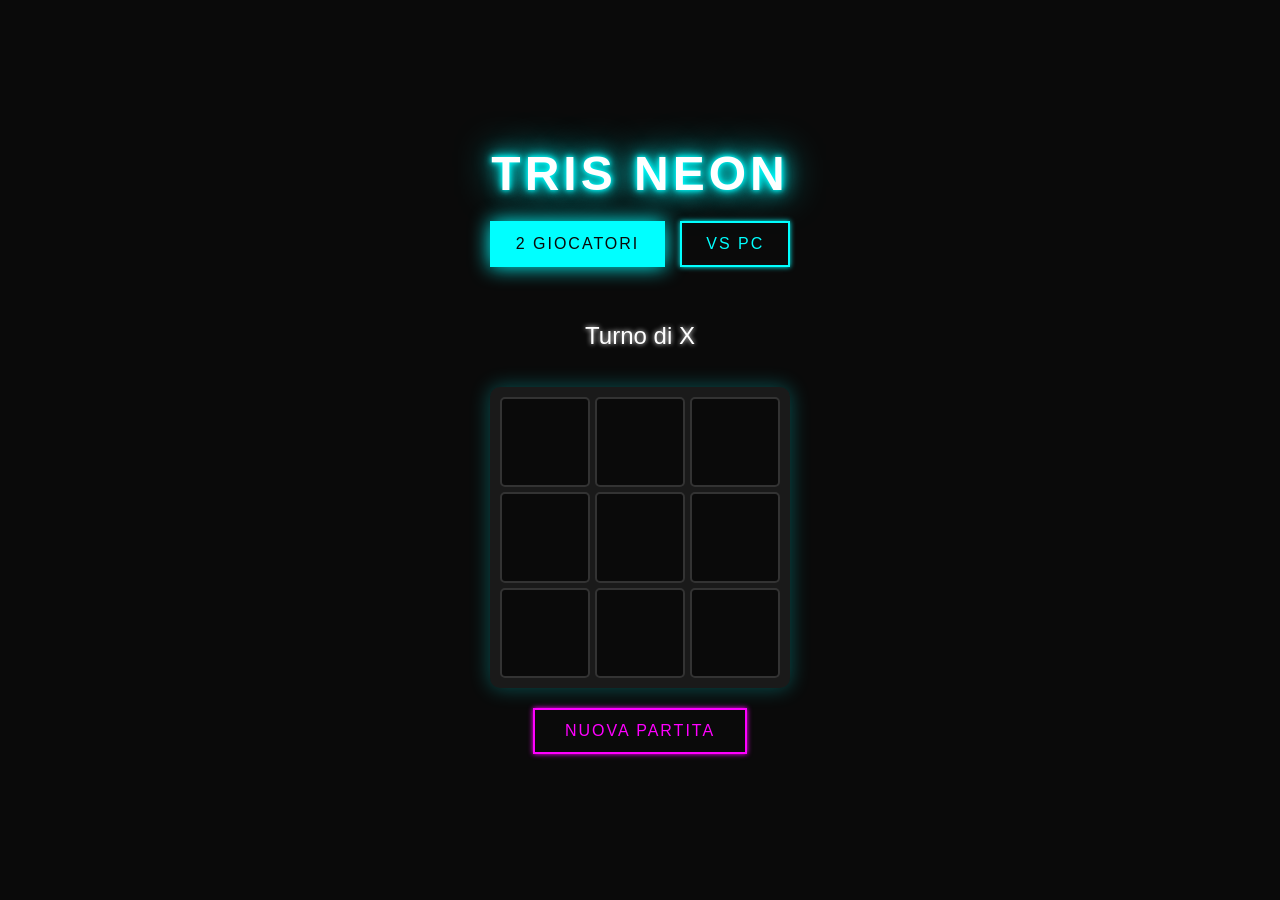
<file: giochi/tris/index.html>
<!DOCTYPE html>
<html lang="it">
<head>
    <meta charset="UTF-8">
    <meta name="viewport" content="width=device-width, initial-scale=1.0">
    <title>Tris Neon</title>
    <style>
        * {
            margin: 0;
            padding: 0;
            box-sizing: border-box;
        }

        body {
            font-family: 'Arial', sans-serif;
            background: #0a0a0a;
            color: #fff;
            min-height: 100vh;
            display: flex;
            flex-direction: column;
            align-items: center;
            justify-content: center;
            padding: 20px;
        }

        h1 {
            font-size: 3rem;
            text-transform: uppercase;
            letter-spacing: 4px;
            margin-bottom: 20px;
            text-shadow: 
                0 0 5px #0ff,
                0 0 10px #0ff,
                0 0 20px #0ff,
                0 0 40px #0ff;
            animation: pulse 2s ease-in-out infinite;
            text-align: center;
        }

        @keyframes pulse {
            0%, 100% { opacity: 1; }
            50% { opacity: 0.8; }
        }

        .game-container {
            display: flex;
            flex-direction: column;
            align-items: center;
            gap: 20px;
        }

        .mode-selector {
            display: flex;
            gap: 15px;
            margin-bottom: 20px;
            flex-wrap: wrap;
            justify-content: center;
        }

        .mode-btn {
            padding: 12px 24px;
            font-size: 1rem;
            background: transparent;
            border: 2px solid #0ff;
            color: #0ff;
            cursor: pointer;
            text-transform: uppercase;
            letter-spacing: 2px;
            transition: all 0.3s ease;
            box-shadow: 0 0 5px #0ff;
        }

        .mode-btn:hover, .mode-btn.active {
            background: #0ff;
            color: #0a0a0a;
            box-shadow: 0 0 20px #0ff;
        }

        .board {
            display: grid;
            grid-template-columns: repeat(3, 1fr);
            gap: 5px;
            background: #1a1a1a;
            padding: 10px;
            border-radius: 10px;
            box-shadow: 0 0 20px rgba(0, 255, 255, 0.3);
            max-width: 400px;
            width: 100%;
            aspect-ratio: 1;
        }

        .cell {
            background: #0a0a0a;
            border: 2px solid #333;
            border-radius: 5px;
            display: flex;
            align-items: center;
            justify-content: center;
            font-size: 3rem;
            font-weight: bold;
            cursor: pointer;
            transition: all 0.3s ease;
            aspect-ratio: 1;
        }

        .cell:hover {
            border-color: #0ff;
            box-shadow: inset 0 0 10px rgba(0, 255, 255, 0.3);
        }

        .cell.x {
            color: #0ff;
            text-shadow: 0 0 10px #0ff, 0 0 20px #0ff;
        }

        .cell.o {
            color: #f0f;
            text-shadow: 0 0 10px #f0f, 0 0 20px #f0f;
        }

        .status {
            font-size: 1.5rem;
            text-align: center;
            margin: 15px 0;
            min-height: 30px;
            text-shadow: 0 0 5px currentColor;
        }

        .reset-btn {
            padding: 12px 30px;
            font-size: 1rem;
            background: transparent;
            border: 2px solid #f0f;
            color: #f0f;
            cursor: pointer;
            text-transform: uppercase;
            letter-spacing: 2px;
            transition: all 0.3s ease;
            box-shadow: 0 0 5px #f0f;
        }

        .reset-btn:hover {
            background: #f0f;
            color: #0a0a0a;
            box-shadow: 0 0 20px #f0f;
        }

        .winning-cell {
            background: rgba(0, 255, 255, 0.2) !important;
            animation: winPulse 1s ease-in-out infinite;
        }

        @keyframes winPulse {
            0%, 100% { transform: scale(1); }
            50% { transform: scale(1.05); }
        }

        /* Responsive adjustments */
        @media (max-width: 480px) {
            h1 {
                font-size: 2rem;
                letter-spacing: 2px;
            }

            .cell {
                font-size: 2rem;
            }

            .mode-btn, .reset-btn {
                padding: 10px 16px;
                font-size: 0.9rem;
            }

            .status {
                font-size: 1.2rem;
            }
        }
    </style>
</head>
<body>
    <h1>TRIS NEON</h1>
    
    <div class="game-container">
        <div class="mode-selector">
            <button class="mode-btn active" data-mode="pvp">2 Giocatori</button>
            <button class="mode-btn" data-mode="pvc">Vs PC</button>
        </div>

        <div class="status" id="status">Turno di X</div>

        <div class="board" id="board">
            <div class="cell" data-index="0"></div>
            <div class="cell" data-index="1"></div>
            <div class="cell" data-index="2"></div>
            <div class="cell" data-index="3"></div>
            <div class="cell" data-index="4"></div>
            <div class="cell" data-index="5"></div>
            <div class="cell" data-index="6"></div>
            <div class="cell" data-index="7"></div>
            <div class="cell" data-index="8"></div>
        </div>

        <button class="reset-btn" id="resetBtn">Nuova Partita</button>
    </div>

    <script>
        class TrisGame {
            constructor() {
                this.board = ['', '', '', '', '', '', '', '', ''];
                this.currentPlayer = 'X';
                this.gameActive = true;
                this.mode = 'pvp'; // 'pvp' or 'pvc'
                
                this.statusEl = document.getElementById('status');
                this.boardEl = document.getElementById('board');
                this.cells = document.querySelectorAll('.cell');
                this.resetBtn = document.getElementById('resetBtn');
                this.modeBtns = document.querySelectorAll('.mode-btn');

                this.winningCombinations = [
                    [0, 1, 2], [3, 4, 5], [6, 7, 8], // righe
                    [0, 3, 6], [1, 4, 7], [2, 5, 8], // colonne
                    [0, 4, 8], [2, 4, 6]             // diagonali
                ];

                this.init();
            }

            init() {
                this.cells.forEach(cell => {
                    cell.addEventListener('click', (e) => this.handleCellClick(e));
                });

                this.resetBtn.addEventListener('click', () => this.resetGame());

                this.modeBtns.forEach(btn => {
                    btn.addEventListener('click', (e) => this.setMode(e.target.dataset.mode));
                });
            }

            setMode(mode) {
                this.mode = mode;
                this.modeBtns.forEach(btn => {
                    btn.classList.toggle('active', btn.dataset.mode === mode);
                });
                this.resetGame();
            }

            handleCellClick(e) {
                const cell = e.target;
                const index = parseInt(cell.dataset.index);

                if (this.board[index] !== '' || !this.gameActive) return;

                this.makeMove(index, this.currentPlayer);

                if (this.gameActive && this.mode === 'pvc' && this.currentPlayer === 'O') {
                    setTimeout(() => this.computerMove(), 500);
                }
            }

            makeMove(index, player) {
                this.board[index] = player;
                const cell = this.cells[index];
                cell.textContent = player;
                cell.classList.add(player.toLowerCase());

                if (this.checkWin()) {
                    this.endGame(false);
                } else if (this.checkDraw()) {
                    this.endGame(true);
                } else {
                    this.currentPlayer = this.currentPlayer === 'X' ? 'O' : 'X';
                    this.statusEl.textContent = `Turno di ${this.currentPlayer}`;
                    this.statusEl.style.color = this.currentPlayer === 'X' ? '#0ff' : '#f0f';
                }
            }

            computerMove() {
                if (!this.gameActive) return;

                // Try to win
                let move = this.findBestMove('O');
                
                // Block opponent
                if (move === -1) {
                    move = this.findBestMove('X');
                }

                // Take center if available
                if (move === -1 && this.board[4] === '') {
                    move = 4;
                }

                // Take random available
                if (move === -1) {
                    const available = this.board
                        .map((val, idx) => val === '' ? idx : null)
                        .filter(val => val !== null);
                    move = available[Math.floor(Math.random() * available.length)];
                }

                this.makeMove(move, 'O');
            }

            findBestMove(player) {
                for (let combo of this.winningCombinations) {
                    const [a, b, c] = combo;
                    const values = [this.board[a], this.board[b], this.board[c]];
                    
                    const count = values.filter(v => v === player).length;
                    const empty = values.filter(v => v === '').length;

                    if (count === 2 && empty === 1) {
                        if (this.board[a] === '') return a;
                        if (this.board[b] === '') return b;
                        if (this.board[c] === '') return c;
                    }
                }
                return -1;
            }

            checkWin() {
                for (let i = 0; i < this.winningCombinations.length; i++) {
                    const [a, b, c] = this.winningCombinations[i];
                    if (this.board[a] && 
                        this.board[a] === this.board[b] && 
                        this.board[a] === this.board[c]) {
                        
                        this.cells[a].classList.add('winning-cell');
                        this.cells[b].classList.add('winning-cell');
                        this.cells[c].classList.add('winning-cell');
                        return true;
                    }
                }
                return false;
            }

            checkDraw() {
                return this.board.every(cell => cell !== '');
            }

            endGame(isDraw) {
                this.gameActive = false;
                if (isDraw) {
                    this.statusEl.textContent = 'Pareggio!';
                    this.statusEl.style.color = '#fff';
                } else {
                    this.statusEl.textContent = `Vince ${this.currentPlayer}!`;
                    this.statusEl.style.color = this.currentPlayer === 'X' ? '#0ff' : '#f0f';
                }
            }

            resetGame() {
                this.board = ['', '', '', '', '', '', '', '', ''];
                this.currentPlayer = 'X';
                this.gameActive = true;
                this.statusEl.textContent = 'Turno di X';
                this.statusEl.style.color = '#0ff';

                this.cells.forEach(cell => {
                    cell.textContent = '';
                    cell.classList.remove('x', 'o', 'winning-cell');
                });
            }
        }

        // Initialize game when DOM is loaded
        document.addEventListener('DOMContentLoaded', () => {
            new TrisGame();
        });
    </script>
</body>
</html>
</file>
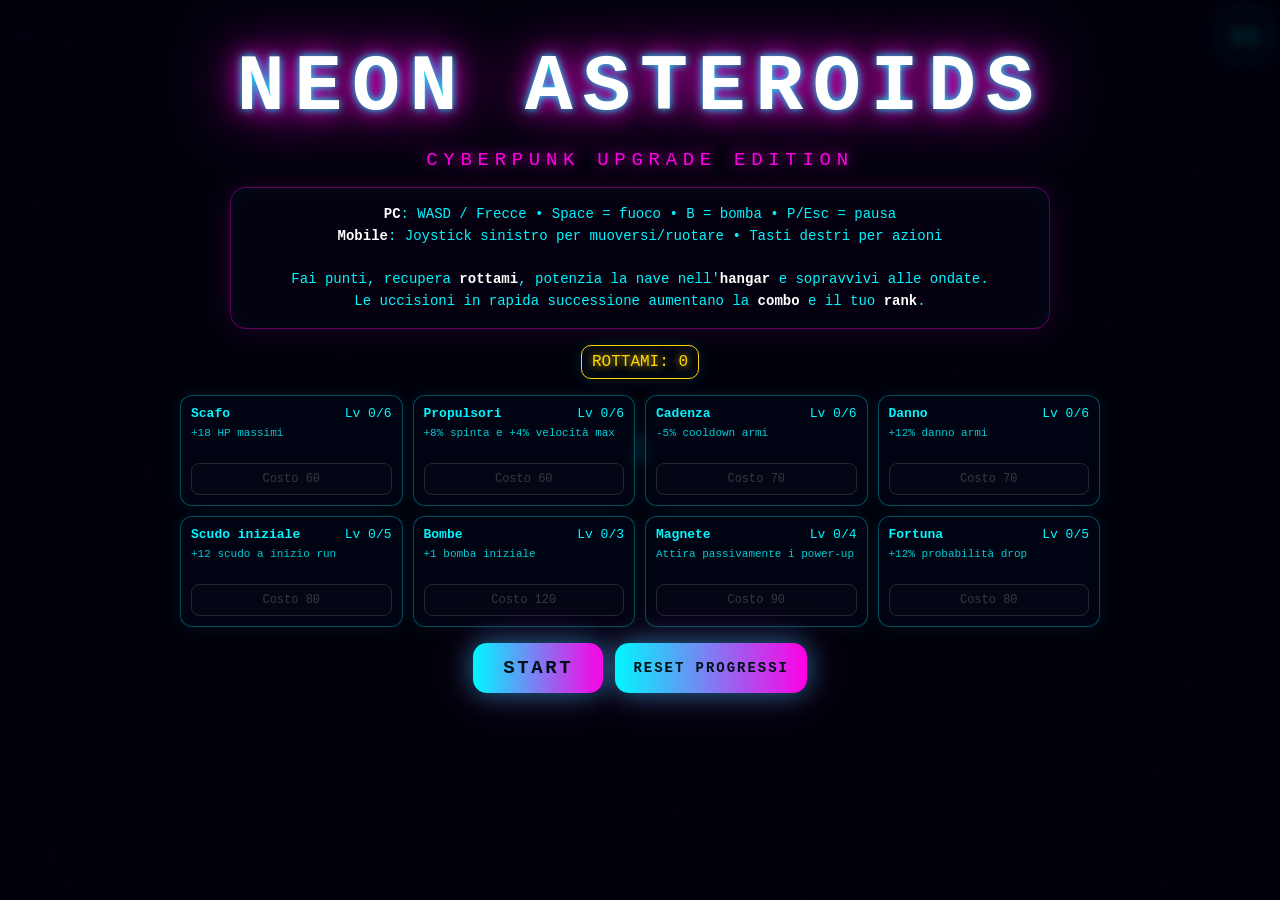
<file: giochi/asteroid/asteroid.html>
<!DOCTYPE html>
<html lang="it">
<head>
<meta charset="UTF-8" />
<meta name="viewport" content="width=device-width, initial-scale=1.0, maximum-scale=1.0, user-scalable=no" />
<title>NEON ASTEROIDS // Cyberpunk Upgrade Edition</title>

<!-- ==========================================================
     1) CSS
========================================================== -->
<style>
:root{
  --neon:#00f7ff;
  --pink:#ff00e5;
  --gold:#ffd700;
  --danger:#ff0066;
  --bg:#030012;
}

*{
  margin:0;
  padding:0;
  box-sizing:border-box;
}

html,body{
  width:100%;
  height:100%;
  overflow:hidden;
  background:
    radial-gradient(circle at 50% 18%, #1b0044 0%, #0a0020 42%, #000 100%);
  font-family:"Courier New", monospace;
  color:var(--neon);
  user-select:none;
  -webkit-user-select:none;
  -webkit-tap-highlight-color:transparent;
  touch-action: none; /* Previene zoom/scroll su mobile */
}

#game{
  position:fixed;
  inset:0;
  display:block;
  z-index:0;
}

.scanlines{
  position:fixed;
  inset:0;
  pointer-events:none;
  z-index:6;
  opacity:.16;
  background:repeating-linear-gradient(
    0deg,
    rgba(255,255,255,.05) 0px,
    rgba(255,255,255,.05) 1px,
    transparent 2px,
    transparent 4px
  );
  mix-blend-mode:overlay;
}

/* HUD */
#hud{
  position:fixed;
  top:10px;
  left:10px;
  right:70px;
  display:flex;
  justify-content:space-between;
  align-items:flex-start;
  gap:10px;
  z-index:10;
  pointer-events:none;
  text-shadow:0 0 8px currentColor;
  font-size:14px;
}

.hud-left{
  display:flex;
  gap:10px;
  align-items:flex-start;
  flex-wrap:wrap;
}

.stat{
  background:rgba(0,10,30,.38);
  border:1px solid rgba(0,247,255,.35);
  border-radius:10px;
  padding:7px 10px;
  box-shadow:0 0 14px rgba(0,247,255,.12), inset 0 0 14px rgba(0,247,255,.06);
  backdrop-filter:blur(3px);
}

.label{
  display:block;
  font-size:10px;
  opacity:.72;
  letter-spacing:.14em;
}

#hpWrap{ min-width:190px; }

#hpBar,#shieldBar{
  width:100%;
  overflow:hidden;
  border-radius:6px;
  margin-top:5px;
}

#hpBar{
  height:11px;
  border:1px solid var(--danger);
  box-shadow:0 0 12px rgba(255,0,102,.35);
}

#shieldBar{
  height:6px;
  border:1px solid #00aaff;
  box-shadow:0 0 10px rgba(0,170,255,.28);
}

#hpFill{
  height:100%;
  width:100%;
  background:linear-gradient(90deg,#ff0066,#ff9d00);
  transition:width .12s linear;
}

#shieldFill{
  height:100%;
  width:0%;
  background:linear-gradient(90deg,#00aaff,#00f7ff);
  transition:width .12s linear;
}

#info{
  display:flex;
  gap:10px;
  margin-top:6px;
  font-size:12px;
  flex-wrap:wrap;
}

#comboBox{
  width:105px;
}
#comboBar{
  width:100%;
  height:5px;
  border:1px solid var(--pink);
  border-radius:5px;
  overflow:hidden;
  margin-top:5px;
}
#comboFill{
  height:100%;
  width:0%;
  background:linear-gradient(90deg,var(--pink),var(--neon));
}

#rank{
  position:fixed;
  top:66px;
  left:50%;
  transform:translateX(-50%);
  z-index:12;
  pointer-events:none;
  font-size:46px;
  font-weight:900;
  letter-spacing:.12em;
  opacity:.92;
  display:none;
  text-shadow:0 0 18px currentColor, 0 0 48px currentColor;
}

#btnPause{
  position:fixed;
  top:10px;
  right:10px;
  width:50px;
  height:50px;
  z-index:35;
  border-radius:14px;
  background:rgba(0,12,30,.5);
  border:1px solid var(--neon);
  color:var(--neon);
  font-size:18px;
  cursor:pointer;
  box-shadow:0 0 16px rgba(0,247,255,.22), inset 0 0 14px rgba(0,247,255,.08);
}

/* OVERLAYS */
.overlay{
  position:fixed;
  inset:0;
  z-index:40;
  display:flex;
  flex-direction:column;
  align-items:center;
  justify-content:flex-start;
  gap:16px;
  text-align:center;
  padding:24px;
  overflow:auto;
  background:rgba(0,0,10,.76);
  backdrop-filter:blur(6px);
}

.hidden{ display:none !important; }

.title{
  margin-top:2vh;
  font-size:clamp(32px,7vw,80px);
  font-weight:900;
  letter-spacing:.12em;
  color:#fff;
  text-shadow:
    0 0 8px var(--neon),
    0 0 24px var(--pink),
    0 0 64px var(--pink);
}

.subtitle{
  color:var(--pink);
  letter-spacing:.30em;
  font-size:clamp(11px,2.6vw,19px);
  text-shadow:0 0 14px var(--pink);
}

.panel{
  max-width:820px;
  width:100%;
  padding:16px;
  border-radius:16px;
  border:1px solid rgba(255,0,229,.35);
  background:rgba(8,0,22,.58);
  box-shadow:0 0 26px rgba(255,0,229,.14), inset 0 0 20px rgba(0,247,255,.05);
  line-height:1.55;
  font-size:14px;
}
.panel b{ color:#fff; }

.btn{
  pointer-events:auto;
  cursor:pointer;
  border:none;
  border-radius:14px;
  padding:14px 30px;
  font:inherit;
  font-size:19px;
  font-weight:900;
  letter-spacing:.14em;
  color:#001018;
  background:linear-gradient(90deg,var(--neon),var(--pink));
  box-shadow:0 0 26px rgba(0,247,255,.45), 0 0 42px rgba(255,0,229,.25);
  text-transform:uppercase;
}
.btn:active{ transform:scale(.96); }
.btn.small{ font-size:14px; padding:10px 18px; }

.scrap{
  border-color:var(--gold);
  color:var(--gold);
  text-shadow:0 0 10px var(--gold);
  font-size:16px;
}

.shop{
  width:100%;
  max-width:920px;
  display:grid;
  grid-template-columns:repeat(auto-fit, minmax(215px, 1fr));
  gap:10px;
}

.upg{
  border:1px solid rgba(0,247,255,.3);
  background:rgba(0,10,30,.45);
  border-radius:12px;
  padding:10px;
  box-shadow:0 0 14px rgba(0,247,255,.08);
  text-align:left;
}

.upg-head{
  display:flex;
  justify-content:space-between;
  gap:8px;
  font-size:13px;
}

.upg-desc{
  font-size:11px;
  opacity:.82;
  margin:6px 0;
  min-height:30px;
}

.upg-btn{
  width:100%;
  pointer-events:auto;
  cursor:pointer;
  border:1px solid var(--neon);
  background:rgba(0,247,255,.12);
  color:var(--neon);
  padding:8px;
  border-radius:8px;
  font:inherit;
  font-size:12px;
}
.upg-btn.disabled{
  opacity:.35;
  cursor:not-allowed;
  border-color:#666;
  color:#999;
  background:rgba(255,255,255,.04);
}

.button-row{
  display:flex;
  gap:12px;
  flex-wrap:wrap;
  justify-content:center;
  margin-bottom:3vh;
}

/* CONTROLLI MOBILE OTTIMIZZATI */
#touch{
  position:fixed;
  left:0;
  right:0;
  bottom:0;
  top:0; /* Occupa tutto lo schermo per catturare i tocchi ovunque */
  z-index:30;
  display:none; /* Mostrato via JS se touch */
  justify-content:space-between;
  align-items:flex-end;
  padding:20px;
  pointer-events:none; /* Lascia passare i click agli elementi sotto se non sui controlli */
}

/* ZONA JOYSTICK SINISTRA */
.joy-zone {
  position: absolute;
  bottom: 40px;
  left: 40px;
  width: 160px;
  height: 160px;
  pointer-events: auto;
}

.joy-base {
  width: 100%;
  height: 100%;
  border-radius: 50%;
  background: rgba(0, 16, 36, 0.3);
  border: 2px solid rgba(0, 247, 255, 0.3);
  box-shadow: 0 0 20px rgba(0, 247, 255, 0.1);
  position: relative;
  display: flex;
  align-items: center;
  justify-content: center;
}

.joy-stick {
  width: 60px;
  height: 60px;
  border-radius: 50%;
  background: rgba(0, 247, 255, 0.2);
  border: 2px solid var(--neon);
  box-shadow: 0 0 15px var(--neon);
  position: absolute;
  transform: translate(0, 0);
  transition: transform 0.1s;
}

.joy-stick.active {
  background: rgba(0, 247, 255, 0.5);
  box-shadow: 0 0 25px var(--neon);
}

/* ZONA PULSANTI DESTRA */
.action-zone {
  position: absolute;
  bottom: 40px;
  right: 40px;
  display: flex;
  gap: 20px;
  pointer-events: auto;
  align-items: flex-end;
}

.act-btn {
  width: 80px;
  height: 80px;
  border-radius: 50%;
  display: flex;
  align-items: center;
  justify-content: center;
  font-size: 28px;
  background: rgba(0, 16, 36, 0.4);
  border: 2px solid;
  box-shadow: 0 0 15px rgba(0,0,0,0.5);
  touch-action: none;
  user-select: none;
}

.act-btn.fire {
  border-color: var(--pink);
  color: var(--pink);
  box-shadow: 0 0 18px rgba(255,0,229,.2);
  width: 90px;
  height: 90px;
  font-size: 32px;
}

.act-btn.bomb {
  border-color: var(--gold);
  color: var(--gold);
  box-shadow: 0 0 18px rgba(255,215,0,.2);
  width: 70px;
  height: 70px;
  font-size: 24px;
}

.act-btn:active, .act-btn.pressed {
  transform: scale(0.95);
  background: rgba(255,255,255,0.1);
}

@media (pointer:coarse), (hover:none){
  #touch{ display:block; }
}

@media (max-width:700px){
  #hud{ font-size:11px; right:64px; }
  .panel{ font-size:12px; }
  #hpWrap{ min-width:145px; }
  #rank{ font-size:34px; top:60px; }
  
  /* Adatta joystick su schermi piccoli */
  .joy-zone { bottom: 20px; left: 20px; width: 130px; height: 130px; }
  .joy-stick { width: 50px; height: 50px; }
  
  .action-zone { bottom: 20px; right: 20px; gap: 15px; }
  .act-btn.fire { width: 75px; height: 75px; }
  .act-btn.bomb { width: 60px; height: 60px; }
}
</style>
</head>

<!-- ==========================================================
     2) HTML
========================================================== -->
<body>

<canvas id="game"></canvas>
<div class="scanlines"></div>

<div id="hud" class="hidden">
  <div class="hud-left">
    <div class="stat"><span class="label">SCORE</span><span id="score">0</span></div>
    <div class="stat"><span class="label">WAVE</span><span id="wave">1</span></div>
    <div class="stat"><span class="label">HI-SCORE</span><span id="high">0</span></div>
    <div class="stat" id="comboBox">
      <span class="label">COMBO</span>
      <span id="combo">x1.00</span>
      <div id="comboBar"><div id="comboFill"></div></div>
    </div>
  </div>

  <div class="stat" id="hpWrap">
    <span class="label">HULL / SHIELD</span>
    <div id="hpBar"><div id="hpFill"></div></div>
    <div id="shieldBar"><div id="shieldFill"></div></div>
    <div id="info">
      <span id="weapon">Blaster</span>
      <span id="bombs">✸ 2</span>
      <span id="lives">♥♥♥</span>
    </div>
  </div>
</div>

<div id="rank">D</div>

<button id="btnPause">❚❚</button>

<!-- CONTROLLI TOUCH MODERNI -->
<div id="touch">
  <!-- Joystick Sinistro -->
  <div class="joy-zone" id="joyZone">
    <div class="joy-base">
      <div class="joy-stick" id="joyStick"></div>
    </div>
  </div>

  <!-- Pulsanti Destri -->
  <div class="action-zone">
    <div class="act-btn bomb" id="btnBomb">✸</div>
    <div class="act-btn fire" id="btnFire"></div>
  </div>
</div>

<!-- MENU PRINCIPALE -->
<div id="menu" class="overlay">
  <div class="title">NEON ASTEROIDS</div>
  <div class="subtitle">CYBERPUNK UPGRADE EDITION</div>

  <div class="panel">
    <b>PC</b>: WASD / Frecce • Space = fuoco • B = bomba • P/Esc = pausa<br>
    <b>Mobile</b>: Joystick sinistro per muoversi/ruotare • Tasti destri per azioni<br><br>
    Fai punti, recupera <b>rottami</b>, potenzia la nave nell'<b>hangar</b> e sopravvivi alle ondate.<br>
    Le uccisioni in rapida successione aumentano la <b>combo</b> e il tuo <b>rank</b>.
  </div>

  <div class="stat scrap">ROTTAMI: <span id="scrap">0</span></div>
  <div id="shop" class="shop"></div>

  <div class="button-row">
    <button class="btn" id="btnStart">START</button>
    <button class="btn small" id="btnResetProgress">RESET PROGRESSI</button>
  </div>
</div>

<!-- GAME OVER -->
<div id="gameover" class="overlay hidden">
  <div class="title">GAME OVER</div>
  <div class="panel">
    Punteggio: <b><span id="finalScore">0</span></b><br>
    Record: <b><span id="finalHigh">0</span></b><br>
    Rottami recuperati: <b><span id="finalScrap">+0</span></b>
  </div>

  <div class="button-row">
    <button class="btn" id="btnRestart">RESTART</button>
    <button class="btn small" id="btnHangar">HANGAR</button>
  </div>
</div>

<div id="pauseOverlay" class="overlay hidden">
  <div class="title">PAUSA</div>
  <button class="btn" id="btnResume">RESUME</button>
</div>

<!-- ==========================================================
     3) JAVASCRIPT
========================================================== -->
<script>
(() => {
"use strict";

/* ==========================================================
   DOM & SETUP
========================================================== */
const el = id => document.getElementById(id);
const canvas = el("game");
const ctx = canvas.getContext("2d", { alpha:false });

// HUD Elements
const scoreEl = el("score"), waveEl = el("wave"), highEl = el("high");
const comboEl = el("combo"), comboFill = el("comboFill"), rankEl = el("rank");
const hpFill = el("hpFill"), shieldFill = el("shieldFill");
const weaponEl = el("weapon"), bombsEl = el("bombs"), livesEl = el("lives");
const hud = el("hud"), menu = el("menu"), gameover = el("gameover"), pauseOverlay = el("pauseOverlay");
const finalScore = el("finalScore"), finalHigh = el("finalHigh"), finalScrap = el("finalScrap");
const scrapEl = el("scrap"), shopEl = el("shop");

// Touch Controls
const joyZone = el("joyZone");
const joyStick = el("joyStick");
const btnFire = el("btnFire");
const btnBomb = el("btnBomb");

let W = 0, H = 0, DPR = 1;

function resize(){
  DPR = Math.min(window.devicePixelRatio || 1, 2);
  W = window.innerWidth;
  H = window.innerHeight;
  canvas.width = Math.floor(W * DPR);
  canvas.height = Math.floor(H * DPR);
  canvas.style.width = W + "px";
  canvas.style.height = H + "px";
  ctx.setTransform(DPR, 0, 0, DPR, 0, 0);
  ctx.fillStyle = "#030012";
  ctx.fillRect(0, 0, W, H);
  initStars();
}
window.addEventListener("resize", resize);

/* ==========================================================
   UTILS & MATH
========================================================== */
const TAU = Math.PI * 2;
const rand = (a = 1, b) => b === undefined ? Math.random() * a : a + Math.random() * (b - a);
const randInt = (a, b) => Math.floor(rand(a, b + 1));
const clamp = (v, a, b) => v < a ? a : v > b ? b : v;
const dist2 = (ax, ay, bx, by) => { const dx = ax - bx, dy = ay - by; return dx * dx + dy * dy; };
const angTo = (ax, ay, bx, by) => Math.atan2(by - ay, bx - ax);

let screenShake = 0;
function addShake(v){ screenShake = Math.min(42, screenShake + v); }

function wrap(o, m = 40){
  if(o.x < -m) o.x = W + m; else if(o.x > W + m) o.x = -m;
  if(o.y < -m) o.y = H + m; else if(o.y > H + m) o.y = -m;
}

function makeVerts(radius = 1, n = 8, irregular = 0.22){
  const arr = [];
  for(let i = 0; i < n; i++){
    const a = (i / n) * TAU;
    const rr = radius * rand(1 - irregular, 1 + irregular);
    arr.push({ x: Math.cos(a) * rr, y: Math.sin(a) * rr });
  }
  return arr;
}

// Forme geometriche per nemici distinti
const SHAPES = {
  dart:[[12,0],[-7,-6],[-3,0],[-7,6]],
  drone:[[0,-9],[9,0],[0,9],[-9,0]],
  interceptor:[[16,0],[-9,-8],[-4,0],[-9,8]],
  gunship:[[13,0],[7,-9],[-9,-9],[-13,0],[-9,9],[7,9]],
  sniper:[[20,0],[-9,-4],[-4,0],[-9,4]],
  bomber:[[13,0],[8,-7],[-8,-7],[-13,0],[-8,7],[8,7]],
  splitter:[[0,-10],[8,-5],[8,5],[0,10],[-8,5],[-8,-5]],
  orbiter:[[12,0],[4,-7],[-8,-7],[-12,0],[-8,7],[4,7]],
  shield:[[0,-10],[9,-5],[9,5],[0,10],[-9,5],[-9,-5]],
  teleporter:[[12,0],[-8,-8],[-3,0],[-8,8]],
  dasher:[[18,0],[-11,-5],[-6,0],[-11,5]],
  weaver:[[12,0],[0,-10],[-10,-4],[-6,0],[-10,4],[0,10]],
  minelayer:[[11,0],[6,-8],[-6,-8],[-11,0],[-6,8],[6,8]],
  carrier:[[18,-12],[18,12],[-18,12],[-18,-12]],
  boss:[[34,0],[22,-20],[-10,-26],[-30,-14],[-34,0],[-30,14],[-10,26],[22,20]]
};

function tracePolyScaled(pts, s){
  ctx.beginPath();
  ctx.moveTo(pts[0][0] * s, pts[0][1] * s);
  for(let i = 1; i < pts.length; i++) ctx.lineTo(pts[i][0] * s, pts[i][1] * s);
  ctx.closePath();
}

function traceShape(shape, r){
  ctx.beginPath();
  ctx.moveTo(shape[0].x * r, shape[0].y * r);
  for(let i = 1; i < shape.length; i++) ctx.lineTo(shape[i].x * r, shape[i].y * r);
  ctx.closePath();
}

function glowFillStroke(fill = 0.12, stroke = 0.95){
  ctx.globalAlpha = fill; ctx.fill();
  ctx.globalAlpha = stroke; ctx.stroke();
}

/* ==========================================================
   DATA DATABASES (ENEMIES, WEAPONS, POWERUPS)
========================================================== */
const ENEMIES = [
  { id:"rock_small", name:"Rock Small", behavior:"asteroid", gfx:"asteroid", radius:13, hp:1.2, speed:72, score:20, color:"#9aa7ff", weight:14, minWave:1, verts:7, irreg:0.34, spin:1.2 },
  { id:"rock_medium", name:"Rock Medium", behavior:"asteroid", gfx:"asteroid", radius:26, hp:3.6, speed:47, score:50, color:"#8f9dff", weight:12, minWave:1, verts:9, irreg:0.30, spin:0.8, splitInto:"rock_small", splitCount:2 },
  { id:"rock_large", name:"Rock Large", behavior:"asteroid", gfx:"asteroid", radius:40, hp:7.5, speed:30, score:100, color:"#7f8cff", weight:8, minWave:1, verts:11, irreg:0.26, spin:0.55, splitInto:"rock_medium", splitCount:2 },
  { id:"crystal_shard", name:"Crystal Shard", behavior:"asteroid", gfx:"crystal", radius:12, hp:1.6, speed:122, score:35, color:"#00fff2", weight:10, minWave:2, verts:5, irreg:0.14, spin:3.1 },
  { id:"metal_asteroid", name:"Metal Asteroid", behavior:"asteroid", gfx:"metal", radius:34, hp:14, speed:24, score:160, color:"#b8c6e2", weight:6, minWave:4, verts:8, irreg:0.18, spin:0.4 },
  { id:"plasma_asteroid", name:"Plasma Asteroid", behavior:"asteroid", gfx:"plasma", radius:24, hp:6.2, speed:58, score:110, color:"#ff00e5", weight:7, minWave:5, verts:8, irreg:0.24, spin:1.4, deathBullets:6 },
  { id:"swarm_mite", name:"Swarm Mite", behavior:"chaser", gfx:"dart", radius:9, hp:1, speed:168, score:15, color:"#aaff00", weight:14, minWave:2 },
  { id:"drone", name:"Cyber Drone", behavior:"chaser", gfx:"drone", radius:13, hp:3.6, speed:116, score:45, color:"#00ff88", weight:10, minWave:3 },
  { id:"interceptor", name:"Interceptor", behavior:"shooter", gfx:"interceptor", radius:16, hp:6, speed:96, score:90, color:"#00e5ff", weight:9, minWave:3, shootCd:1.7, bullet:{ spd:275, r:4, dmg:10, life:3, color:"#00e5ff" } },
  { id:"gunship", name:"Neon Gunship", behavior:"shooter", gfx:"gunship", radius:22, hp:12, speed:52, score:140, color:"#ff9d00", weight:7, minWave:5, shootCd:1.25, bullet:{ spd:245, r:5, dmg:12, life:3.4, color:"#ff9d00" } },
  { id:"sniper", name:"Rail Sniper", behavior:"sniper", gfx:"sniper", radius:15, hp:5, speed:76, score:150, color:"#ff2244", weight:7, minWave:6, shootCd:2.35, bullet:{ spd:650, r:3, dmg:18, life:2, color:"#ff2244" } },
  { id:"bomber", name:"Void Bomber", behavior:"bomber", gfx:"bomber", radius:24, hp:9, speed:48, score:160, color:"#ff5e00", weight:7, minWave:6, shootCd:2.2 },
  { id:"splitter", name:"Splitter Core", behavior:"asteroid", gfx:"splitter", radius:20, hp:7, speed:66, score:130, color:"#7dff00", weight:8, minWave:4, verts:8, irreg:0.22, spin:1.1, splitInto:"swarm_mite", splitCount:3 },
  { id:"orbiter", name:"Orbiter", behavior:"orbit", gfx:"orbiter", radius:15, hp:7, speed:126, score:140, color:"#00ffcc", weight:8, minWave:5, shootCd:1.8, bullet:{ spd:305, r:4, dmg:10, life:3, color:"#00ffcc" } },
  { id:"shield_drone", name:"Shield Drone", behavior:"chaser", gfx:"shield", radius:18, hp:7, shield:8, speed:86, score:180, color:"#00aaff", weight:6, minWave:7 },
  { id:"teleporter", name:"Phase Teleporter", behavior:"teleporter", gfx:"teleporter", radius:14, hp:6, speed:0, score:190, color:"#d400ff", weight:6, minWave:8, shootCd:1.5, bullet:{ spd:325, r:4, dmg:12, life:3, color:"#d400ff" } },
  { id:"dasher", name:"Dash Blade", behavior:"dasher", gfx:"dasher", radius:14, hp:6, speed:112, dashSpeed:490, score:170, color:"#ff0066", weight:7, minWave:7 },
  { id:"weaver", name:"Wave Weaver", behavior:"weaver", gfx:"weaver", radius:15, hp:7, speed:106, score:180, color:"#7c4dff", weight:7, minWave:8, shootCd:1.7, bullet:{ spd:295, r:4, dmg:11, life:3, color:"#7c4dff" } },
  { id:"mine_layer", name:"Mine Layer", behavior:"bomber", gfx:"minelayer", radius:20, hp:10, speed:42, score:200, color:"#ffd700", weight:6, minWave:9, shootCd:1.6 },
  { id:"turret_sentinel", name:"Turret Sentinel", behavior:"turret", gfx:"turret", radius:26, hp:18, speed:18, score:240, color:"#ff4dff", weight:5, minWave:10, shootCd:2.6, radialCount:10 },
  { id:"carrier", name:"Swarm Carrier", behavior:"carrier", gfx:"carrier", radius:34, hp:26, speed:32, score:320, color:"#00ff5e", weight:4, minWave:11, spawn:"swarm_mite", spawnCd:3.5 },
  { id:"boss_dreadnought", name:"Dreadnought", behavior:"boss", gfx:"boss", radius:56, hp:260, speed:38, score:2500, color:"#ff003c", weight:1, minWave:5, boss:true }
];

const WEAPONS = [
  { id:"blaster", name:"Blaster", color:"#00f7ff", cd:0.22, dmg:1, spd:620, life:1.1, r:3, count:1, spread:0 },
  { id:"twin", name:"Twin", color:"#00ff9d", cd:0.22, dmg:1, spd:640, life:1.1, r:3, pattern:"twin" },
  { id:"triple", name:"Triple", color:"#7dff00", cd:0.26, dmg:1, spd:620, life:1.0, r:3, count:3, spread:0.16 },
  { id:"quad", name:"Quad", color:"#ffe600", cd:0.28, dmg:1, spd:640, life:1.0, r:3, count:4, spread:0.14 },
  { id:"penta", name:"Penta", color:"#ff9d00", cd:0.32, dmg:1, spd:620, life:1.0, r:3, count:5, spread:0.18 },
  { id:"shotgun", name:"Shotgun", color:"#ff4d00", cd:0.64, dmg:0.7, spd:560, life:0.55, r:2.5, count:8, spread:0.42, pattern:"random" },
  { id:"minigun", name:"Minigun", color:"#ff00e5", cd:0.07, dmg:0.35, spd:700, life:0.8, r:2, count:1, spread:0.12, pattern:"random" },
  { id:"railgun", name:"Railgun", color:"#00e5ff", cd:0.80, dmg:5, spd:1200, life:0.9, r:2.5, pierce:5 },
  { id:"plasma", name:"Plasma", color:"#a900ff", cd:0.70, dmg:4, spd:360, life:1.6, r:8, pierce:1 },
  { id:"homing", name:"Homing", color:"#ff0066", cd:0.50, dmg:2, spd:420, life:2.2, r:3.5, count:2, spread:0.4, homing:3.6 },
  { id:"wave", name:"Wave", color:"#00ffcc", cd:0.30, dmg:1.2, spd:520, life:1.3, r:3, count:2, spread:0.10, sine:26, freq:10 },
  { id:"spiral", name:"Spiral", color:"#ff00ff", cd:0.12, dmg:0.8, spd:500, life:1.2, r:3, count:2, pattern:"spiral" },
  { id:"laser", name:"Laser", color:"#ff2222", cd:0.16, dmg:0.8, spd:1000, life:0.7, r:2, pierce:2 },
  { id:"nova", name:"Nova", color:"#ffd700", cd:0.90, dmg:2, spd:420, life:1.1, r:4, count:14, pattern:"radial" },
  { id:"orbital", name:"Orbital", color:"#00aaff", cd:1.10, dmg:1.5, spd:0, life:3, r:5, count:3, pattern:"orbit" },
  { id:"boomerang", name:"Boomerang", color:"#7c4dff", cd:0.70, dmg:2.5, spd:480, life:1.6, r:5, count:1, pattern:"boomerang", pierce:3 },
  { id:"missile", name:"Missile", color:"#ff5e00", cd:0.85, dmg:4, spd:380, life:2.5, r:4, count:2, spread:0.2, homing:5, accel:300 },
  { id:"flame", name:"Flame", color:"#ff7300", cd:0.05, dmg:0.22, spd:320, life:0.35, r:4, count:2, spread:0.5, pattern:"random" },
  { id:"tesla", name:"Tesla", color:"#8dff00", cd:0.18, dmg:0.9, spd:760, life:0.5, r:2, count:3, spread:0.35, pattern:"random", pierce:1 },
  { id:"gravity", name:"Gravity", color:"#b300ff", cd:1.0, dmg:3, spd:260, life:2.2, r:10, count:1, pierce:10, pull:120 }
];

const POWERUPS = [
  { id:"wpn_random", name:"Weapon Cache", kind:"weapon", weapon:"random", color:"#00f7ff", glyph:"W", weight:11, minWave:1, duration:12 },
  { id:"wpn_twin", name:"Twin", kind:"weapon", weapon:"twin", color:"#00ff9d", glyph:"W", weight:8, minWave:1, duration:12 },
  { id:"wpn_triple", name:"Triple", kind:"weapon", weapon:"triple", color:"#7dff00", glyph:"W", weight:8, minWave:2, duration:12 },
  { id:"wpn_quad", name:"Quad", kind:"weapon", weapon:"quad", color:"#ffe600", glyph:"W", weight:7, minWave:3, duration:12 },
  { id:"wpn_shotgun", name:"Shotgun", kind:"weapon", weapon:"shotgun", color:"#ff4d00", glyph:"W", weight:7, minWave:3, duration:12 },
  { id:"wpn_railgun", name:"Railgun", kind:"weapon", weapon:"railgun", color:"#00e5ff", glyph:"W", weight:6, minWave:4, duration:12 },
  { id:"wpn_homing", name:"Homing", kind:"weapon", weapon:"homing", color:"#ff0066", glyph:"W", weight:6, minWave:4, duration:12 },
  { id:"wpn_plasma", name:"Plasma", kind:"weapon", weapon:"plasma", color:"#a900ff", glyph:"W", weight:6, minWave:5, duration:12 },
  { id:"wpn_nova", name:"Nova", kind:"weapon", weapon:"nova", color:"#ffd700", glyph:"W", weight:5, minWave:6, duration:12 },
  { id:"wpn_spiral", name:"Spiral", kind:"weapon", weapon:"spiral", color:"#ff00ff", glyph:"W", weight:6, minWave:5, duration:12 },
  { id:"rapid", name:"Rapid Fire", kind:"buff", buff:"rapid", duration:8, color:"#ffe600", glyph:"R", weight:9, minWave:1 },
  { id:"damage", name:"Damage Amp", kind:"buff", buff:"damage", duration:8, color:"#ff4d00", glyph:"D", weight:8, minWave:2 },
  { id:"speed", name:"Thruster OC", kind:"buff", buff:"speed", duration:8, color:"#00ffcc", glyph:"S", weight:8, minWave:1 },
  { id:"shield", name:"Shield Cell", kind:"shield", value:50, color:"#00aaff", glyph:"⛨", weight:8, minWave:1 },
  { id:"magnet", name:"Cargo Magnet", kind:"buff", buff:"magnet", duration:10, color:"#00ff66", glyph:"M", weight:7, minWave:2 },
  { id:"score", name:"Score Chip", kind:"score", value:250, color:"#ffffff", glyph:"$", weight:6, minWave:1 },
  { id:"slow", name:"Time Distortion", kind:"buff", buff:"slow", duration:6, color:"#7c4dff", glyph:"T", weight:6, minWave:4 },
  { id:"ghost", name:"Phase Ghost", kind:"buff", buff:"ghost", duration:5, color:"#d400ff", glyph:"G", weight:5, minWave:5 },
  { id:"overdrive", name:"Overdrive", kind:"buff", buff:"overdrive", duration:6, color:"#ff003c", glyph:"O", weight:5, minWave:5 },
  { id:"repair", name:"Repair Nanites", kind:"repair", value:35, color:"#00ff66", glyph:"+", weight:9, minWave:1 },
  { id:"bomb", name:"Nova Bomb", kind:"bomb", value:1, color:"#ffd700", glyph:"B", weight:7, minWave:1 },
  { id:"life", name:"Extra Life", kind:"life", value:1, color:"#ff5ea8", glyph:"♥", weight:3, minWave:3 }
];

const ENEMY_MAP = new Map(), WEAPON_MAP = new Map(), POWERUP_MAP = new Map();
ENEMIES.forEach(d => { if(d.verts) d.shape = makeVerts(1, d.verts, d.irreg || 0.22); ENEMY_MAP.set(d.id, d); });
WEAPONS.forEach(d => WEAPON_MAP.set(d.id, d));
POWERUPS.forEach(d => POWERUP_MAP.set(d.id, d));
const WEAPON_IDS = WEAPONS.filter(w => w.id !== "blaster").map(w => w.id);

/* ==========================================================
   META PROGRESSION
========================================================== */
const UPGRADE_DEFS = [
  { id:"hull", name:"Scafo", desc:"+18 HP massimi", max:6, base:60 },
  { id:"thrust", name:"Propulsori", desc:"+8% spinta e +4% velocità max", max:6, base:60 },
  { id:"rate", name:"Cadenza", desc:"-5% cooldown armi", max:6, base:70 },
  { id:"damage", name:"Danno", desc:"+12% danno armi", max:6, base:70 },
  { id:"shield", name:"Scudo iniziale", desc:"+12 scudo a inizio run", max:5, base:80 },
  { id:"bomb", name:"Bombe", desc:"+1 bomba iniziale", max:3, base:120 },
  { id:"magnet", name:"Magnete", desc:"Attira passivamente i power-up", max:4, base:90 },
  { id:"luck", name:"Fortuna", desc:"+12% probabilità drop", max:5, base:80 }
];

const META_DEFAULT = { scrap:0, high:0, up:{ hull:0, thrust:0, rate:0, damage:0, shield:0, bomb:0, magnet:0, luck:0 } };
let meta = loadMeta();
let high = meta.high;

function loadMeta(){
  const base = JSON.parse(JSON.stringify(META_DEFAULT));
  try{ const raw = localStorage.getItem("neon_asteroids_meta_v2"); if(raw){ const obj = JSON.parse(raw); base.scrap = obj.scrap||0; base.high = obj.high||0; base.up = Object.assign(base.up, obj.up||{}); } }catch(e){}
  return base;
}
function saveMeta(){ try{ meta.high = high; localStorage.setItem("neon_asteroids_meta_v2", JSON.stringify(meta)); }catch(e){} }
function upCost(def, lvl){ return Math.floor(def.base * Math.pow(1.55, lvl)); }
function buyUpgrade(id){
  const def = UPGRADE_DEFS.find(d => d.id === id); if(!def) return;
  const lvl = meta.up[id] || 0; if(lvl >= def.max) return;
  const cost = upCost(def, lvl); if(meta.scrap < cost) return;
  meta.scrap -= cost; meta.up[id] = lvl + 1; saveMeta(); renderShop();
}
function renderShop(){
  scrapEl.textContent = meta.scrap; shopEl.innerHTML = "";
  UPGRADE_DEFS.forEach(def => {
    const lvl = meta.up[def.id] || 0; const maxed = lvl >= def.max; const cost = upCost(def, lvl); const can = !maxed && meta.scrap >= cost;
    const div = document.createElement("div"); div.className = "upg";
    div.innerHTML = `<div class="upg-head"><b>${def.name}</b><span>Lv ${lvl}/${def.max}</span></div><div class="upg-desc">${def.desc}</div><button class="upg-btn ${can?"":"disabled"}" ${can?"":"disabled"}>${maxed?"MAX":"Costo "+cost}</button>`;
    const btn = div.querySelector("button"); if(can) btn.addEventListener("click", () => buyUpgrade(def.id));
    shopEl.appendChild(div);
  });
}
function applyMetaToPlayer(){
  const u = meta.up;
  player.maxHp = 100 + (u.hull||0)*18;
  player.startShield = Math.min(100, (u.shield||0)*12);
  player.baseCdMult = Math.pow(0.95, u.rate||0);
  player.baseDmgMult = 1 + (u.damage||0)*0.12;
  player.thrustMult = 1 + (u.thrust||0)*0.08;
  player.maxSpeedMult = 1 + (u.thrust||0)*0.04;
  player.luck = 1 + (u.luck||0)*0.12;
  player.passiveMagnet = (u.magnet||0)>0 ? 70+(u.magnet||0)*45 : 0;
}

/* ==========================================================
   GAME STATE & PLAYER
========================================================== */
const STATE = { MENU:0, PLAY:1, OVER:2, PAUSE:3 };
let state = STATE.MENU;
let score = 0, wave = 1, spawnQueue = 0, spawnTimer = 0, betweenWaves = 0, flash = 0, hudT = 0;

const bullets=[], eBullets=[], enemies=[], powerups=[], particles=[], texts=[];
let stars = [];

const keys = { left:false, right:false, thrust:false, fire:false };

const player = {
  x:0, y:0, vx:0, vy:0, angle:-Math.PI/2, r:14,
  hp:100, maxHp:100, shield:0, startShield:0, lives:3, bombs:2, inv:0,
  weapon:"blaster", weaponTime:0, weaponLevel:1, fireCd:0, spiral:0, orbitAngle:0, thrusting:false,
  baseCdMult:1, baseDmgMult:1, thrustMult:1, maxSpeedMult:1, luck:1, passiveMagnet:0,
  combo:0, comboTimer:0, rank:"D", rankColor:"#9aa7ff",
  buffs:{ rapid:0, damage:0, speed:0, magnet:0, score:0, slow:0, ghost:0, overdrive:0 }
};

/* ==========================================================
   COMBO / RANK SYSTEM
========================================================== */
function getComboMult(){ return 1 + Math.min(2.5, player.combo * 0.04); }
function getRankForCombo(c){
  if(c>=60) return {name:"SSS",color:"#ff003c"}; if(c>=45) return {name:"SS",color:"#ff4d00"};
  if(c>=30) return {name:"S",color:"#ffd700"}; if(c>=20) return {name:"A",color:"#ff00e5"};
  if(c>=12) return {name:"B",color:"#00ccff"}; if(c>=6) return {name:"C",color:"#00ff66"};
  return {name:"D",color:"#9aa7ff"};
}
function resetCombo(){ player.combo=0; player.comboTimer=0; player.rank="D"; player.rankColor="#9aa7ff"; }
function setRankFromCombo(){
  const r = getRankForCombo(player.combo);
  if(r.name !== player.rank){ player.rank=r.name; player.rankColor=r.color; addText(player.x, player.y-54, "RANK "+r.name, r.color); addShake(3); }
}
function addCombo(){ player.combo++; player.comboTimer=3.0; setRankFromCombo(); }

/* ==========================================================
   FX & SPAWNERS
========================================================== */
function initStars(){
  stars=[]; const n=Math.floor((W*H)/9000);
  for(let i=0;i<n;i++) stars.push({x:Math.random()*W, y:Math.random()*H, z:rand(0.18,1), s:rand(0.6,1.9)});
}
function addText(x,y,txt,color="#fff"){ if(texts.length>22)texts.shift(); texts.push({x,y,txt,color,life:1.2}); }
function spawnExplosion(x,y,color,count=16,speed=180){
  if(particles.length>330)return;
  for(let i=0;i<count;i++){ const a=rand(TAU),s=rand(speed*0.2,speed),life=rand(0.25,0.72); particles.push({x,y,vx:Math.cos(a)*s,vy:Math.sin(a)*s,life,max:life,color,r:rand(1,3.2),dead:false}); }
}
function spawnThrustParticle(){
  if(particles.length>330)return;
  const back=player.angle+Math.PI+rand(-0.25,0.25), s=rand(80,170), life=rand(0.12,0.28);
  particles.push({x:player.x+Math.cos(player.angle+Math.PI)*12, y:player.y+Math.sin(player.angle+Math.PI)*12, vx:Math.cos(back)*s+player.vx*0.2, vy:Math.sin(back)*s+player.vy*0.2, life,max:life,color:"#ff9d00",r:rand(1,2.4),dead:false});
}

function edgeSpawn(){
  const side=randInt(0,3);
  if(side===0) return {x:rand(W),y:-55}; if(side===1) return {x:W+55,y:rand(H)};
  if(side===2) return {x:rand(W),y:H+55}; return {x:-55,y:rand(H)};
}
function randomEnemyDef(){
  let total=0; for(const d of ENEMIES) if(!d.boss && (d.minWave||1)<=wave) total+=d.weight;
  if(!total) return ENEMIES[0]; let r=Math.random()*total;
  for(const d of ENEMIES) if(!d.boss && (d.minWave||1)<=wave){ r-=d.weight; if(r<=0) return d; }
  return ENEMIES[0];
}
function spawnEnemy(id,x,y){
  const def=ENEMY_MAP.get(id); if(!def||enemies.length>=75) return null;
  const hpScale=1+Math.max(0,wave-1)*0.085; const bossScale=def.boss?1+wave*0.05:1; const hp=def.hp*hpScale*bossScale;
  const e={def,x,y,px:x,py:y,vx:0,vy:0,angle:rand(TAU),r:def.radius,hp,maxHp:hp,shield:(def.shield||0)*hpScale,t:rand(10),shoot:def.shootCd?rand(0.4,def.shootCd):0,tele:def.behavior==="sniper"?0:(def.behavior==="teleporter"?rand(1,2):0),dash:rand(0.6,1.6),phase:2,pattern:0,flash:0,shape:def.shape||null,dead:false,attackT:def.boss?1.2:0,attackIndex:0,bossPhase:0,charge:0,chargeAng:0,chargeX:0,chargeY:0};
  if(def.behavior==="asteroid"||def.behavior==="bomber"||def.behavior==="turret"){ const a=rand(TAU),s=def.speed*rand(0.7,1.3); e.vx=Math.cos(a)*s; e.vy=Math.sin(a)*s; }
  enemies.push(e); return e;
}
function spawnOne(){ if(enemies.length>=75)return; const def=randomEnemyDef(); const p=edgeSpawn(); spawnEnemy(def.id,p.x,p.y); }
function randomPowerupDef(){
  let total=0; for(const p of POWERUPS) if((p.minWave||1)<=wave) total+=p.weight;
  if(!total) return POWERUPS[0]; let r=Math.random()*total;
  for(const p of POWERUPS) if((p.minWave||1)<=wave){ r-=p.weight; if(r<=0) return p; }
  return POWERUPS[0];
}
function spawnPowerup(x,y){ const def=randomPowerupDef(); powerups.push({x,y,vx:rand(-25,25),vy:rand(-25,25),r:13,def,t:0,life:14,dead:false}); }
function randomWeaponId(){ return WEAPON_IDS[Math.floor(Math.random()*WEAPON_IDS.length)]||"twin"; }

/* ==========================================================
   PLAYER LOGIC
========================================================== */
function resetPlayer(){
  player.x=W/2; player.y=H/2; player.vx=0; player.vy=0; player.angle=-Math.PI/2;
  player.hp=player.maxHp; player.shield=player.startShield||0; player.weapon="blaster"; player.weaponTime=0; player.weaponLevel=1;
  player.inv=2; player.fireCd=0; player.spiral=0; player.orbitAngle=0; player.thrusting=false;
  for(const k in player.buffs) player.buffs[k]=0; resetCombo();
}
function getWeaponCooldown(w){ let cd=w.cd; if(player.buffs.rapid>0)cd*=0.55; if(player.buffs.overdrive>0)cd*=0.5; cd*=Math.pow(0.93,player.weaponLevel-1); cd*=player.baseCdMult||1; return cd; }
function getWeaponDamage(w){ let d=w.dmg*(1+0.25*(player.weaponLevel-1)); if(player.buffs.damage>0)d*=1.8; if(player.buffs.overdrive>0)d*=1.4; d*=player.baseDmgMult||1; return d; }

function addPlayerBullet(a, opts={}){
  if(bullets.length>240)return; const w=opts.w; if(!w)return;
  const spd=w.spd||600; const x=player.x+Math.cos(a)*(player.r+4)+(opts.ox||0); const y=player.y+Math.sin(a)*(player.r+4)+(opts.oy||0);
  bullets.push({x,y,vx:Math.cos(a)*spd+player.vx*0.15,vy:Math.sin(a)*spd+player.vy*0.15,angle:a,life:w.life||1,r:w.r||3,dmg:opts.dmg||1,color:w.color,pierce:w.pierce||0,homing:w.homing||0,accel:w.accel||0,sine:w.sine||0,freq:w.freq||8,pull:w.pull||0,spd,orbit:0,boomerang:w.pattern==="boomerang",returning:false,t:0,hitDelay:0,hitTarget:null,dead:false});
}
function spawnOrbitals(w,dmg){
  if(bullets.length>240)return; const count=w.count||3;
  for(let i=0;i<count;i++){ const a=player.orbitAngle+(i/count)*TAU; bullets.push({x:player.x+Math.cos(a)*55,y:player.y+Math.sin(a)*55,vx:0,vy:0,angle:a,life:w.life||3,r:w.r||5,dmg,color:w.color,pierce:1,homing:0,accel:0,sine:0,freq:8,pull:0,spd:0,orbit:1,orbitA:a,orbitR:52+i*4,orbitSpd:3.4,boomerang:false,returning:false,t:0,hitDelay:0,hitTarget:null,dead:false}); }
  player.orbitAngle+=0.35;
}
function fireWeapon(){
  const w=WEAPON_MAP.get(player.weapon)||WEAPONS[0]; player.fireCd=getWeaponCooldown(w);
  const dmg=getWeaponDamage(w); const a=player.angle; const pattern=w.pattern||"single"; const count=w.count||1; const spread=w.spread||0;
  if(pattern==="orbit"){spawnOrbitals(w,dmg);return;}
  if(pattern==="radial"){for(let i=0;i<count;i++)addPlayerBullet((i/count)*TAU,{w,dmg});return;}
  if(pattern==="spiral"){player.spiral+=0.32; for(let i=0;i<count;i++)addPlayerBullet(a+player.spiral+(count>1?(i/count)*TAU:0),{w,dmg});return;}
  if(pattern==="twin"){const perp=a+Math.PI/2,off=6; addPlayerBullet(a,{w,dmg,ox:Math.cos(perp)*-off,oy:Math.sin(perp)*-off}); addPlayerBullet(a,{w,dmg,ox:Math.cos(perp)*off,oy:Math.sin(perp)*off}); return;}
  if(pattern==="random"){for(let i=0;i<count;i++)addPlayerBullet(a+rand(-spread,spread),{w,dmg});return;}
  if(count===1){addPlayerBullet(a+rand(-spread,spread),{w,dmg});}else{const start=a-spread*(count-1)/2; for(let i=0;i<count;i++)addPlayerBullet(start+i*spread,{w,dmg});}
}
function useBomb(){
  if(state!==STATE.PLAY||player.bombs<=0)return;
  player.bombs--; flash=0.5; addShake(24); addText(player.x,player.y-34,"NOVA BOMB","#ffd700"); spawnExplosion(player.x,player.y,"#ffffff",55,380);
  for(const b of eBullets)b.dead=true;
  for(let i=0;i<enemies.length;i++) if(!enemies[i].dead)damageEnemy(enemies[i],30,null);
}
function damagePlayer(dmg){
  if(state!==STATE.PLAY||(player.inv>0&&player.buffs.ghost>0))return;
  let d=dmg; if(player.shield>0){const s=Math.min(player.shield,d); player.shield-=s; d-=s;}
  if(d>0){player.hp-=d; resetCombo();}
  addShake(10); flash=Math.max(flash,0.14); player.inv=0.75;
  if(player.hp<=0)playerDie();
}
function playerDie(){
  resetCombo(); spawnExplosion(player.x,player.y,"#00f7ff",45,280); player.lives--;
  if(player.lives>0){ player.hp=player.maxHp; player.shield=player.startShield||0; player.x=W/2; player.y=H/2; player.vx=0; player.vy=0; player.inv=2.5; player.weapon="blaster"; player.weaponLevel=1; player.weaponTime=0; for(const b of eBullets)if(dist2(b.x,b.y,player.x,player.y)<220*220)b.dead=true; }
  else gameOver();
}
function applyPowerup(p){
  const d=p.def; addText(p.x,p.y-18,d.name,d.color);
  if(d.kind==="weapon"){ let wid=d.weapon==="random"?randomWeaponId():d.weapon; if(!WEAPON_MAP.has(wid))wid="twin"; if(player.weapon===wid&&player.weaponTime>0){player.weaponLevel=Math.min(5,player.weaponLevel+1);player.weaponTime=Math.max(player.weaponTime,d.duration||12);}else{player.weapon=wid;player.weaponLevel=1;player.weaponTime=d.duration||12;} }
  else if(d.kind==="buff") player.buffs[d.buff]=d.duration||8;
  else if(d.kind==="repair") player.hp=Math.min(player.maxHp,player.hp+(d.value||25));
  else if(d.kind==="shield") player.shield=Math.min(100,player.shield+(d.value||40));
  else if(d.kind==="bomb") player.bombs=Math.min(5,player.bombs+(d.value||1));
  else if(d.kind==="life") player.lives++;
  else if(d.kind==="score") score+=d.value||100;
}

/* ==========================================================
   ENEMY LOGIC
========================================================== */
function fireEnemyBullet(e,angle,opts={}){
  if(eBullets.length>260)return; const bd=e.def.bullet||{};
  const spd=opts.spd!==undefined?opts.spd:(bd.spd||240), r=opts.r!==undefined?opts.r:(bd.r||4), dmg=opts.dmg!==undefined?opts.dmg:(bd.dmg||10), life=opts.life!==undefined?opts.life:(bd.life||3), color=opts.color!==undefined?opts.color:(bd.color||e.def.color);
  eBullets.push({x:e.x+Math.cos(angle)*(e.r+3),y:e.y+Math.sin(angle)*(e.r+3),vx:Math.cos(angle)*spd+e.vx*0.15,vy:Math.sin(angle)*spd+e.vy*0.15,r,dmg,life,color,mine:false,t:0,dead:false});
}
function enemyRadial(e,count,opts={}){ for(let i=0;i<count;i++)fireEnemyBullet(e,e.angle+(i/count)*TAU,opts); }
function spawnMine(e){ if(eBullets.length>260)return; eBullets.push({x:e.x,y:e.y,vx:e.vx*0.15,vy:e.vy*0.15,r:9,dmg:18,life:8,color:e.def.color,mine:true,t:0,dead:false}); }
function damageEnemy(e,dmg,b){
  if(e.dead)return; e.flash=0.07; let d=dmg; if(e.shield>0){const s=Math.min(e.shield,d); e.shield-=s; d-=s;}
  if(d>0)e.hp-=d; if(b&&b.vx){e.vx+=b.vx*0.01;e.vy+=b.vy*0.01;}
  if(e.hp<=0)killEnemy(e,b);
}
function killEnemy(e,b){
  if(e.dead)return; e.dead=true; addCombo();
  const mult=(player.buffs.score>0?2:1)*getComboMult(); const gained=Math.round(e.def.score*mult); score+=gained;
  spawnExplosion(e.x,e.y,e.def.color,e.def.boss?65:18,e.def.boss?330:190);
  if(e.def.score>=100||e.def.boss)addText(e.x,e.y-12,"+"+gained,e.def.color);
  if(e.def.deathBullets)enemyRadial(e,e.def.deathBullets,{spd:180,dmg:10,life:2.5,color:e.def.color});
  if(e.def.splitInto)for(let i=0;i<(e.def.splitCount||2);i++)spawnEnemy(e.def.splitInto,e.x+rand(-14,14),e.y+rand(-14,14));
  if(e.def.boss){ flash=0.35; addShake(20); addText(e.x,e.y,"BOSS DOWN","#ff003c"); for(let i=0;i<4;i++)spawnPowerup(e.x+rand(-55,55),e.y+rand(-40,40)); }
  else{ const baseDrop=0.20+Math.min(0.16,wave*0.005); const chance=Math.min(0.45,baseDrop*(player.luck||1)); if(Math.random()<chance)spawnPowerup(e.x,e.y); }
}

function updateEnemyBehavior(e,dt){
  const def=e.def; const dx=player.x-e.x, dy=player.y-e.y; const dist=Math.hypot(dx,dy)||1; const toP=Math.atan2(dy,dx); const sp=def.speed||50;
  e.px=e.x; e.py=e.y;
  switch(def.behavior){
    case "asteroid": e.x+=e.vx*dt; e.y+=e.vy*dt; e.angle+=(def.spin||0.6)*dt; break;
    case "chaser": { const acc=sp*2.5; e.vx+=Math.cos(toP)*acc*dt; e.vy+=Math.sin(toP)*acc*dt; const v=Math.hypot(e.vx,e.vy); if(v>sp){e.vx*=sp/v;e.vy*=sp/v;} e.x+=e.vx*dt; e.y+=e.vy*dt; e.angle=toP; break; }
    case "shooter": { const desired=260; const move=dist>desired+35?1:dist<desired-35?-0.6:0; e.vx+=Math.cos(toP)*sp*2*move*dt; e.vy+=Math.sin(toP)*sp*2*move*dt; e.vx*=Math.exp(-1.2*dt); e.vy*=Math.exp(-1.2*dt); const v=Math.hypot(e.vx,e.vy); if(v>sp){e.vx*=sp/v;e.vy*=sp/v;} e.x+=e.vx*dt; e.y+=e.vy*dt; e.angle=toP; if(e.shoot<=0&&dist<760){fireEnemyBullet(e,toP);e.shoot=def.shootCd*rand(0.85,1.2);} break; }
    case "orbit": { const tang=toP+Math.PI/2; const radial=(dist-240)*1.5; e.vx=Math.cos(toP)*radial+Math.cos(tang)*sp; e.vy=Math.sin(toP)*radial+Math.sin(tang)*sp; e.x+=e.vx*dt; e.y+=e.vy*dt; e.angle=toP; if(e.shoot<=0&&dist<720){fireEnemyBullet(e,toP);e.shoot=def.shootCd*rand(0.85,1.2);} break; }
    case "sniper": { if(dist>420){e.vx+=Math.cos(toP)*sp*2*dt;e.vy+=Math.sin(toP)*sp*2*dt;const v=Math.hypot(e.vx,e.vy);if(v>sp){e.vx*=sp/v;e.vy*=sp/v;}}else{e.vx*=Math.exp(-2*dt);e.vy*=Math.exp(-2*dt);} e.x+=e.vx*dt; e.y+=e.vy*dt; e.angle=toP; if(e.tele>0){e.tele-=dt;if(e.tele<=0){fireEnemyBullet(e,toP,{spd:650,dmg:18,r:3,color:"#ff2244",life:2});}}else if(e.shoot<=0){e.shoot=def.shootCd;e.tele=0.5;} break; }
    case "bomber": e.x+=e.vx*dt; e.y+=e.vy*dt; e.angle+=0.5*dt; if(e.shoot<=0){e.shoot=def.shootCd*rand(0.9,1.2);spawnMine(e);} break;
    case "dasher": { e.dash-=dt; if(e.dash<=0){e.dash=rand(1.6,2.4);const s=def.dashSpeed||420;e.vx=Math.cos(toP)*s;e.vy=Math.sin(toP)*s;} e.vx*=Math.exp(-1.4*dt); e.vy*=Math.exp(-1.4*dt); e.x+=e.vx*dt; e.y+=e.vy*dt; e.angle=Math.atan2(e.vy,e.vx); break; }
    case "weaver": { const perp=toP+Math.PI/2; const s=Math.sin(e.t*3.2)*sp; e.vx=Math.cos(toP)*sp*0.75+Math.cos(perp)*s; e.vy=Math.sin(toP)*sp*0.75+Math.sin(perp)*s; e.x+=e.vx*dt; e.y+=e.vy*dt; e.angle=toP; if(e.shoot<=0&&dist<720){fireEnemyBullet(e,toP);e.shoot=def.shootCd*rand(0.85,1.2);} break; }
    case "teleporter": { e.tele-=dt; if(e.tele<=0){e.tele=rand(1.8,2.8);const a=rand(TAU),d=rand(170,320);e.x=clamp(player.x+Math.cos(a)*d,20,W-20);e.y=clamp(player.y+Math.sin(a)*d,20,H-20);spawnExplosion(e.x,e.y,e.def.color,10,130);e.shoot=0.35;} if(e.shoot<=0&&dist<820){fireEnemyBullet(e,toP);e.shoot=def.shootCd;} break; }
    case "turret": e.x+=e.vx*dt; e.y+=e.vy*dt; e.angle+=0.25*dt; if(e.shoot<=0){e.shoot=def.shootCd*rand(0.9,1.15);enemyRadial(e,def.radialCount||8,{spd:220,dmg:10,life:3,color:e.def.color});} break;
    case "carrier": { e.vx+=Math.cos(toP)*sp*0.8*dt; e.vy+=Math.sin(toP)*sp*0.8*dt; const v=Math.hypot(e.vx,e.vy); if(v>sp){e.vx*=sp/v;e.vy*=sp/v;} e.x+=e.vx*dt; e.y+=e.vy*dt; e.angle+=0.2*dt; if(e.shoot<=0){e.shoot=def.spawnCd||4;if(enemies.length<70)spawnEnemy(def.spawn||"swarm_mite",e.x+rand(-32,32),e.y+rand(-32,32));} break; }
    case "boss": {
      const hpFrac=clamp(e.hp/e.maxHp,0,1); const phase=hpFrac<0.33?2:hpFrac<0.66?1:0; e.bossPhase=phase;
      const targetY=H*(phase===2?0.30:0.24);
      if(e.charge>0){ e.charge-=dt; e.vx*=Math.exp(-3*dt); e.vy*=Math.exp(-3*dt); if(e.charge<=0){const s=620+phase*120;e.vx=Math.cos(e.chargeAng)*s;e.vy=Math.sin(e.chargeAng)*s;addShake(12);} }
      else{ e.vx+=(player.x-e.x)*(0.14+phase*0.04)*dt; e.vy+=(targetY-e.y)*(1.3+phase*0.3)*dt; e.vx*=Math.exp(-0.8*dt); e.vy*=Math.exp(-0.8*dt); const vmax=def.speed*(1+phase*0.25); const v=Math.hypot(e.vx,e.vy); if(v>vmax){e.vx*=vmax/v;e.vy*=vmax/v;} }
      e.x+=e.vx*dt; e.y+=e.vy*dt; e.angle+=(0.12+phase*0.05)*dt;
      e.attackT-=dt;
      if(e.attackT<=0){
        e.attackIndex=(e.attackIndex+1)%5; const speedMult=1+phase*0.18;
        switch(e.attackIndex){
          case 0: { const count=12+phase*4; for(let i=0;i<count;i++)fireEnemyBullet(e,e.angle+(i/count)*TAU+e.t*0.6,{spd:210*speedMult,dmg:12,life:4,color:e.def.color}); e.attackT=1.15-phase*0.2; break; }
          case 1: { const n=3+phase*2; for(let k=-(n-1)/2;k<=(n-1)/2;k++)fireEnemyBullet(e,toP+k*0.13,{spd:330*speedMult,dmg:12,life:3,color:"#ff9d00"}); e.attackT=0.8-phase*0.12; break; }
          case 2: { const n=8+phase*4; for(let i=0;i<n;i++){const a=e.angle+(i/n)*TAU;if(eBullets.length<260)eBullets.push({x:e.x+Math.cos(a)*(e.r+8),y:e.y+Math.sin(a)*(e.r+8),vx:Math.cos(a)*60,vy:Math.sin(a)*60,r:8,dmg:16,life:6,color:"#ffd700",mine:true,t:0,dead:false});} e.attackT=2.3-phase*0.3; break; }
          case 3: { if(enemies.length<70){const nn=2+phase;for(let i=0;i<nn;i++)spawnEnemy(phase>=1?"drone":"swarm_mite",e.x+rand(-50,50),e.y+rand(20,70));} e.attackT=2.5-phase*0.3; break; }
          case 4: { e.charge=0.75; e.chargeAng=toP; e.chargeX=player.x; e.chargeY=player.y; e.attackT=2.8-phase*0.3; break; }
        }
      }
      break;
    }
    default: e.x+=e.vx*dt; e.y+=e.vy*dt; break;
  }
}

/* ==========================================================
   UPDATE LOOP
========================================================== */
function updatePlayer(dt){
  for(const k in player.buffs) if(player.buffs[k]>0)player.buffs[k]-=dt;
  if(player.inv>0)player.inv-=dt;
  if(player.weaponTime>0){player.weaponTime-=dt;if(player.weaponTime<=0){player.weapon="blaster";player.weaponLevel=1;}}
  if(player.fireCd>0)player.fireCd-=dt;
  if(player.comboTimer>0){player.comboTimer-=dt;if(player.comboTimer<=0)resetCombo();}

  // Input da tastiera O joystick
  const rot = 4.4;
  if(keys.left) player.angle -= rot * dt;
  if(keys.right) player.angle += rot * dt;

  player.thrusting = keys.thrust;
  const thrustPower = 460 * (player.buffs.speed > 0 ? 1.45 : 1) * (player.thrustMult || 1);
  if(player.thrusting){
    player.vx += Math.cos(player.angle) * thrustPower * dt;
    player.vy += Math.sin(player.angle) * thrustPower * dt;
    if(Math.random() < 0.6) spawnThrustParticle();
  }

  const drag = Math.exp(-1.1 * dt); player.vx *= drag; player.vy *= drag;
  const maxSp = 430 * (player.buffs.speed > 0 ? 1.25 : 1) * (player.maxSpeedMult || 1);
  const sp = Math.hypot(player.vx, player.vy); if(sp > maxSp){player.vx *= maxSp/sp; player.vy *= maxSp/sp;}
  player.x += player.vx * dt; player.y += player.vy * dt; wrap(player, player.r + 8);
  if(keys.fire && player.fireCd <= 0) fireWeapon();
}

function updateBullets(dt){
  for(const b of bullets){
    if(b.dead)continue; b.t+=dt; b.life-=dt; if(b.hitDelay>0)b.hitDelay-=dt;
    if(b.orbit){b.orbitA+=b.orbitSpd*dt;b.x=player.x+Math.cos(b.orbitA)*b.orbitR;b.y=player.y+Math.sin(b.orbitA)*b.orbitR;if(b.life<=0)b.dead=true;continue;}
    if(b.homing&&enemies.length){let best=null,bd=350*350;for(const e of enemies){if(e.dead)continue;const d2=dist2(b.x,b.y,e.x,e.y);if(d2<bd){bd=d2;best=e;}}if(best){const desired=Math.atan2(best.y-b.y,best.x-b.x);let cur=Math.atan2(b.vy,b.vx);let diff=(desired-cur+Math.PI*3)%TAU-Math.PI;cur+=clamp(diff,-b.homing*dt,b.homing*dt);const sp=Math.hypot(b.vx,b.vy)||b.spd;b.vx=Math.cos(cur)*sp;b.vy=Math.sin(cur)*sp;b.angle=cur;}}
    if(b.accel){const sp=Math.hypot(b.vx,b.vy);const cur=Math.atan2(b.vy,b.vx);const ns=sp+b.accel*dt;b.vx=Math.cos(cur)*ns;b.vy=Math.sin(cur)*ns;}
    if(b.sine){b.sineT=(b.sineT||0)+dt*(b.freq||8);const perp=(b.angle||0)+Math.PI/2;const off=Math.cos(b.sineT)*b.sine*dt;b.x+=Math.cos(perp)*off;b.y+=Math.sin(perp)*off;}
    if(b.boomerang){if(!b.returning&&b.t>b.life*0.45)b.returning=true;if(b.returning){const a=Math.atan2(player.y-b.y,player.x-b.x);const sp=Math.hypot(b.vx,b.vy)||b.spd;b.vx+=(Math.cos(a)*sp-b.vx)*4*dt;b.vy+=(Math.sin(a)*sp-b.vy)*4*dt;if(dist2(b.x,b.y,player.x,player.y)<(player.r+b.r+8)*(player.r+b.r+8))b.dead=true;}}
    if(b.pull&&enemies.length){for(const e of enemies){if(e.dead)continue;const d2=dist2(b.x,b.y,e.x,e.y);if(d2<140*140){const d=Math.sqrt(d2)||1;e.vx+=((b.x-e.x)/d)*b.pull*dt;e.vy+=((b.y-e.y)/d)*b.pull*dt;}}}
    b.x+=b.vx*dt;b.y+=b.vy*dt;wrap(b,25);if(b.life<=0)b.dead=true;
  }
}

function updateEnemies(dt){
  const dtE=dt*(player.buffs.slow>0?0.45:1);
  for(let i=0;i<enemies.length;i++){const e=enemies[i];if(e.dead)continue;e.t+=dtE;if(e.flash>0)e.flash-=dt;if(e.shoot>0)e.shoot-=dtE;updateEnemyBehavior(e,dtE);if(e.def.boss){e.x=clamp(e.x,50,W-50);e.y=clamp(e.y,50,H*0.65);}else{wrap(e,Math.max(60,e.r+10));}}
}

function updateEBullets(dt){
  const dtE=dt*(player.buffs.slow>0?0.45:1);
  for(const b of eBullets){if(b.dead)continue;b.t+=dtE;b.life-=dtE;if(b.mine){const drag=Math.exp(-1.5*dtE);b.vx*=drag;b.vy*=drag;}b.x+=b.vx*dtE;b.y+=b.vy*dtE;wrap(b,35);if(b.life<=0)b.dead=true;}
}

function updatePowerups(dt){
  for(const p of powerups){
    if(p.dead)continue; p.t+=dt;p.life-=dt;
    const magnetRadius=player.buffs.magnet>0?280:(player.passiveMagnet||0);
    if(magnetRadius>0){const d2=dist2(p.x,p.y,player.x,player.y);if(d2<magnetRadius*magnetRadius){const d=Math.sqrt(d2)||1;const power=player.buffs.magnet>0?520:260;p.vx+=((player.x-p.x)/d)*power*dt;p.vy+=((player.y-p.y)/d)*power*dt;}}
    const drag=Math.exp(-1.5*dt);p.vx*=drag;p.vy*=drag;p.x+=p.vx*dt;p.y+=p.vy*dt;wrap(p,30);
    const rr=player.r+p.r+4;if(dist2(p.x,p.y,player.x,player.y)<rr*rr){applyPowerup(p);p.dead=true;}
    if(p.life<=0)p.dead=true;
  }
}

function updateParticles(dt){ for(const p of particles){if(p.dead)continue;p.life-=dt;if(p.life<=0){p.dead=true;continue;}const drag=Math.exp(-2.2*dt);p.vx*=drag;p.vy*=drag;p.x+=p.vx*dt;p.y+=p.vy*dt;} }
function updateTexts(dt){ for(const t of texts){t.life-=dt;t.y-=22*dt;} }

function updateCollisions(){
  const blen=bullets.length,elen=enemies.length;
  for(let i=0;i<blen;i++){const b=bullets[i];if(b.dead)continue;for(let j=0;j<elen;j++){const e=enemies[j];if(e.dead)continue;if(b.hitDelay>0&&b.hitTarget===e)continue;const rr=b.r+e.r;if(dist2(b.x,b.y,e.x,e.y)<rr*rr){damageEnemy(e,b.dmg,b);if(b.pierce>0){b.pierce--;b.hitDelay=0.09;b.hitTarget=e;}else{b.dead=true;break;}}}}
  if(player.inv<=0&&player.buffs.ghost<=0){for(const b of eBullets){if(player.inv>0)break;if(b.dead)continue;const rr=player.r+b.r;if(dist2(b.x,b.y,player.x,player.y)<rr*rr){damagePlayer(b.dmg);b.dead=true;}}}
  if(player.inv<=0&&player.buffs.ghost<=0){for(let j=0;j<enemies.length;j++){if(player.inv>0)break;const e=enemies[j];if(e.dead)continue;const rr=player.r+e.r*0.78;if(dist2(e.x,e.y,player.x,player.y)<rr*rr){damagePlayer(Math.max(8,e.r*0.5));damageEnemy(e,20,null);const a=angTo(e.x,e.y,player.x,player.y);player.vx+=Math.cos(a)*160;player.vy+=Math.sin(a)*160;}}}
}

function clean(arr){ for(let i=arr.length-1;i>=0;i--)if(arr[i].dead){arr[i]=arr[arr.length-1];arr.pop();} }

function nextWave(){
  wave++; addText(W/2,H/2-40,"WAVE "+wave,"#ffffff");
  if(wave>=5&&wave%5===0){spawnEnemy("boss_dreadnought",W/2,100);spawnQueue=Math.min(6+wave,22);}else{spawnQueue=Math.min(8+Math.floor(wave*2.2),42);}
  spawnTimer=0.45;betweenWaves=0;
}

function update(dt){
  if(betweenWaves>0){betweenWaves-=dt;if(betweenWaves<=0)nextWave();}
  else{if(spawnQueue>0){spawnTimer-=dt;if(spawnTimer<=0){spawnOne();spawnQueue--;spawnTimer=rand(0.35,0.9);}}else if(enemies.length===0)betweenWaves=2.2;}
  updatePlayer(dt);updateBullets(dt);updateEnemies(dt);updateEBullets(dt);updatePowerups(dt);updateParticles(dt);updateTexts(dt);updateCollisions();
  clean(bullets);clean(eBullets);clean(enemies);clean(powerups);clean(particles);
  for(let i=texts.length-1;i>=0;i--)if(texts[i].life<=0){texts[i]=texts[texts.length-1];texts.pop();}
}

/* ==========================================================
   RENDER
========================================================== */
function drawPlayer(){
  let alpha=1; if(player.inv>0&&Math.floor(performance.now()/90)%2===0)alpha=0.25; if(player.buffs.ghost>0)alpha=Math.min(alpha,0.55);
  ctx.save();ctx.globalAlpha=alpha;ctx.translate(player.x,player.y);ctx.rotate(player.angle);
  ctx.strokeStyle=player.buffs.ghost>0?"#d400ff":"#00f7ff";ctx.fillStyle=ctx.strokeStyle;ctx.lineWidth=2;
  ctx.beginPath();ctx.moveTo(16,0);ctx.lineTo(-10,-9);ctx.lineTo(-4,0);ctx.lineTo(-10,9);ctx.closePath();
  ctx.globalAlpha=alpha*0.12;ctx.fill();ctx.globalAlpha=alpha;ctx.stroke();
  if(player.thrusting){ctx.strokeStyle="#ff9d00";ctx.beginPath();ctx.moveTo(-6,-4);ctx.lineTo(-16-rand(6,14),0);ctx.lineTo(-6,4);ctx.stroke();}
  ctx.restore();
  if(player.shield>0){ctx.save();ctx.globalAlpha=0.55;ctx.strokeStyle="#00aaff";ctx.lineWidth=2;ctx.beginPath();ctx.arc(player.x,player.y,player.r+8,0,TAU);ctx.stroke();ctx.restore();}
}

function drawEnemy(e){
  if(e.dead)return; const def=e.def,gfx=def.gfx||"asteroid",color=e.flash>0?"#ffffff":def.color;
  const fast=gfx==="dasher"||gfx==="dart"||gfx==="interceptor"||gfx==="boss";
  if(fast&&e.px!==undefined){const dx=e.x-e.px,dy=e.y-e.py,d2=dx*dx+dy*dy;if(d2>1&&d2<120*120){ctx.save();ctx.globalAlpha=0.16;ctx.strokeStyle=color;ctx.lineWidth=Math.max(2,e.r*0.22);ctx.beginPath();ctx.moveTo(e.px,e.py);ctx.lineTo(e.x,e.y);ctx.stroke();ctx.restore();}}
  ctx.save();ctx.translate(e.x,e.y);ctx.rotate(e.angle);ctx.strokeStyle=color;ctx.fillStyle=color;ctx.lineWidth=def.boss?3:2;
  const s=e.r/(gfx==="boss"?34:gfx==="carrier"?20:gfx==="turret"?16:12);
  switch(gfx){
    case "asteroid":case "metal":case "crystal":case "plasma": if(e.shape){traceShape(e.shape,e.r);glowFillStroke(gfx==="plasma"?0.2:0.1);} if(gfx==="crystal"){ctx.beginPath();ctx.moveTo(-e.r*0.4,-e.r*0.2);ctx.lineTo(e.r*0.3,e.r*0.1);ctx.moveTo(-e.r*0.1,e.r*0.4);ctx.lineTo(e.r*0.2,-e.r*0.3);ctx.globalAlpha=0.5;ctx.stroke();} if(gfx==="metal"){ctx.globalAlpha=0.7;for(let i=0;i<4;i++){const a=i/4*TAU+e.t*0.3;ctx.fillRect(Math.cos(a)*e.r*0.45-1.5,Math.sin(a)*e.r*0.45-1.5,3,3);}} if(gfx==="plasma"){ctx.beginPath();ctx.arc(0,0,Math.max(2,e.r*0.32+Math.sin(e.t*8)*2),0,TAU);ctx.globalAlpha=0.8;ctx.stroke();} break;
    case "dart": tracePolyScaled(SHAPES.dart,s);glowFillStroke(0.14);ctx.fillStyle="#fff";ctx.globalAlpha=0.8;ctx.fillRect(-8*s,-2,4,4);break;
    case "drone": tracePolyScaled(SHAPES.drone,s);glowFillStroke(0.12);ctx.beginPath();ctx.arc(0,0,3*s,0,TAU);ctx.globalAlpha=0.8;ctx.stroke();break;
    case "interceptor": tracePolyScaled(SHAPES.interceptor,s);glowFillStroke(0.13);ctx.beginPath();ctx.moveTo(8*s,0);ctx.lineTo(-2*s,0);ctx.globalAlpha=0.5;ctx.stroke();break;
    case "gunship": tracePolyScaled(SHAPES.gunship,s);glowFillStroke(0.14);ctx.beginPath();ctx.moveTo(13*s,-4*s);ctx.lineTo(21*s,-4*s);ctx.moveTo(13*s,4*s);ctx.lineTo(21*s,4*s);ctx.globalAlpha=0.85;ctx.stroke();break;
    case "sniper": tracePolyScaled(SHAPES.sniper,s);glowFillStroke(0.12);if(e.tele>0){ctx.beginPath();ctx.arc(20*s,0,2+(0.5-e.tele)*10,0,TAU);ctx.globalAlpha=0.8;ctx.stroke();}break;
    case "bomber": tracePolyScaled(SHAPES.bomber,s);glowFillStroke(0.14);ctx.beginPath();ctx.ellipse(0,0,6*s,4*s,0,0,TAU);ctx.globalAlpha=0.4;ctx.stroke();break;
    case "splitter": tracePolyScaled(SHAPES.splitter,s);glowFillStroke(0.14);ctx.beginPath();ctx.arc(0,0,(4+Math.sin(e.t*6)*1.5)*s,0,TAU);ctx.globalAlpha=0.8;ctx.stroke();break;
    case "orbiter": tracePolyScaled(SHAPES.orbiter,s);glowFillStroke(0.13);ctx.beginPath();ctx.arc(0,0,14*s,e.t*3,e.t*3+TAU*0.7);ctx.globalAlpha=0.5;ctx.stroke();break;
    case "shield": tracePolyScaled(SHAPES.shield,s);glowFillStroke(0.14);break;
    case "teleporter": {const off=Math.sin(e.t*25)*3;ctx.save();ctx.globalAlpha=0.3;ctx.translate(off,0);tracePolyScaled(SHAPES.teleporter,s);ctx.stroke();ctx.restore();tracePolyScaled(SHAPES.teleporter,s);glowFillStroke(0.12);}break;
    case "dasher": tracePolyScaled(SHAPES.dasher,s);glowFillStroke(0.15);break;
    case "weaver": tracePolyScaled(SHAPES.weaver,s);glowFillStroke(0.13);ctx.beginPath();for(let i=0;i<=6;i++){const x=(-12-i*3)*s;const y=Math.sin(e.t*7+i)*4*s;if(i===0)ctx.moveTo(x,y);else ctx.lineTo(x,y);}ctx.globalAlpha=0.5;ctx.stroke();break;
    case "minelayer": tracePolyScaled(SHAPES.minelayer,s);glowFillStroke(0.14);for(let i=0;i<3;i++){ctx.beginPath();ctx.arc((-4+i*4)*s,0,2*s,0,TAU);ctx.globalAlpha=0.7;ctx.stroke();}break;
    case "turret": ctx.beginPath();ctx.arc(0,0,10*s,0,TAU);glowFillStroke(0.16);ctx.fillRect(0,-2.5*s,20*s,5*s);ctx.globalAlpha=0.9;ctx.strokeRect(0,-2.5*s,20*s,5*s);break;
    case "carrier": tracePolyScaled(SHAPES.carrier,s);glowFillStroke(0.16);ctx.beginPath();ctx.moveTo(-12*s,0);ctx.lineTo(12*s,0);ctx.globalAlpha=0.4;ctx.stroke();for(let i=-1;i<=1;i++){ctx.beginPath();ctx.arc(i*8*s,-6*s,1.6*s,0,TAU);ctx.globalAlpha=0.8;ctx.stroke();}break;
    case "boss": tracePolyScaled(SHAPES.boss,s);glowFillStroke(0.18);ctx.beginPath();ctx.arc(0,0,(10+Math.sin(e.t*4)*2)*s,0,TAU);ctx.globalAlpha=0.8;ctx.stroke();ctx.beginPath();ctx.moveTo(22*s,-18*s);ctx.lineTo(-8*s,-24*s);ctx.moveTo(22*s,18*s);ctx.lineTo(-8*s,24*s);ctx.globalAlpha=0.4;ctx.stroke();break;
  }
  if(e.shield>0){ctx.globalAlpha=0.45;ctx.strokeStyle="#00aaff";ctx.lineWidth=2;ctx.beginPath();ctx.arc(0,0,e.r+6,0,TAU);ctx.stroke();}
  ctx.restore();
  if(gfx==="sniper"&&e.tele>0){ctx.save();ctx.globalAlpha=Math.min(1,e.tele*2.2);ctx.strokeStyle="#ff2244";ctx.lineWidth=1.5;ctx.beginPath();ctx.moveTo(e.x,e.y);ctx.lineTo(player.x,player.y);ctx.stroke();ctx.restore();}
  if(gfx==="boss"&&e.charge>0){ctx.save();ctx.globalAlpha=Math.min(1,e.charge*1.8);ctx.strokeStyle="#ff003c";ctx.lineWidth=3;ctx.beginPath();ctx.moveTo(e.x,e.y);ctx.lineTo(e.chargeX,e.chargeY);ctx.stroke();ctx.restore();}
}

function drawEnemies(){ for(const e of enemies)drawEnemy(e); }
function drawBullets(){ for(const b of bullets){if(b.dead)continue;ctx.fillStyle=b.color;ctx.globalAlpha=0.22;ctx.fillRect(b.x-b.r*2,b.y-b.r*2,b.r*4,b.r*4);ctx.globalAlpha=0.95;ctx.fillRect(b.x-b.r,b.y-b.r,b.r*2,b.r*2);} }
function drawEBullets(){ for(const b of eBullets){if(b.dead)continue;if(b.mine){ctx.save();ctx.globalAlpha=0.65+Math.sin(b.t*6)*0.2;ctx.strokeStyle=b.color;ctx.lineWidth=2;ctx.beginPath();ctx.arc(b.x,b.y,b.r,0,TAU);ctx.stroke();ctx.globalAlpha=0.9;ctx.fillStyle=b.color;ctx.fillRect(b.x-2,b.y-2,4,4);ctx.restore();}else{ctx.fillStyle=b.color;ctx.globalAlpha=0.22;ctx.fillRect(b.x-b.r*2,b.y-b.r*2,b.r*4,b.r*4);ctx.globalAlpha=0.95;ctx.fillRect(b.x-b.r,b.y-b.r,b.r*2,b.r*2);}} }
function drawPowerups(){ for(const p of powerups){if(p.dead)continue;const blink=p.life<3?(Math.sin(p.t*10)*0.3+0.6):0.95;ctx.save();ctx.translate(p.x,p.y);ctx.rotate(p.t*2);ctx.globalAlpha=blink;ctx.strokeStyle=p.def.color;ctx.fillStyle=p.def.color;ctx.lineWidth=2;ctx.beginPath();ctx.moveTo(0,-p.r);ctx.lineTo(p.r,0);ctx.lineTo(0,p.r);ctx.lineTo(-p.r,0);ctx.closePath();ctx.globalAlpha=blink*0.15;ctx.fill();ctx.globalAlpha=blink;ctx.stroke();ctx.restore();ctx.save();ctx.globalAlpha=blink;ctx.fillStyle=p.def.color;ctx.font="bold 11px monospace";ctx.textAlign="center";ctx.textBaseline="middle";ctx.fillText(p.def.glyph||"?",p.x,p.y);ctx.restore();} }
function drawParticles(){ for(const p of particles){if(p.dead)continue;ctx.globalAlpha=clamp(p.life/p.max,0,1);ctx.fillStyle=p.color;ctx.fillRect(p.x-p.r,p.y-p.r,p.r*2,p.r*2);} }
function drawTexts(){ ctx.font="bold 15px monospace";ctx.textAlign="center";ctx.textBaseline="middle";for(const t of texts){ctx.globalAlpha=clamp(t.life,0,1);ctx.fillStyle=t.color;ctx.fillText(t.txt,t.x,t.y);} }
function drawBossBar(){ const boss=enemies.find(e=>e.def.boss&&!e.dead);if(!boss)return;ctx.save();ctx.globalCompositeOperation="source-over";const w=W*0.68,x=(W-w)/2,y=12;ctx.globalAlpha=0.82;ctx.fillStyle="rgba(0,0,20,.6)";ctx.fillRect(x-2,y-2,w+4,16);ctx.strokeStyle="#ff003c";ctx.strokeRect(x-2,y-2,w+4,16);ctx.fillStyle="#ff003c";ctx.fillRect(x,y,w*clamp(boss.hp/boss.maxHp,0,1),12);ctx.fillStyle="#fff";ctx.font="bold 10px monospace";ctx.textAlign="center";ctx.textBaseline="middle";ctx.fillText("DREADNOUGHT",W/2,y+8);ctx.restore(); }

function render(){
  ctx.globalCompositeOperation="source-over";ctx.globalAlpha=1;ctx.fillStyle="rgba(3,0,18,0.36)";ctx.fillRect(0,0,W,H);
  ctx.fillStyle="#9fd8ff";for(const s of stars){ctx.globalAlpha=0.22+s.z*0.5;ctx.fillRect(s.x,s.y,s.s,s.s);}ctx.globalAlpha=1;
  ctx.save();
  if(screenShake>0){ctx.translate(rand(-screenShake,screenShake)*0.5,rand(-screenShake,screenShake)*0.5);ctx.rotate(rand(-1,1)*screenShake*0.0008);screenShake*=0.86;if(screenShake<0.4)screenShake=0;}
  ctx.globalCompositeOperation="lighter";
  drawPowerups();drawEnemies();drawBullets();drawEBullets();drawPlayer();drawParticles();drawTexts();
  ctx.restore();drawBossBar();
  if(flash>0){ctx.globalCompositeOperation="source-over";ctx.globalAlpha=flash;ctx.fillStyle="#fff";ctx.fillRect(0,0,W,H);ctx.globalAlpha=1;flash=Math.max(0,flash-0.045);}
}

/* ==========================================================
   HUD & FLOW
========================================================== */
function updateHUD(dt){
  hudT+=dt;if(hudT<0.1)return;hudT=0;
  scoreEl.textContent=score;waveEl.textContent=wave;highEl.textContent=high;
  hpFill.style.width=clamp(player.hp/player.maxHp*100,0,100)+"%";shieldFill.style.width=clamp(player.shield,0,100)+"%";
  const wdef=WEAPON_MAP.get(player.weapon);weaponEl.textContent=(wdef?wdef.name:"Blaster")+(player.weaponLevel>1?" Lv"+player.weaponLevel:"");
  bombsEl.textContent="✸ "+player.bombs;livesEl.textContent="♥".repeat(Math.max(0,player.lives));
  comboEl.textContent=player.combo>0?player.combo+" x"+getComboMult().toFixed(2):"x1.00";
  comboFill.style.width=clamp(player.comboTimer/3*100,0,100)+"%";
  rankEl.textContent=player.rank;rankEl.style.color=player.rankColor;rankEl.style.display=state===STATE.PLAY?"block":"none";
}

function startGame(){
  score=0;wave=0;bullets.length=0;eBullets.length=0;enemies.length=0;powerups.length=0;particles.length=0;texts.length=0;
  screenShake=0;flash=0;betweenWaves=0;spawnQueue=0;spawnTimer=0;
  applyMetaToPlayer();resetPlayer();player.lives=3;player.bombs=Math.min(5,2+(meta.up.bomb||0));
  menu.classList.add("hidden");gameover.classList.add("hidden");pauseOverlay.classList.add("hidden");hud.classList.remove("hidden");
  nextWave();state=STATE.PLAY;
}
function gameOver(){
  state=STATE.OVER;const gained=Math.floor(score/120)+wave*5;meta.scrap+=gained;
  if(score>high){high=score;meta.high=high;}saveMeta();
  finalScore.textContent=score;finalHigh.textContent=high;finalScrap.textContent="+"+gained;gameover.classList.remove("hidden");
}
function goHangar(){ gameover.classList.add("hidden");menu.classList.remove("hidden");hud.classList.add("hidden");rankEl.style.display="none";state=STATE.MENU;applyMetaToPlayer();resetPlayer();renderShop(); }
function togglePause(){ if(state===STATE.PLAY){state=STATE.PAUSE;pauseOverlay.classList.remove("hidden");}else if(state===STATE.PAUSE){state=STATE.PLAY;pauseOverlay.classList.add("hidden");} }

/* ==========================================================
   INPUT HANDLING (KEYBOARD + TOUCH JOYSTICK)
========================================================== */
window.addEventListener("keydown", e => {
  if(["ArrowUp","ArrowDown","ArrowLeft","ArrowRight"," "].includes(e.key)) e.preventDefault();
  switch(e.code){
    case "ArrowLeft":case "KeyA": keys.left=true;break;
    case "ArrowRight":case "KeyD": keys.right=true;break;
    case "ArrowUp":case "KeyW": keys.thrust=true;break;
    case "Space": keys.fire=true;break;
    case "KeyB": useBomb();break;
    case "KeyP":case "Escape": togglePause();break;
    case "Enter": if(state===STATE.MENU||state===STATE.OVER)startGame();else if(state===STATE.PAUSE)togglePause();break;
  }
});
window.addEventListener("keyup", e => {
  switch(e.code){
    case "ArrowLeft":case "KeyA": keys.left=false;break;
    case "ArrowRight":case "KeyD": keys.right=false;break;
    case "ArrowUp":case "KeyW": keys.thrust=false;break;
    case "Space": keys.fire=false;break;
  }
});

// --- JOYSTICK LOGIC ---
let joyActive = false;
let joyTouchId = null;
let joyCenter = {x:0, y:0};
const MAX_JOY_DIST = 50; // Distanza massima stick dal centro

joyZone.addEventListener("pointerdown", e => {
  e.preventDefault();
  joyActive = true;
  joyTouchId = e.pointerId;
  joyStick.classList.add("active");
  try{ joyZone.setPointerCapture(e.pointerId); }catch(err){}
  
  const rect = joyZone.getBoundingClientRect();
  joyCenter.x = rect.left + rect.width / 2;
  joyCenter.y = rect.top + rect.height / 2;
  
  updateJoystick(e.clientX, e.clientY);
});

joyZone.addEventListener("pointermove", e => {
  if(!joyActive || e.pointerId !== joyTouchId) return;
  e.preventDefault();
  updateJoystick(e.clientX, e.clientY);
});

const endJoy = e => {
  if(joyActive && (e.pointerId === joyTouchId || e.type === 'pointercancel')) {
    joyActive = false;
    joyTouchId = null;
    joyStick.classList.remove("active");
    joyStick.style.transform = `translate(0px, 0px)`;
    
    // Reset inputs
    keys.left = false;
    keys.right = false;
    keys.thrust = false;
  }
};
joyZone.addEventListener("pointerup", endJoy);
joyZone.addEventListener("pointercancel", endJoy);
joyZone.addEventListener("pointerleave", endJoy);

function updateJoystick(clientX, clientY) {
  let dx = clientX - joyCenter.x;
  let dy = clientY - joyCenter.y;
  const dist = Math.hypot(dx, dy);
  
  // Clamp visuale dello stick
  if(dist > MAX_JOY_DIST) {
    dx = (dx / dist) * MAX_JOY_DIST;
    dy = (dy / dist) * MAX_JOY_DIST;
  }
  
  joyStick.style.transform = `translate(${dx}px, ${dy}px)`;
  
  // Mappa input: 
  // Asse X -> Rotazione (Sinistra/Destra)
  // Asse Y -> Spinta (Avanti/Indietro)
  const deadzone = 10;
  
  // Rotazione
  if(dx < -deadzone) { keys.left = true; keys.right = false; }
  else if(dx > deadzone) { keys.right = true; keys.left = false; }
  else { keys.left = false; keys.right = false; }
  
  // Thrust (spingere in alto = accelerare)
  // Nota: nel gioco originale "su" è thrust. Qui tiriamo indietro lo stick per andare avanti? 
  // Meglio: spingere lo stick verso l'alto (dy negativo) = thrust
  keys.thrust = dy < -deadzone;
}

// --- ACTION BUTTONS ---
const bindActionBtn = (elem, actionFn) => {
  elem.addEventListener("pointerdown", e => {
    e.preventDefault();
    elem.classList.add("pressed");
    try{ elem.setPointerCapture(e.pointerId); }catch(err){}
    actionFn();
  });
  const release = e => {
    elem.classList.remove("pressed");
  };
  elem.addEventListener("pointerup", release);
  elem.addEventListener("pointercancel", release);
  elem.addEventListener("pointerleave", release);
};

bindActionBtn(btnFire, () => { keys.fire = true; });
// Per il fuoco continuo su mobile, dobbiamo gestire keyup separatamente o usare un flag
btnFire.addEventListener("pointerup", () => { keys.fire = false; });
btnFire.addEventListener("pointercancel", () => { keys.fire = false; });

bindActionBtn(btnBomb, () => { useBomb(); });

// UI Buttons
el("btnPause").addEventListener("click", togglePause);
el("btnStart").addEventListener("click", startGame);
el("btnRestart").addEventListener("click", startGame);
el("btnResume").addEventListener("click", togglePause);
el("btnHangar").addEventListener("click", goHangar);
el("btnResetProgress").addEventListener("click", () => { if(confirm("Azzerare tutti i progressi?")){meta=JSON.parse(JSON.stringify(META_DEFAULT));high=meta.high;saveMeta();renderShop();} });

window.addEventListener("contextmenu", e => { if(e.target===canvas)e.preventDefault(); });
document.addEventListener("visibilitychange", () => { if(document.hidden&&state===STATE.PLAY)togglePause(); });

/* ==========================================================
   MAIN LOOP
========================================================== */
let last = performance.now();
function frame(now){
  requestAnimationFrame(frame);
  let dt = (now - last) / 1000; last = now; if(dt > 0.05) dt = 0.05;
  if(state === STATE.PLAY) update(dt);
  render(); updateHUD(dt);
}

resize(); applyMetaToPlayer(); resetPlayer(); renderShop(); requestAnimationFrame(frame);

})();
</script>
</body>
</html>
</file>
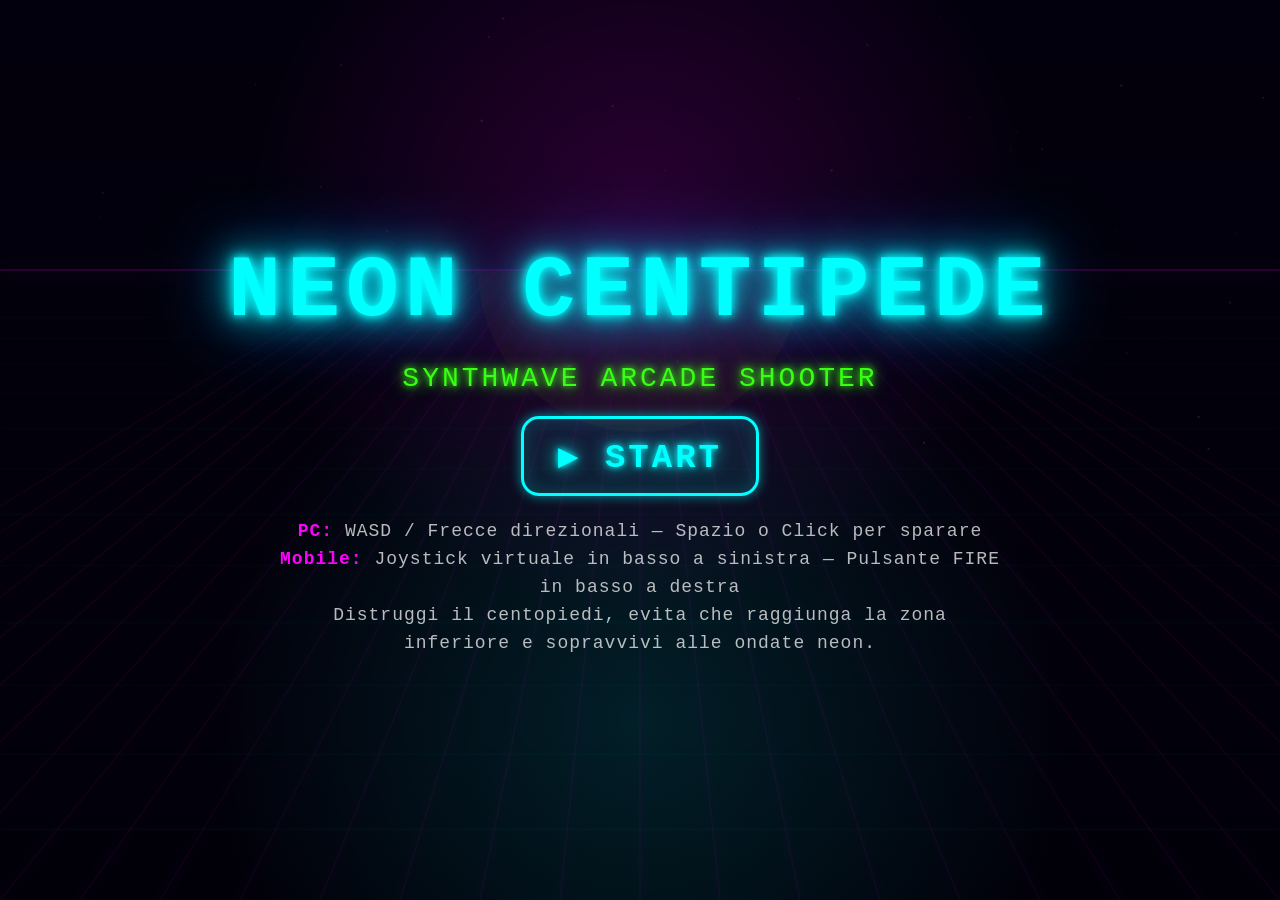
<file: giochi/centipede/centipede.html>
<!DOCTYPE html>
<html lang="it">
<head>
  <meta charset="UTF-8" />
  <meta name="viewport" content="width=device-width, initial-scale=1, maximum-scale=1, user-scalable=no, viewport-fit=cover" />
  <title>Neon Centipede - Synthwave Arcade</title>

  <style>
    /* ============================================================
       CSS - NEON / SYNTHWAVE UI
       ============================================================ */
    * {
      margin: 0;
      padding: 0;
      box-sizing: border-box;
    }

    html,
    body {
      width: 100%;
      height: 100%;
      overflow: hidden;
      background: #04010e;
      font-family: "Courier New", Courier, monospace;

      /* Blocco di scroll, zoom e selezione testo */
      touch-action: none;
      -webkit-touch-callout: none;
      -webkit-user-select: none;
      user-select: none;
      overscroll-behavior: none;
    }

    #game {
      position: fixed;
      inset: 0;
      display: block;
      touch-action: none;
      cursor: crosshair;
      background: #04010e;
    }

    .overlay {
      position: fixed;
      inset: 0;
      z-index: 30;
      display: flex;
      flex-direction: column;
      justify-content: center;
      align-items: center;
      gap: 22px;
      padding: 24px;
      text-align: center;
      background:
        radial-gradient(circle at 50% 25%, rgba(255, 0, 255, 0.16), transparent 42%),
        radial-gradient(circle at 50% 80%, rgba(0, 255, 255, 0.12), transparent 45%),
        rgba(2, 0, 10, 0.82);
    }

    .hidden {
      display: none !important;
    }

    .title {
      font-size: clamp(36px, 9vw, 88px);
      font-weight: 900;
      letter-spacing: 6px;
      color: #00ffff;
      text-transform: uppercase;
      text-shadow:
        0 0 8px #00ffff,
        0 0 18px #00ffff,
        0 0 42px #00ffff,
        0 0 80px #0088ff;
    }

    .title.gameover {
      color: #ff00ff;
      text-shadow:
        0 0 8px #ff00ff,
        0 0 18px #ff00ff,
        0 0 42px #ff00ff,
        0 0 80px #ff00aa;
    }

    .subtitle {
      font-size: clamp(16px, 3.4vw, 28px);
      color: #39ff14;
      letter-spacing: 3px;
      text-transform: uppercase;
      text-shadow:
        0 0 6px #39ff14,
        0 0 16px #39ff14;
    }

    #finalScore {
      font-size: clamp(34px, 8vw, 72px);
      font-weight: 900;
      color: #ffff00;
      text-shadow:
        0 0 8px #ffff00,
        0 0 20px #ffff00,
        0 0 48px #ffaa00;
    }

    .button {
      appearance: none;
      border: 3px solid #00ffff;
      background: rgba(0, 255, 255, 0.08);
      color: #00ffff;
      font-family: inherit;
      font-size: clamp(20px, 4.5vw, 34px);
      font-weight: 900;
      letter-spacing: 3px;
      text-transform: uppercase;
      padding: 16px 34px;
      border-radius: 18px;
      cursor: pointer;
      box-shadow:
        0 0 12px rgba(0, 255, 255, 0.55),
        inset 0 0 18px rgba(0, 255, 255, 0.18);
      text-shadow:
        0 0 6px #00ffff,
        0 0 18px #00ffff;
      transition: transform 0.08s ease, background 0.12s ease;
      pointer-events: auto;
    }

    .button:hover {
      background: rgba(0, 255, 255, 0.16);
    }

    .button:active {
      transform: scale(0.95);
    }

    .footer {
      max-width: 720px;
      color: rgba(255, 255, 255, 0.72);
      font-size: clamp(13px, 2.6vw, 18px);
      line-height: 1.55;
      letter-spacing: 1px;
    }

    .footer b {
      color: #ff00ff;
    }
  </style>
</head>

<body>
  <canvas id="game"></canvas>

  <!-- Schermata START -->
  <div id="startScreen" class="overlay">
    <div class="title">Neon Centipede</div>
    <div class="subtitle">Synthwave Arcade Shooter</div>
    <button id="startBtn" class="button">▶ Start</button>
    <div class="footer">
      <b>PC:</b> WASD / Frecce direzionali — Spazio o Click per sparare<br />
      <b>Mobile:</b> Joystick virtuale in basso a sinistra — Pulsante FIRE in basso a destra<br />
      Distruggi il centopiedi, evita che raggiunga la zona inferiore e sopravvivi alle ondate neon.
    </div>
  </div>

  <!-- Schermata GAME OVER -->
  <div id="gameOverScreen" class="overlay hidden">
    <div class="title gameover">Game Over</div>
    <div class="subtitle">Punteggio finale</div>
    <div id="finalScore">0</div>
    <button id="restartBtn" class="button">↻ Restart</button>
  </div>

  <script>
    "use strict";

    /* ============================================================
       SETUP BASE
       ============================================================ */
    const canvas = document.getElementById("game");
    const ctx = canvas.getContext("2d");

    const startScreen = document.getElementById("startScreen");
    const gameOverScreen = document.getElementById("gameOverScreen");
    const finalScoreEl = document.getElementById("finalScore");
    const startBtn = document.getElementById("startBtn");
    const restartBtn = document.getElementById("restartBtn");

    let W = 0;
    let H = 0;
    let DPR = 1;
    let game = null;

    /**
     * Ridimensiona il canvas a schermo intero.
     * DPR viene limitato a 2 per evitare un costo eccessivo su mobile.
     */
    function resizeCanvas() {
      DPR = Math.min(window.devicePixelRatio || 1, 2);

      W = window.innerWidth;
      H = window.innerHeight;

      canvas.width = Math.floor(W * DPR);
      canvas.height = Math.floor(H * DPR);
      canvas.style.width = W + "px";
      canvas.style.height = H + "px";

      // Coordinate di disegno in CSS pixel
      ctx.setTransform(DPR, 0, 0, DPR, 0, 0);

      if (game && typeof game.resize === "function") {
        game.resize();
      }
    }

    window.addEventListener("resize", resizeCanvas);
    window.addEventListener("orientationchange", () => setTimeout(resizeCanvas, 120));
    resizeCanvas();

    // Palette neon
    const NEON = {
      cyan: "#00FFFF",
      magenta: "#FF00FF",
      green: "#39FF14",
      yellow: "#FFFF00",
      bg: "#05010f"
    };

    const TAU = Math.PI * 2;

    // Utility
    const clamp = (v, min, max) => Math.max(min, Math.min(max, v));
    const rand = (min, max) => Math.random() * (max - min) + min;
    const randInt = (min, max) => Math.floor(rand(min, max + 1));
    const dist = (x1, y1, x2, y2) => Math.hypot(x2 - x1, y2 - y1);

    /**
     * Collisione cerchio-rettangolo.
     */
    function circleRect(cx, cy, cr, rx, ry, rw, rh) {
      const nearestX = clamp(cx, rx, rx + rw);
      const nearestY = clamp(cy, ry, ry + rh);
      return dist(cx, cy, nearestX, nearestY) <= cr;
    }

    /* ============================================================
       AUDIO MANAGER - Suoni sintetici 8-bit/neon
       Nessun file audio esterno: solo Web Audio API.
       ============================================================ */
    class AudioManager {
      constructor() {
        this.ctx = null;
        this.master = null;
      }

      // Da chiamare dopo un gesto utente per sbloccare l'audio
      resume() {
        if (!this.ctx) {
          const AC = window.AudioContext || window.webkitAudioContext;
          if (!AC) return;

          this.ctx = new AC();
          this.master = this.ctx.createGain();
          this.master.gain.value = 0.18;
          this.master.connect(this.ctx.destination);
        }

        if (this.ctx.state === "suspended") {
          this.ctx.resume();
        }
      }

      tone(type, freqStart, freqEnd, duration, volume = 0.4, attack = 0.004) {
        if (!this.ctx) return;

        const t = this.ctx.currentTime;
        const osc = this.ctx.createOscillator();
        const gain = this.ctx.createGain();

        osc.type = type;
        osc.frequency.setValueAtTime(Math.max(1, freqStart), t);
        osc.frequency.exponentialRampToValueAtTime(Math.max(1, freqEnd), t + duration);

        gain.gain.setValueAtTime(0.0001, t);
        gain.gain.linearRampToValueAtTime(volume, t + attack);
        gain.gain.exponentialRampToValueAtTime(0.0001, t + duration);

        osc.connect(gain);
        gain.connect(this.master);

        osc.start(t);
        osc.stop(t + duration + 0.03);
      }

      noise(duration = 0.28, volume = 0.45, filterStart = 1400, filterEnd = 120) {
        if (!this.ctx) return;

        const t = this.ctx.currentTime;
        const length = Math.max(1, Math.floor(this.ctx.sampleRate * duration));
        const buffer = this.ctx.createBuffer(1, length, this.ctx.sampleRate);
        const data = buffer.getChannelData(0);

        for (let i = 0; i < length; i++) {
          const fade = 1 - i / length;
          data[i] = (Math.random() * 2 - 1) * fade * fade;
        }

        const src = this.ctx.createBufferSource();
        src.buffer = buffer;

        const filter = this.ctx.createBiquadFilter();
        filter.type = "lowpass";
        filter.frequency.setValueAtTime(filterStart, t);
        filter.frequency.exponentialRampToValueAtTime(Math.max(20, filterEnd), t + duration);

        const gain = this.ctx.createGain();
        gain.gain.setValueAtTime(volume, t);
        gain.gain.exponentialRampToValueAtTime(0.0001, t + duration);

        src.connect(filter);
        filter.connect(gain);
        gain.connect(this.master);

        src.start(t);
        src.stop(t + duration + 0.03);
      }

      shoot() {
        this.tone("square", 980, 240, 0.085, 0.20);
      }

      explosion() {
        this.noise(0.28, 0.48, 1500, 110);
        this.tone("sawtooth", 210, 42, 0.22, 0.16);
      }

      obstacleHit() {
        this.tone("triangle", 360, 150, 0.065, 0.18);
      }

      drop() {
        this.tone("sine", 240, 95, 0.11, 0.18);
      }

      playerHit() {
        this.noise(0.42, 0.62, 950, 80);
        this.tone("sawtooth", 340, 35, 0.42, 0.28);
      }

      levelUp() {
        const notes = [440, 660, 880, 1100];
        notes.forEach((f, i) => {
          setTimeout(() => this.tone("square", f, f * 1.03, 0.11, 0.18), i * 75);
        });
      }

      gameOver() {
        const notes = [330, 262, 196, 131];
        notes.forEach((f, i) => {
          setTimeout(() => this.tone("sawtooth", f, f * 0.55, 0.32, 0.22), i * 180);
        });
      }
    }

    /* ============================================================
       INPUT MANAGER
       - Tastiera: WASD / Frecce
       - Mouse: click sinistro = fuoco
       - Touch: joystick virtuale + pulsante FIRE
       ============================================================ */
    class InputManager {
      constructor(canvas) {
        this.canvas = canvas;

        this.keys = {};
        this.mouseFire = false;
        this.touchFire = false;

        // Mostra i controlli touch se il dispositivo è touch/coarse
        this.showTouch =
          (window.matchMedia ? window.matchMedia("(pointer: coarse)").matches : false) ||
          ("ontouchstart" in window);

        // Joystick virtuale
        this.joy = {
          baseX: 0,
          baseY: 0,
          knobX: 0,
          knobY: 0,
          r: 64,
          dx: 0,
          dy: 0,
          touchId: null,
          active: false
        };

        // Pulsante FIRE
        this.fire = {
          x: 0,
          y: 0,
          r: 74,
          touchId: null,
          active: false
        };

        this.bindEvents();
        this.resize();
      }

      resize() {
        const minSide = Math.min(W, H);

        // Joystick in basso a sinistra
        this.joy.r = clamp(minSide * 0.09, 48, 80);
        this.joy.baseX = this.joy.r + 26;
        this.joy.baseY = H - this.joy.r - 26;

        if (!this.joy.active) {
          this.joy.knobX = this.joy.baseX;
          this.joy.knobY = this.joy.baseY;
        }

        // FIRE in basso a destra
        this.fire.r = clamp(minSide * 0.115, 58, 96);
        this.fire.x = W - this.fire.r - 30;
        this.fire.y = H - this.fire.r - 30;
      }

      bindEvents() {
        // Tastiera
        window.addEventListener("keydown", (e) => {
          if (
            [
              "ArrowUp",
              "ArrowDown",
              "ArrowLeft",
              "ArrowRight",
              "Space",
              "KeyW",
              "KeyA",
              "KeyS",
              "KeyD"
            ].includes(e.code)
          ) {
            e.preventDefault();
          }

          this.keys[e.code] = true;
        });

        window.addEventListener("keyup", (e) => {
          this.keys[e.code] = false;
        });

        // Mouse
        this.canvas.addEventListener("mousedown", (e) => {
          if (e.button === 0) this.mouseFire = true;
        });

        window.addEventListener("mouseup", (e) => {
          if (e.button === 0) this.mouseFire = false;
        });

        /*
          GESTIONE TOUCH
          - preventDefault() blocca scroll/zoom durante il gioco
          - ogni touch viene identificato da identifier
          - il primo touch utile a sinistra muove il joystick
          - il primo touch utile a destra spara
        */
        this.canvas.addEventListener(
          "touchstart",
          (e) => {
            e.preventDefault();
            this.showTouch = true;

            for (const touch of e.changedTouches) {
              this.onTouchStart(touch);
            }
          },
          { passive: false }
        );

        this.canvas.addEventListener(
          "touchmove",
          (e) => {
            e.preventDefault();

            for (const touch of e.changedTouches) {
              this.onTouchMove(touch);
            }
          },
          { passive: false }
        );

        const touchEndHandler = (e) => {
          e.preventDefault();

          for (const touch of e.changedTouches) {
            this.onTouchEnd(touch);
          }
        };

        this.canvas.addEventListener("touchend", touchEndHandler, { passive: false });
        this.canvas.addEventListener("touchcancel", touchEndHandler, { passive: false });

        // Disabilita menu contestuale e gesture zoom
        window.addEventListener("contextmenu", (e) => e.preventDefault());
        document.addEventListener("gesturestart", (e) => e.preventDefault());
        document.addEventListener("dblclick", (e) => e.preventDefault());
      }

      insideFire(x, y) {
        return (
          dist(x, y, this.fire.x, this.fire.y) <= this.fire.r * 1.35 ||
          (x > W * 0.62 && y > H * 0.58)
        );
      }

      insideJoy(x, y) {
        return (
          dist(x, y, this.joy.baseX, this.joy.baseY) <= this.joy.r * 2.15 ||
          (x < W * 0.45 && y > H * 0.45)
        );
      }

      onTouchStart(touch) {
        const x = touch.clientX;
        const y = touch.clientY;

        // Priorità al pulsante FIRE
        if (this.fire.touchId === null && this.insideFire(x, y)) {
          this.fire.touchId = touch.identifier;
          this.fire.active = true;
          this.touchFire = true;
          return;
        }

        // Poi joystick
        if (this.joy.touchId === null && this.insideJoy(x, y)) {
          this.joy.touchId = touch.identifier;
          this.joy.active = true;
          this.updateJoystick(x, y);
        }
      }

      onTouchMove(touch) {
        if (touch.identifier === this.joy.touchId) {
          this.updateJoystick(touch.clientX, touch.clientY);
        }
      }

      onTouchEnd(touch) {
        if (touch.identifier === this.joy.touchId) {
          this.joy.touchId = null;
          this.joy.active = false;
          this.joy.dx = 0;
          this.joy.dy = 0;
          this.joy.knobX = this.joy.baseX;
          this.joy.knobY = this.joy.baseY;
        }

        if (touch.identifier === this.fire.touchId) {
          this.fire.touchId = null;
          this.fire.active = false;
          this.touchFire = false;
        }
      }

      updateJoystick(x, y) {
        let dx = (x - this.joy.baseX) / this.joy.r;
        let dy = (y - this.joy.baseY) / this.joy.r;

        const mag = Math.hypot(dx, dy);

        // Il knob non esce dal raggio del joystick
        if (mag > 1) {
          dx /= mag;
          dy /= mag;
        }

        this.joy.dx = dx;
        this.joy.dy = dy;
        this.joy.knobX = this.joy.baseX + dx * this.joy.r;
        this.joy.knobY = this.joy.baseY + dy * this.joy.r;
      }

      get moveX() {
        let x = 0;

        if (this.keys["ArrowLeft"] || this.keys["KeyA"]) x -= 1;
        if (this.keys["ArrowRight"] || this.keys["KeyD"]) x += 1;

        if (this.joy.active) x += this.joy.dx;

        return clamp(x, -1, 1);
      }

      get moveY() {
        let y = 0;

        if (this.keys["ArrowUp"] || this.keys["KeyW"]) y -= 1;
        if (this.keys["ArrowDown"] || this.keys["KeyS"]) y += 1;

        if (this.joy.active) y += this.joy.dy;

        return clamp(y, -1, 1);
      }

      get firing() {
        return !!(this.keys["Space"] || this.mouseFire || this.touchFire);
      }

      reset() {
        this.keys = {};
        this.mouseFire = false;
        this.touchFire = false;

        this.fire.touchId = null;
        this.fire.active = false;

        this.joy.touchId = null;
        this.joy.active = false;
        this.joy.dx = 0;
        this.joy.dy = 0;
        this.joy.knobX = this.joy.baseX;
        this.joy.knobY = this.joy.baseY;
      }

      /**
       * Rendering neon dei controlli touch.
       */
      draw(ctx) {
        if (!this.showTouch) return;

        ctx.save();

        // Joystick
        ctx.globalAlpha = 0.55;
        ctx.lineWidth = 3;
        ctx.shadowBlur = 18;
        ctx.shadowColor = NEON.cyan;
        ctx.strokeStyle = NEON.cyan;

        ctx.beginPath();
        ctx.arc(this.joy.baseX, this.joy.baseY, this.joy.r, 0, TAU);
        ctx.stroke();

        ctx.globalAlpha = 0.82;
        ctx.fillStyle = NEON.cyan;
        ctx.beginPath();
        ctx.arc(this.joy.knobX, this.joy.knobY, this.joy.r * 0.42, 0, TAU);
        ctx.fill();

        // Pulsante FIRE
        const pressed = this.fire.active;

        ctx.globalAlpha = pressed ? 0.88 : 0.58;
        ctx.lineWidth = 4;
        ctx.shadowBlur = 22;
        ctx.shadowColor = NEON.magenta;
        ctx.strokeStyle = NEON.magenta;

        ctx.beginPath();
        ctx.arc(this.fire.x, this.fire.y, this.fire.r, 0, TAU);
        ctx.stroke();

        ctx.fillStyle = pressed ? "rgba(255,0,255,0.42)" : "rgba(255,0,255,0.16)";
        ctx.fill();

        ctx.globalAlpha = 0.95;
        ctx.fillStyle = "#ffffff";
        ctx.shadowBlur = 12;
        ctx.shadowColor = NEON.magenta;
        ctx.textAlign = "center";
        ctx.textBaseline = "middle";
        ctx.font = `900 ${Math.floor(this.fire.r * 0.34)}px "Courier New", monospace`;
        ctx.fillText("FIRE", this.fire.x, this.fire.y);

        ctx.restore();
      }
    }

    /* ============================================================
       PARTICLE SYSTEM - Esplosioni neon
       ============================================================ */
    class Particle {
      constructor(x, y, color, speedScale = 1) {
        this.x = x;
        this.y = y;
        this.color = color;

        const angle = rand(0, TAU);
        const speed = rand(45, 255) * speedScale;

        this.vx = Math.cos(angle) * speed;
        this.vy = Math.sin(angle) * speed;

        this.life = rand(0.32, 0.86);
        this.maxLife = this.life;
        this.size = rand(1.4, 4.6);
      }

      update(dt) {
        this.life -= dt;

        this.x += this.vx * dt;
        this.y += this.vy * dt;

        this.vx *= 0.982;
        this.vy *= 0.982;
        this.vy += 135 * dt;
      }

      get dead() {
        return this.life <= 0;
      }

      draw(ctx) {
        const alpha = clamp(this.life / this.maxLife, 0, 1);

        ctx.save();
        ctx.globalAlpha = alpha;
        ctx.shadowBlur = 12;
        ctx.shadowColor = this.color;
        ctx.fillStyle = this.color;

        ctx.beginPath();
        ctx.arc(this.x, this.y, Math.max(0.4, this.size * alpha), 0, TAU);
        ctx.fill();

        ctx.restore();
      }
    }

    class ParticleSystem {
      constructor() {
        this.items = [];
      }

      emit(x, y, color, count = 18, speedScale = 1) {
        for (let i = 0; i < count; i++) {
          this.items.push(new Particle(x, y, color, speedScale));
        }

        // Limite di sicurezza per le performance
        if (this.items.length > 520) {
          this.items.splice(0, this.items.length - 520);
        }
      }

      update(dt) {
        for (let i = this.items.length - 1; i >= 0; i--) {
          const p = this.items[i];
          p.update(dt);

          if (p.dead) {
            this.items.splice(i, 1);
          }
        }
      }

      draw(ctx) {
        for (const p of this.items) {
          p.draw(ctx);
        }
      }

      clear() {
        this.items.length = 0;
      }
    }

    /* ============================================================
       BULLET - Proiettile con scia luminosa
       ============================================================ */
    class Bullet {
      constructor(x, y) {
        this.x = x;
        this.y = y;
        this.r = 4.2;
        this.speed = 730;
        this.active = true;
        this.trail = [];
      }

      update(dt) {
        this.trail.push({ x: this.x, y: this.y });
        if (this.trail.length > 9) this.trail.shift();

        this.y -= this.speed * dt;

        if (this.y < -30) {
          this.active = false;
        }
      }

      draw(ctx) {
        ctx.save();

        // Scia neon
        for (let i = 0; i < this.trail.length; i++) {
          const p = this.trail[i];
          const t = (i + 1) / this.trail.length;

          ctx.globalAlpha = t * 0.42;
          ctx.shadowBlur = 10;
          ctx.shadowColor = NEON.yellow;
          ctx.fillStyle = NEON.yellow;

          ctx.beginPath();
          ctx.arc(p.x, p.y, 1 + this.r * t, 0, TAU);
          ctx.fill();
        }

        // Corpo del proiettile
        ctx.globalAlpha = 1;
        ctx.shadowBlur = 20;
        ctx.shadowColor = NEON.yellow;
        ctx.fillStyle = "#ffffff";

        ctx.beginPath();
        ctx.arc(this.x, this.y, this.r, 0, TAU);
        ctx.fill();

        ctx.restore();
      }
    }

    /* ============================================================
       PLAYER - Astronave nella fascia bassa
       ============================================================ */
    class Player {
      constructor() {
        this.w = 36;
        this.h = 40;
        this.r = 17;

        this.x = W / 2;
        this.y = H * 0.88;

        this.speed = 365;
        this.zoneTop = H * 0.74;

        this.trail = [];
        this.invulnerable = 0;
      }

      resize(zoneTop = H * 0.74) {
        this.zoneTop = zoneTop;

        this.x = clamp(this.x, this.w / 2 + 8, W - this.w / 2 - 8);
        this.y = clamp(this.y, this.zoneTop + this.h / 2, H - this.h / 2 - 14);
      }

      hit() {
        if (this.invulnerable > 0) return false;

        this.invulnerable = 2.0;
        return true;
      }

      update(dt, input) {
        let dx = input.moveX;
        let dy = input.moveY;

        // Normalizza la diagonale
        const mag = Math.hypot(dx, dy);
        if (mag > 1) {
          dx /= mag;
          dy /= mag;
        }

        this.x += dx * this.speed * dt;
        this.y += dy * this.speed * dt;

        // Area di movimento: circa 25% inferiore dello schermo
        this.x = clamp(this.x, this.w / 2 + 8, W - this.w / 2 - 8);
        this.y = clamp(this.y, this.zoneTop + this.h / 2, H - this.h / 2 - 14);

        // Scia del motore
        if (Math.abs(dx) + Math.abs(dy) > 0.06) {
          this.trail.push({
            x: this.x,
            y: this.y + this.h * 0.36
          });

          if (this.trail.length > 18) this.trail.shift();
        } else if (this.trail.length) {
          this.trail.shift();
        }

        if (this.invulnerable > 0) {
          this.invulnerable -= dt;
        }
      }

      draw(ctx) {
        ctx.save();

        // Scia
        for (let i = 0; i < this.trail.length; i++) {
          const p = this.trail[i];
          const t = (i + 1) / this.trail.length;

          ctx.globalAlpha = t * 0.24;
          ctx.shadowBlur = 12;
          ctx.shadowColor = NEON.cyan;
          ctx.fillStyle = NEON.cyan;

          ctx.beginPath();
          ctx.arc(p.x, p.y, 2 + t * 7, 0, TAU);
          ctx.fill();
        }

        // Lampeggio invulnerabilità
        if (this.invulnerable > 0 && Math.floor(performance.now() / 90) % 2 === 0) {
          ctx.globalAlpha = 0.32;
        } else {
          ctx.globalAlpha = 1;
        }

        // Corpo astronave
        ctx.shadowBlur = 24;
        ctx.shadowColor = NEON.cyan;
        ctx.strokeStyle = NEON.cyan;
        ctx.fillStyle = "rgba(0,255,255,0.15)";
        ctx.lineWidth = 3;

        ctx.beginPath();
        ctx.moveTo(this.x, this.y - this.h / 2);
        ctx.lineTo(this.x + this.w / 2, this.y + this.h / 2);
        ctx.lineTo(this.x, this.y + this.h / 4);
        ctx.lineTo(this.x - this.w / 2, this.y + this.h / 2);
        ctx.closePath();

        ctx.fill();
        ctx.stroke();

        // Nucleo magenta
        ctx.shadowBlur = 14;
        ctx.shadowColor = NEON.magenta;
        ctx.fillStyle = NEON.magenta;

        ctx.beginPath();
        ctx.arc(this.x, this.y - this.h * 0.04, 4.2, 0, TAU);
        ctx.fill();

        ctx.restore();
      }
    }

    /* ============================================================
       OBSTACLE - Cristallo/fungo neon
       ============================================================ */
    class Obstacle {
      constructor(col, row, cellW, cellH) {
        this.col = col;
        this.row = row;

        this.health = 3;
        this.maxHealth = 3;

        this.updateRect(cellW, cellH);
      }

      updateRect(cellW, cellH) {
        this.w = cellW * 0.82;
        this.h = cellH * 0.82;

        this.x = this.col * cellW + cellW / 2;
        this.y = this.row * cellH + cellH / 2;
      }

      hit() {
        this.health--;
        return this.health <= 0;
      }

      intersectsBullet(b) {
        return (
          b.x + b.r > this.x - this.w / 2 &&
          b.x - b.r < this.x + this.w / 2 &&
          b.y + b.r > this.y - this.h / 2 &&
          b.y - b.r < this.y + this.h / 2
        );
      }

      draw(ctx) {
        // 3 = verde, 2 = giallo, 1 = magenta
        const colors = [NEON.magenta, NEON.yellow, NEON.green];
        const color = colors[clamp(this.health - 1, 0, 2)];

        const w = this.w / 2;
        const h = this.h / 2;

        ctx.save();
        ctx.translate(this.x, this.y);

        ctx.shadowBlur = 18;
        ctx.shadowColor = color;
        ctx.strokeStyle = color;
        ctx.fillStyle = "rgba(0,0,0,0.36)";
        ctx.lineWidth = 2.6;

        // Forma cristallo
        ctx.beginPath();
        ctx.moveTo(0, -h);
        ctx.lineTo(w * 0.82, -h * 0.26);
        ctx.lineTo(w, h * 0.36);
        ctx.lineTo(0, h);
        ctx.lineTo(-w, h * 0.36);
        ctx.lineTo(-w * 0.82, -h * 0.26);
        ctx.closePath();

        ctx.fill();
        ctx.stroke();

        // Riflesso interno
        ctx.globalAlpha = 0.72;
        ctx.beginPath();
        ctx.moveTo(0, -h * 0.56);
        ctx.lineTo(w * 0.46, 0);
        ctx.lineTo(0, h * 0.56);
        ctx.lineTo(-w * 0.46, 0);
        ctx.closePath();
        ctx.stroke();

        ctx.restore();
      }
    }

    /* ============================================================
       BACKGROUND - Griglia prospettica synthwave
       ============================================================ */
    class Background {
      constructor() {
        this.offset = 0;
        this.stars = [];

        for (let i = 0; i < 90; i++) {
          this.stars.push({
            x: Math.random(),
            y: Math.random() * 0.52,
            s: rand(0.4, 2.1),
            tw: rand(0, TAU)
          });
        }
      }

      update(dt) {
        // Scorrimento della griglia orizzontale
        this.offset = (this.offset + dt * 0.22) % 1;

        for (const s of this.stars) {
          s.tw += dt * 2.2;
        }
      }

      draw(ctx) {
        // Cielo scuro
        const grad = ctx.createLinearGradient(0, 0, 0, H);
        grad.addColorStop(0, "#0b001c");
        grad.addColorStop(0.48, "#05010f");
        grad.addColorStop(1, "#020008");

        ctx.fillStyle = grad;
        ctx.fillRect(0, 0, W, H);

        const horizon = H * 0.30;

        // Sole synthwave
        const sunR = Math.min(W, H) * 0.18;
        const sunX = W / 2;
        const sunY = horizon;

        ctx.save();

        const sunGrad = ctx.createLinearGradient(0, sunY - sunR, 0, sunY);
        sunGrad.addColorStop(0, "rgba(255,0,255,0.80)");
        sunGrad.addColorStop(0.55, "rgba(255,80,0,0.55)");
        sunGrad.addColorStop(1, "rgba(255,255,0,0.18)");

        ctx.fillStyle = sunGrad;
        ctx.shadowBlur = 70;
        ctx.shadowColor = NEON.magenta;

        // Mezzo sole sopra l'orizzonte
        ctx.beginPath();
        ctx.arc(sunX, sunY, sunR, Math.PI, 0, true);
        ctx.closePath();
        ctx.fill();

        ctx.restore();

        // Stelle
        ctx.save();
        for (const s of this.stars) {
          ctx.globalAlpha = 0.30 + Math.sin(s.tw) * 0.28;
          ctx.fillStyle = "#ffffff";
          ctx.fillRect(s.x * W, s.y * H, s.s, s.s);
        }
        ctx.restore();

        // Griglia prospettica
        ctx.save();
        ctx.lineWidth = 1.4;

        const cols = 16;

        // Linee verticali convergenti
        ctx.shadowBlur = 8;
        ctx.shadowColor = NEON.magenta;
        ctx.strokeStyle = "rgba(255,0,255,0.30)";

        for (let i = -cols; i <= cols; i++) {
          const topX = W / 2 + i * (W / (cols * 5));
          const bottomX = W / 2 + i * (W / cols);

          ctx.beginPath();
          ctx.moveTo(topX, horizon);
          ctx.lineTo(bottomX, H);
          ctx.stroke();
        }

        // Linee orizzontali che scorrono verso il basso
        ctx.shadowColor = NEON.cyan;
        ctx.strokeStyle = "rgba(0,255,255,0.28)";

        const rows = 18;

        for (let i = 0; i < rows; i++) {
          const t = (i + this.offset) / rows;
          const y = horizon + (H - horizon) * Math.pow(t, 2.4);

          ctx.globalAlpha = 0.07 + t * 0.34;

          ctx.beginPath();
          ctx.moveTo(0, y);
          ctx.lineTo(W, y);
          ctx.stroke();
        }

        ctx.restore();

        // Linea dell'orizzonte
        ctx.save();
        ctx.globalAlpha = 0.85;
        ctx.lineWidth = 2;
        ctx.shadowBlur = 18;
        ctx.shadowColor = NEON.magenta;
        ctx.strokeStyle = NEON.magenta;

        ctx.beginPath();
        ctx.moveTo(0, horizon);
        ctx.lineTo(W, horizon);
        ctx.stroke();
        ctx.restore();
      }
    }

    /* ============================================================
       CENTIPEDE SEGMENT
       ============================================================ */
    class CentipedeSegment {
      constructor(x, y, r, color, isHead = false) {
        this.x = x;
        this.y = y;
        this.r = r;
        this.color = color;
        this.isHead = isHead;
        this.alive = true;
        this.wobble = rand(0, TAU);
      }

      update(dt) {
        this.wobble += dt * (this.isHead ? 10 : 7);
      }

      draw(ctx) {
        const pulse = this.isHead
          ? 1.14 + Math.sin(this.wobble) * 0.08
          : 1.0 + Math.sin(this.wobble) * 0.05;

        const r = this.r * pulse;

        ctx.save();

        // Alone neon
        ctx.shadowBlur = this.isHead ? 26 : 16;
        ctx.shadowColor = this.color;
        ctx.fillStyle = this.color;

        ctx.beginPath();
        ctx.arc(this.x, this.y, r, 0, TAU);
        ctx.fill();

        // Centro scuro
        ctx.globalAlpha = 0.85;
        ctx.fillStyle = "rgba(0,0,0,0.52)";
        ctx.beginPath();
        ctx.arc(this.x, this.y, r * 0.52, 0, TAU);
        ctx.fill();

        // Dettaglio luminoso
        ctx.globalAlpha = 1;
        ctx.fillStyle = "#ffffff";

        if (this.isHead) {
          // Occhi della testa
          ctx.beginPath();
          ctx.arc(this.x - r * 0.30, this.y - r * 0.18, r * 0.15, 0, TAU);
          ctx.arc(this.x + r * 0.30, this.y - r * 0.18, r * 0.15, 0, TAU);
          ctx.fill();
        } else {
          ctx.beginPath();
          ctx.arc(this.x, this.y, r * 0.18, 0, TAU);
          ctx.fill();
        }

        ctx.restore();
      }
    }

    /* ============================================================
       CENTIPEDE
       La testa si muove orizzontalmente.
       Quando tocca bordo o ostacolo, scende di una riga.
       I segmenti seguono la testa con un effetto "catena".
       ============================================================ */
    class Centipede {
      constructor(game, length, speed, row = 1, dir = 1, startX = null) {
        this.game = game;
        this.speed = speed;
        this.row = row;
        this.dir = dir;
        this.dropCooldown = 0;

        this.r = clamp(Math.min(game.cellW, game.cellH) * 0.34, 8, 18);
        this.spacing = this.r * 2.15;

        this.segments = [];

        const y = game.rowY(row);
        const x = startX !== null ? startX : dir === 1 ? W * 0.18 : W * 0.82;

        for (let i = 0; i < length; i++) {
          const sx = x - dir * i * this.spacing;
          const color = i === 0 ? NEON.magenta : i % 2 === 0 ? NEON.green : NEON.cyan;

          this.segments.push(new CentipedeSegment(sx, y, this.r, color, i === 0));
        }
      }

      get alive() {
        return this.segments.length > 0;
      }

      update(dt) {
        if (!this.alive) return;

        const g = this.game;
        const head = this.segments[0];

        head.isHead = true;

        if (this.dropCooldown > 0) {
          this.dropCooldown -= dt;
        }

        // Movimento orizzontale della testa
        head.x += this.dir * this.speed * dt;

        // Movimento verticale fluido verso la riga corrente
        const targetY = g.rowY(this.row);
        const dy = targetY - head.y;
        const verticalSpeed = this.speed * 1.4 + 150;

        if (Math.abs(dy) > 1) {
          head.y += Math.sign(dy) * Math.min(Math.abs(dy), verticalSpeed * dt);
        } else {
          head.y = targetY;
        }

        // Collisione con bordi laterali: scende e inverte
        if (head.x < head.r + 2 || head.x > W - head.r - 2) {
          head.x = clamp(head.x, head.r + 2, W - head.r - 2);
          this.drop();
        }

        // Collisione con ostacolo: scende immediatamente
        if (
          this.dropCooldown <= 0 &&
          Math.abs(head.y - targetY) < Math.max(8, g.cellH * 0.35)
        ) {
          const col = Math.floor(head.x / g.cellW);
          const key = col + "," + this.row;

          if (g.obstacles.has(key)) {
            this.drop();
          }
        }

        // Se raggiunge la zona giocatore => game over / perdita vita
        if (
          g.rowY(this.row) >= g.playerZoneTop - head.r ||
          head.y + head.r >= g.playerZoneTop
        ) {
          g.playerHit("centipede");
          return;
        }

        // Aggiorna testa
        head.update(dt);

        // I segmenti seguono quello precedente
        for (let i = 1; i < this.segments.length; i++) {
          const seg = this.segments[i];
          const prev = this.segments[i - 1];

          const dx = prev.x - seg.x;
          const ddy = prev.y - seg.y;
          const d = Math.hypot(dx, ddy) || 0.0001;

          if (d > this.spacing) {
            const pull = d - this.spacing;
            seg.x += (dx / d) * pull;
            seg.y += (ddy / d) * pull;
          }

          seg.update(dt);
        }

        // Collisione diretta con il giocatore
        for (const seg of this.segments) {
          if (
            circleRect(
              seg.x,
              seg.y,
              seg.r,
              g.player.x - g.player.w / 2,
              g.player.y - g.player.h / 2,
              g.player.w,
              g.player.h
            )
          ) {
            g.playerHit("centipede");
            return;
          }
        }
      }

      drop() {
        this.row++;
        this.dir *= -1;
        this.dropCooldown = 0.22;

        this.game.audio.drop();

        const head = this.segments[0];
        if (head) {
          head.y += this.game.cellH * 0.12;
        }
      }

      removeDead() {
        const before = this.segments.length;

        this.segments = this.segments.filter((s) => s.alive);

        if (this.segments.length) {
          // Se la testa vecchia è stata distrutta, il primo segmento diventa testa
          if (!this.segments[0].isHead) {
            this.segments[0].isHead = true;
            this.segments[0].color = NEON.magenta;
          }
        }

        return before !== this.segments.length;
      }
    }

    /* ============================================================
       GAME - Controller principale
       ============================================================ */
    class Game {
      constructor(ctx, input, audio) {
        this.ctx = ctx;
        this.input = input;
        this.audio = audio;

        this.state = "start"; // start | playing | gameover

        this.score = 0;
        this.lives = 3;
        this.level = 1;

        this.background = new Background();
        this.player = new Player();
        this.bullets = [];
        this.particles = new ParticleSystem();

        // Ostacoli salvati come Map: "col,row" -> Obstacle
        this.obstacles = new Map();

        this.centipedes = [];
        this.shootCooldown = 0;

        // Griglia logica
        this.gridCols = 16;
        this.gridRows = 18;
        this.cellW = 0;
        this.cellH = 0;

        this.playerZoneTop = H * 0.74;

        this.resize();

        // Stato iniziale dietro la schermata Start
        this.generateObstacles();
        this.spawnCentipede();
      }

      resize() {
        const oldW = this._oldW || W;
        const oldH = this._oldH || H;

        this._oldW = W;
        this._oldH = H;

        // Adatta la griglia logica alla risoluzione
        this.gridCols = clamp(Math.floor(W / 52), 12, 28);
        this.gridRows = clamp(Math.floor(H / 52), 14, 26);

        this.cellW = W / this.gridCols;
        this.cellH = H / this.gridRows;

        this.playerZoneTop = H * 0.74;

        this.player.resize(this.playerZoneTop);

        // Ridimensiona entità esistenti in modo proporzionale
        if (oldW !== W || oldH !== H) {
          const sx = W / oldW || 1;
          const sy = H / oldH || 1;

          this.player.x *= sx;
          this.player.y *= sy;

          for (const b of this.bullets) {
            b.x *= sx;
            b.y *= sy;
          }

          for (const c of this.centipedes) {
            for (const s of c.segments) {
              s.x *= sx;
              s.y *= sy;
            }
          }

          for (const p of this.particles.items) {
            p.x *= sx;
            p.y *= sy;
          }

          for (const o of this.obstacles.values()) {
            o.updateRect(this.cellW, this.cellH);
          }
        }

        this.player.x = clamp(this.player.x, 20, W - 20);
        this.player.y = clamp(this.player.y, this.playerZoneTop + 20, H - 20);

        this.input.resize();
      }

      rowY(row) {
        return row * this.cellH + this.cellH / 2;
      }

      start() {
        this.state = "playing";

        this.score = 0;
        this.lives = 3;
        this.level = 1;

        this.bullets = [];
        this.particles.clear();
        this.centipedes = [];

        this.input.reset();

        this.generateObstacles();
        this.spawnCentipede();

        startScreen.classList.add("hidden");
        gameOverScreen.classList.add("hidden");

        this.audio.resume();
      }

      gameOver() {
        this.state = "gameover";

        finalScoreEl.textContent = this.score;
        gameOverScreen.classList.remove("hidden");

        this.audio.gameOver();
      }

      generateObstacles() {
        this.obstacles.clear();

        const count = clamp(16 + this.level * 4, 16, 60);
        const minRow = 3;
        const maxRow = this.gridRows - 6;

        if (maxRow <= minRow) return;

        let attempts = 0;

        while (this.obstacles.size < count && attempts < count * 6) {
          attempts++;

          const col = randInt(1, this.gridCols - 2);
          const row = randInt(minRow, maxRow);
          const key = col + "," + row;

          if (!this.obstacles.has(key)) {
            this.obstacles.set(key, new Obstacle(col, row, this.cellW, this.cellH));
          }
        }
      }

      spawnCentipede() {
        const length = clamp(8 + this.level * 2, 8, 26);
        const speed = clamp(85 + this.level * 14, 85, 330);

        const dir = Math.random() < 0.5 ? -1 : 1;
        const startX = dir === 1 ? W * 0.18 : W * 0.82;

        this.centipedes.push(new Centipede(this, length, speed, 1, dir, startX));
      }

      addScore(value) {
        this.score += value;
      }

      shoot() {
        const bx = this.player.x;
        const by = this.player.y - this.player.h / 2 - 6;

        this.bullets.push(new Bullet(bx, by));
        this.audio.shoot();
      }

      playerHit(source) {
        if (this.state !== "playing") return;

        const damaged = this.player.hit();

        // Se un centipede raggiunge il giocatore, ripuliamo la scena
        // anche se il giocatore è momentaneamente invulnerabile.
        if (source === "centipede") {
          this.bullets = [];
          this.centipedes = [];

          if (this.lives > 0) {
            this.spawnCentipede();
          }
        }

        if (!damaged) return;

        this.lives--;

        this.particles.emit(this.player.x, this.player.y, NEON.cyan, 36, 1.4);
        this.particles.emit(this.player.x, this.player.y, NEON.magenta, 24, 1.1);

        this.audio.playerHit();

        if (this.lives <= 0) {
          this.gameOver();
        } else if (source !== "centipede") {
          this.bullets = [];
          this.centipedes = [];
          this.spawnCentipede();
        }
      }

      /**
       * Quando un segmento del centopiedi viene distrutto,
       * c'è una piccola probabilità di creare un ostacolo.
       */
      maybeSpawnObstacle(x, y, chance = 0.13) {
        if (Math.random() > chance) return;

        const col = clamp(Math.floor(x / this.cellW), 0, this.gridCols - 1);
        const row = clamp(Math.floor(y / this.cellH), 0, this.gridRows - 1);

        // Non spawnare ostacoli nella zona giocatore
        if (this.rowY(row) > this.playerZoneTop - this.cellH) return;

        const key = col + "," + row;

        if (!this.obstacles.has(key)) {
          this.obstacles.set(key, new Obstacle(col, row, this.cellW, this.cellH));
        }
      }

      levelComplete() {
        this.level++;
        this.addScore(100);

        this.audio.levelUp();

        this.bullets = [];

        this.particles.emit(W / 2, H * 0.35, NEON.yellow, 50, 1.6);

        this.generateObstacles();
        this.spawnCentipede();
      }

      update(dt) {
        // Lo sfondo si anima sempre, anche nelle schermate
        this.background.update(dt);
        this.particles.update(dt);

        if (this.state !== "playing") return;

        this.shootCooldown -= dt;

        this.player.update(dt, this.input);

        // Sparo con cooldown
        if (this.input.firing && this.shootCooldown <= 0) {
          this.shoot();
          this.shootCooldown = 0.16;
        }

        // Aggiorna proiettili
        for (const b of this.bullets) {
          b.update(dt);
        }

        // Collisioni proiettili -> ostacoli
        for (const b of this.bullets) {
          if (!b.active) continue;

          for (const [key, o] of this.obstacles) {
            if (o.intersectsBullet(b)) {
              b.active = false;

              const destroyed = o.hit();

              const px = destroyed ? o.x : b.x;
              const py = destroyed ? o.y : b.y;

              this.particles.emit(
                px,
                py,
                destroyed ? NEON.green : NEON.yellow,
                destroyed ? 22 : 8,
                destroyed ? 1.2 : 0.7
              );

              this.audio.obstacleHit();

              if (destroyed) {
                this.obstacles.delete(key);
                this.addScore(5);
              }

              break;
            }
          }
        }

        // Collisioni proiettili -> centopiedi
        for (const b of this.bullets) {
          if (!b.active) continue;

          for (const c of this.centipedes) {
            for (let i = c.segments.length - 1; i >= 0; i--) {
              const s = c.segments[i];

              if (dist(b.x, b.y, s.x, s.y) < b.r + s.r) {
                b.active = false;
                s.alive = false;

                this.addScore(10);

                this.particles.emit(s.x, s.y, s.color, 26, 1.25);
                this.audio.explosion();

                this.maybeSpawnObstacle(s.x, s.y, 0.13);

                break;
              }
            }

            if (!b.active) break;
          }
        }

        // Rimuovi proiettili morti
        this.bullets = this.bullets.filter((b) => b.active);

        // Rimuovi segmenti distrutti
        for (const c of this.centipedes) {
          c.removeDead();
        }

        // Rimuovi centopiedi completamente distrutti
        this.centipedes = this.centipedes.filter((c) => c.alive);

        // Se hai distrutto tutto, livello completato
        if (this.centipedes.length === 0 && this.state === "playing") {
          this.levelComplete();
        }

        // Aggiorna centopiedi
        const activeCentipedes = this.centipedes.slice();

        for (const c of activeCentipedes) {
          if (this.state !== "playing") break;
          c.update(dt);
        }
      }

      draw() {
        this.background.draw(ctx);

        if (this.state === "playing" || this.state === "gameover") {
          // Ostacoli
          for (const o of this.obstacles.values()) {
            o.draw(ctx);
          }

          // Centopiedi
          for (const c of this.centipedes) {
            for (const s of c.segments) {
              s.draw(ctx);
            }
          }

          // Proiettili
          for (const b of this.bullets) {
            b.draw(ctx);
          }

          // Giocatore
          this.player.draw(ctx);

          // Particelle
          this.particles.draw(ctx);

          this.drawHUD();
        }

        // Controlli touch solo durante il gioco
        if (this.state === "playing") {
          this.input.draw(ctx);
        }
      }

      drawHUD() {
        ctx.save();

        ctx.textBaseline = "top";
        ctx.font = '900 20px "Courier New", monospace';

        // Punteggio
        ctx.textAlign = "left";
        ctx.shadowBlur = 10;
        ctx.shadowColor = NEON.cyan;
        ctx.fillStyle = NEON.cyan;
        ctx.fillText("SCORE " + this.score, 16, 14);

        // Livello
        ctx.textAlign = "center";
        ctx.shadowColor = NEON.yellow;
        ctx.fillStyle = NEON.yellow;
        ctx.fillText("LEVEL " + this.level, W / 2, 14);

        // Vite
        ctx.textAlign = "right";
        ctx.shadowColor = NEON.magenta;
        ctx.fillStyle = NEON.magenta;

        let livesText = "";
        for (let i = 0; i < this.lives; i++) {
          livesText += "▲ ";
        }

        ctx.fillText(livesText.trim(), W - 16, 14);

        ctx.restore();
      }
    }

    /* ============================================================
       INIZIALIZZAZIONE E GAME LOOP
       ============================================================ */
    const audio = new AudioManager();
    const input = new InputManager(canvas);

    game = new Game(ctx, input, audio);

    function handleStart(e) {
      if (e.cancelable) e.preventDefault();
      game.start();
    }

    startBtn.addEventListener("click", handleStart);
    restartBtn.addEventListener("click", handleStart);

    // Su mobile rendiamo più reattivo il tocco dei pulsanti overlay
    startBtn.addEventListener("touchend", handleStart, { passive: false });
    restartBtn.addEventListener("touchend", handleStart, { passive: false });

    // Sblocca l'audio al primo input utente
    window.addEventListener("pointerdown", () => audio.resume());

    // Game loop con requestAnimationFrame e deltaTime
    let lastTime = performance.now();

    function loop(now) {
      const dt = Math.min((now - lastTime) / 1000, 0.033);
      lastTime = now;

      if (game) {
        game.update(dt);
        game.draw();
      }

      requestAnimationFrame(loop);
    }

    requestAnimationFrame(loop);
  </script>
</body>
</html>
</file>
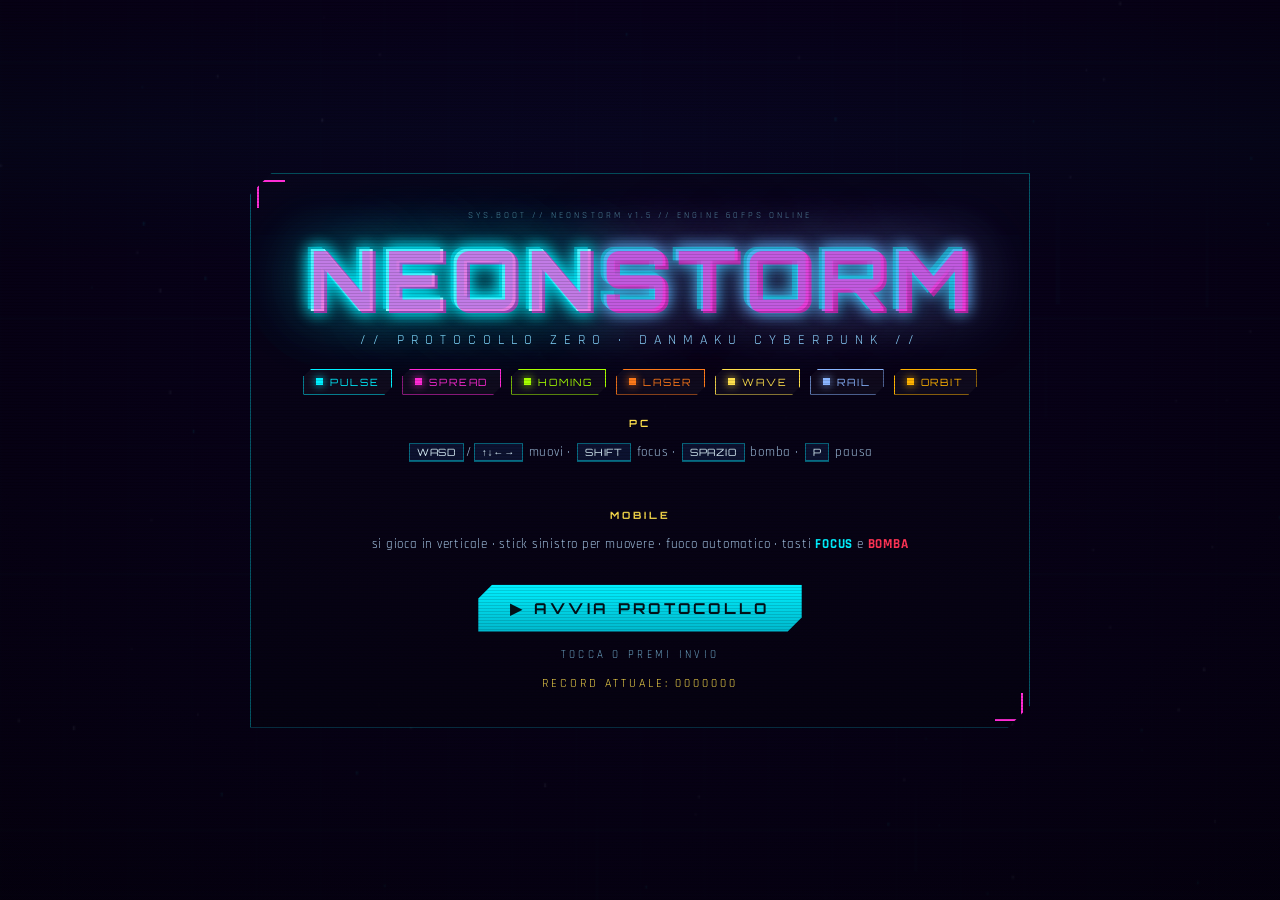
<file: giochi/neonstorm/neonstorm.html>
<!DOCTYPE html>
<html lang="it">
<head>
<meta charset="UTF-8">
<meta name="viewport" content="width=device-width, initial-scale=1.0, maximum-scale=1.0, user-scalable=no, viewport-fit=cover">
<meta name="theme-color" content="#04010c">
<title>NEONSTORM // Protocollo Zero — Bullet Hell</title>
<link rel="preconnect" href="https://fonts.googleapis.com">
<link rel="preconnect" href="https://fonts.gstatic.com" crossorigin>
<link href="https://fonts.googleapis.com/css2?family=Orbitron:wght@500;700;900&family=Rajdhani:wght@500;600;700&display=swap" rel="stylesheet">
<link rel="stylesheet" href="style.css">
</head>

<body data-state="title">
<div id="stage">
  <canvas id="cv"></canvas>

  <!-- HUD -->
  <div id="hud">
    <div class="hud-top">
      <div>
        <div class="lbl">PUNTI</div>
        <div id="score">0000000</div>
        <div class="lbl">RECORD <span id="hiscore">0000000</span></div>
      </div>
      <div class="hud-mid">
        <div id="level-name">SETTORE 01 // PERIFERIA URBANA</div>
        <div id="wave-ind"></div>
      </div>
      <div class="hud-right">
        <div class="lbl">GRAZE <span id="graze-v" style="color:#fff">0</span></div>
        <div id="fps">60 FPS</div>
        <div class="hbtns">
          <button class="hbtn" id="btn-pause" title="Pausa (P)">❚❚</button>
          <button class="hbtn" id="btn-mute" title="Audio (M)">♪</button>
        </div>
      </div>
    </div>

    <div id="bossbar">
      <div id="boss-name"><span id="boss-name-t">BOSS</span><span id="bphase"><i></i><i></i><i></i></span></div>
      <div class="bb-track"><div id="boss-fill"></div></div>
    </div>

    <div class="hud-bottom">
      <div class="stat"><span class="lbl">INTEG</span><div class="pips" id="hp-pips"></div><div id="shield-ind"></div></div>
      <div class="stat"><span class="lbl">ARMA</span><span id="weapon-name">PULSE</span><div class="pips" id="power-pips"></div></div>
      <div class="stat"><span class="lbl">BOMBE</span><div class="pips" id="bomb-pips"></div></div>
    </div>
  </div>

  <!-- Controlli touch -->
  <div id="touchui">
    <div id="stick"><div id="stick-base"></div><div id="stick-knob"></div></div>
    <button id="btn-focus">FOCUS</button>
    <button id="btn-bomb">BOMB<small>SPAZIO</small></button>
  </div>

  <!-- Banner / warning -->
  <div id="banner"><div id="banner-big">SETTORE 01</div><div id="banner-sub">PERIFERIA URBANA</div><div id="banner-line"></div></div>
  <div id="warning"><div class="wz top"></div><div id="warn-txt">⚠ ATTENZIONE ⚠</div><div id="warn-name">SENTINEL</div><div class="wz bot"></div></div>
  <div id="mini"></div>

  <!-- Titolo -->
  <div id="screen-title" class="screen">
    <div class="panel">
      <div class="sys-line">SYS.BOOT // NEONSTORM v1.5 // ENGINE 60FPS ONLINE</div>
      <h1 class="logo" data-t="NEONSTORM">NEON<b>STORM</b></h1>
      <div class="tagline">// PROTOCOLLO ZERO · DANMAKU CYBERPUNK //</div>
      <div class="chips">
        <span class="chip" style="color:var(--cyan)"><i></i>PULSE</span>
        <span class="chip" style="color:var(--mag)"><i></i>SPREAD</span>
        <span class="chip" style="color:var(--lime)"><i></i>HOMING</span>
        <span class="chip" style="color:var(--orange)"><i></i>LASER</span>
        <span class="chip" style="color:var(--yellow)"><i></i>WAVE</span>
        <span class="chip" style="color:#8ab6ff"><i></i>RAIL</span>
        <span class="chip" style="color:var(--amber)"><i></i>ORBIT</span>
      </div>
      <div class="ctrls">
        <div><h4>PC</h4><kbd>WASD</kbd>/<kbd>↑↓←→</kbd> muovi · <kbd>SHIFT</kbd> focus · <kbd>SPAZIO</kbd> bomba · <kbd>P</kbd> pausa</div>
        <div><h4>MOBILE</h4>si gioca in verticale · stick sinistro per muovere · fuoco automatico · tasti <b style="color:var(--cyan)">FOCUS</b> e <b style="color:var(--red)">BOMBA</b></div>
      </div>
      <button id="btn-start" class="btn pulse">▶ AVVIA PROTOCOLLO</button>
      <div class="hint blink">TOCCA O PREMI INVIO</div>
      <div class="hiline">RECORD ATTUALE: <span id="title-hi">0000000</span></div>
    </div>
  </div>

  <!-- Game over -->
  <div id="screen-over" class="screen hidden">
    <div class="panel">
      <h2 class="big2 over-h">SISTEMA COMPROMESSO</h2>
      <div class="tagline">// CONNESSIONE INTERROTTA //</div>
      <div id="newrec">◆ NUOVO RECORD ◆</div>
      <div class="stats">
        <div><b id="ov-score">0</b><span>PUNTI</span></div>
        <div><b id="ov-hi">0</b><span>RECORD</span></div>
        <div><b id="ov-kills">0</b><span>ELIMINATI</span></div>
        <div><b id="ov-graze">0</b><span>GRAZE</span></div>
        <div><b id="ov-level">1</b><span>SETTORE</span></div>
      </div>
      <div class="row">
        <button id="btn-retry" class="btn danger">↻ RIGIOCA</button>
        <button id="btn-menu1" class="btn ghost">MENU</button>
      </div>
      <div class="hint">INVIO PER RIGIOCARE</div>
    </div>
  </div>

  <!-- Vittoria -->
  <div id="screen-victory" class="screen hidden">
    <div class="panel">
      <h2 class="big2 win-h">PROTOCOLLO COMPLETATO</h2>
      <div class="tagline">// NUCLEO DEL SISTEMA LIBERATO //</div>
      <div id="newrec2">◆ NUOVO RECORD ◆</div>
      <div class="stats">
        <div><b id="vi-score">0</b><span>PUNTI</span></div>
        <div><b id="vi-hi">0</b><span>RECORD</span></div>
        <div><b id="vi-kills">0</b><span>ELIMINATI</span></div>
        <div><b id="vi-graze">0</b><span>GRAZE</span></div>
        <div><b id="vi-time">0:00</b><span>TEMPO</span></div>
      </div>
      <div class="row">
        <button id="btn-again" class="btn">↻ NUOVA RUN</button>
        <button id="btn-menu2" class="btn ghost">MENU</button>
      </div>
    </div>
  </div>

  <!-- Pausa -->
  <div id="screen-pause" class="screen hidden">
    <div class="panel">
      <h2 class="big2" style="color:var(--cyan);text-shadow:0 0 20px rgba(0,240,255,.6)">PAUSA</h2>
      <div class="tagline">// FLUSSO SOSPESO //</div>
      <div class="row" style="margin-top:22px">
        <button id="btn-resume" class="btn">RIPRENDI</button>
        <button id="btn-restart" class="btn ghost">RICOMINCIA</button>
        <button id="btn-menu3" class="btn ghost">MENU</button>
      </div>
      <div class="hint">P / ESC PER RIPRENDERE</div>
    </div>
  </div>

  <div id="fx-scan" class="fx"></div>
  <div id="fx-vig" class="fx"></div>
</div>

<script src="game.js?v=15" defer></script>
</body>
</html>
</file>
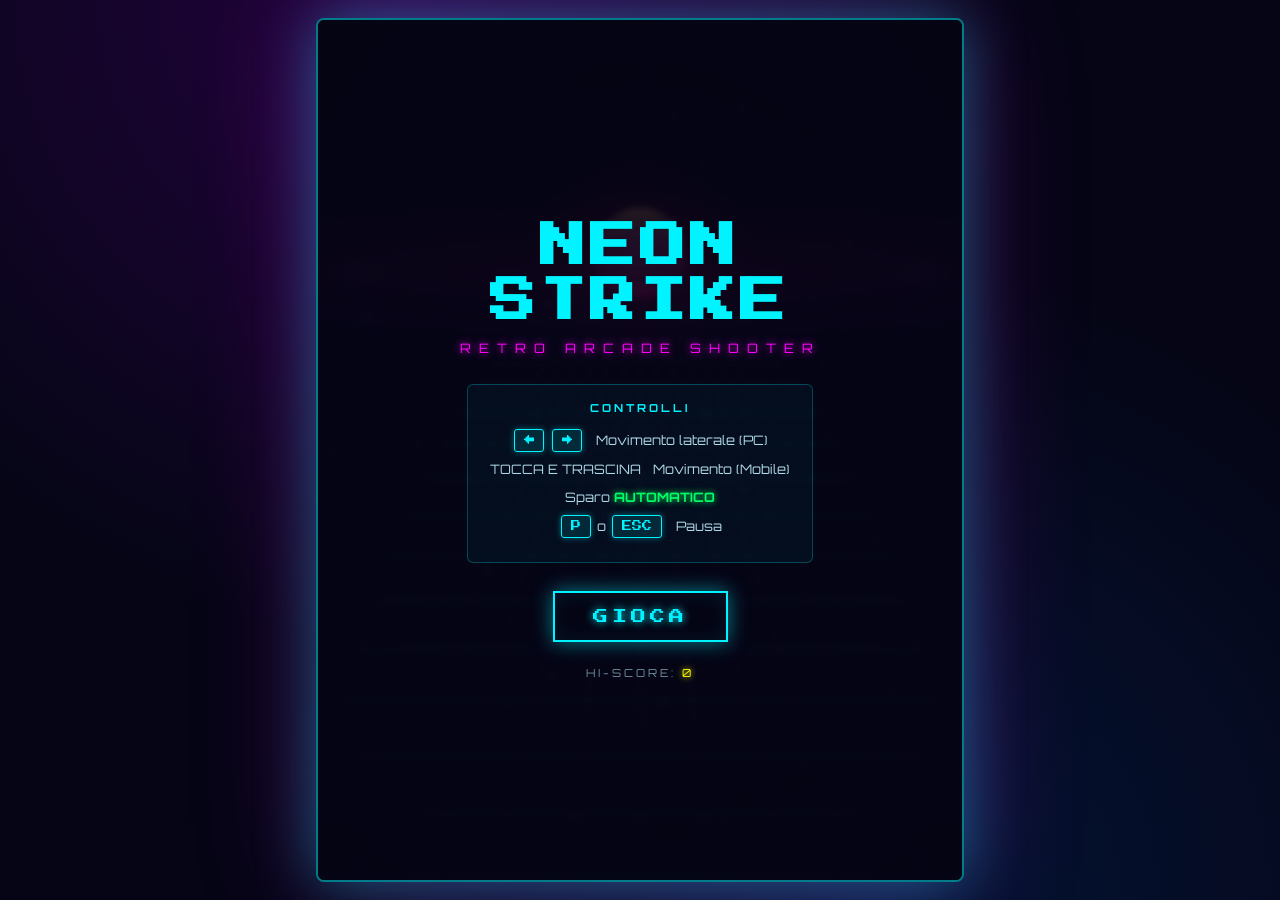
<file: giochi/neonStrike/neonStrike.html>
<!DOCTYPE html>
<html lang="it">
<head>
<meta charset="UTF-8">
<meta name="viewport" content="width=device-width, initial-scale=1.0, maximum-scale=1.0, user-scalable=no, viewport-fit=cover">
<title>NEON STRIKE — Retro Arcade SHMUP</title>
<link rel="preconnect" href="https://fonts.googleapis.com">
<link rel="preconnect" href="https://fonts.gstatic.com" crossorigin>
<link href="https://fonts.googleapis.com/css2?family=Press+Start+2P&family=Orbitron:wght@400;700;900&display=swap" rel="stylesheet">
<style>
  :root {
    --bg: #050515;
    --cyan: #00f3ff;
    --magenta: #ff00ff;
    --green: #00ff66;
    --yellow: #ffff00;
    --red: #ff2266;
    --orange: #ff6b00;
  }
  * { box-sizing: border-box; margin: 0; padding: 0; -webkit-tap-highlight-color: transparent; }
  html, body {
    width: 100%; height: 100%;
    background: #000;
    color: var(--cyan);
    font-family: 'Orbitron', sans-serif;
    overflow: hidden;
    user-select: none;
    -webkit-user-select: none;
    touch-action: none; /* Previene scroll e zoom indesiderati */
    overscroll-behavior: none;
  }
  body {
    display: flex;
    align-items: center;
    justify-content: center;
    background:
      radial-gradient(ellipse at 30% 0%, rgba(120, 0, 180, 0.25) 0%, transparent 50%),
      radial-gradient(ellipse at 70% 100%, rgba(0, 80, 180, 0.2) 0%, transparent 50%),
      #050515;
  }
  #gameContainer {
    position: relative;
    height: 96vh;
    aspect-ratio: 540 / 720;
    max-width: 96vw;
    box-shadow:
      0 0 60px rgba(0, 243, 255, 0.35),
      0 0 120px rgba(255, 0, 255, 0.25),
      inset 0 0 1px rgba(0, 243, 255, 0.6);
    border: 2px solid rgba(0, 243, 255, 0.5);
    border-radius: 8px;
    overflow: hidden;
    background: var(--bg);
  }
  #gameCanvas {
    display: block;
    width: 100%;
    height: 100%;
  }

  /* ===== HUD ===== */
  .hud {
    position: absolute;
    inset: 0;
    pointer-events: none;
    z-index: 10;
    font-family: 'Orbitron', sans-serif;
    color: var(--cyan);
  }
  .hud-top {
    position: absolute;
    top: 14px; left: 14px; right: 14px;
    display: flex;
    justify-content: space-between;
    align-items: flex-start;
    gap: 12px;
  }
  .hud-block {
    background: rgba(5, 5, 21, 0.55);
    border: 1px solid rgba(0, 243, 255, 0.35);
    padding: 6px 10px;
    border-radius: 4px;
    backdrop-filter: blur(4px);
    -webkit-backdrop-filter: blur(4px);
    min-width: 90px;
  }
  .hud-label {
    font-size: 9px;
    letter-spacing: 2px;
    opacity: 0.7;
    color: var(--cyan);
    text-transform: uppercase;
  }
  .hud-value {
    font-size: 20px;
    font-weight: 700;
    color: var(--yellow);
    text-shadow: 0 0 8px var(--yellow);
    line-height: 1.1;
  }
  .hud-value.score { color: var(--cyan); text-shadow: 0 0 10px var(--cyan); }
  .hud-value.wave  { color: var(--magenta); text-shadow: 0 0 10px var(--magenta); }
  .hud-value.hi    { font-size: 14px; color: #c0e8ff; text-shadow: 0 0 6px var(--cyan); }

  .pause-btn {
    pointer-events: auto;
    background: rgba(5, 5, 21, 0.55);
    border: 1px solid rgba(0, 243, 255, 0.35);
    color: var(--cyan);
    padding: 6px 14px;
    border-radius: 4px;
    font-family: 'Orbitron', sans-serif;
    font-size: 12px;
    letter-spacing: 2px;
    cursor: pointer;
    text-shadow: 0 0 6px var(--cyan);
    backdrop-filter: blur(4px);
    -webkit-backdrop-filter: blur(4px);
  }
  .pause-btn:active { background: rgba(0, 243, 255, 0.2); }

  .lives {
    display: flex;
    gap: 5px;
    margin-top: 4px;
    justify-content: flex-end;
  }
  .life-icon {
    width: 16px;
    height: 16px;
    background: var(--cyan);
    clip-path: polygon(50% 0, 100% 100%, 50% 78%, 0 100%);
    filter: drop-shadow(0 0 4px var(--cyan));
  }

  .combo {
    position: absolute;
    top: 100px;
    right: 14px;
    text-align: right;
    opacity: 0;
    transition: opacity 0.3s, transform 0.3s;
    transform: scale(0.8);
  }
  .combo.active { opacity: 1; transform: scale(1); }
  .combo-label {
    font-size: 10px;
    letter-spacing: 3px;
    color: var(--magenta);
    text-shadow: 0 0 6px var(--magenta);
  }
  .combo-value {
    font-size: 36px;
    font-weight: 900;
    color: var(--yellow);
    text-shadow: 0 0 14px var(--yellow), 0 0 28px var(--orange);
    line-height: 1;
  }

  .weapon-indicator {
    position: absolute;
    bottom: 14px;
    left: 14px;
    background: rgba(5, 5, 21, 0.55);
    border: 1px solid rgba(0, 243, 255, 0.35);
    padding: 6px 10px;
    border-radius: 4px;
    backdrop-filter: blur(4px);
    -webkit-backdrop-filter: blur(4px);
    opacity: 0;
    transition: opacity 0.3s;
  }
  .weapon-indicator.active { opacity: 1; }
  .weapon-indicator .hud-label { font-size: 9px; }
  .weapon-indicator .weapon-name {
    font-size: 13px;
    font-weight: 700;
    color: var(--green);
    text-shadow: 0 0 8px var(--green);
    letter-spacing: 2px;
  }
  .weapon-bar {
    width: 80px;
    height: 3px;
    background: rgba(0, 255, 102, 0.2);
    margin-top: 4px;
    overflow: hidden;
    border-radius: 2px;
  }
  .weapon-bar-fill {
    height: 100%;
    background: var(--green);
    box-shadow: 0 0 6px var(--green);
    transition: width 0.1s linear;
  }

  /* ===== SCREENS ===== */
  .screen {
    position: absolute;
    inset: 0;
    display: flex;
    flex-direction: column;
    align-items: center;
    justify-content: center;
    padding: 30px;
    z-index: 20;
    background: radial-gradient(ellipse at center, rgba(5, 5, 21, 0.82) 0%, rgba(5, 5, 21, 0.96) 100%);
    backdrop-filter: blur(3px);
    -webkit-backdrop-filter: blur(3px);
    transition: opacity 0.4s;
    overflow-y: auto;
  }
  .screen.hidden {
    opacity: 0;
    pointer-events: none;
  }

  .title {
    font-family: 'Press Start 2P', monospace;
    font-size: clamp(26px, 5vw, 46px);
    color: var(--cyan);
    letter-spacing: 4px;
    text-align: center;
    margin-bottom: 10px;
    animation: titlePulse 2.4s ease-in-out infinite;
    line-height: 1.2;
  }
  @keyframes titlePulse {
    0%, 100% {
      text-shadow:
        0 0 8px var(--cyan),
        0 0 20px var(--cyan),
        0 0 40px var(--magenta),
        4px 4px 0 rgba(255, 0, 255, 0.5);
    }
    50% {
      text-shadow:
        0 0 14px var(--cyan),
        0 0 32px var(--cyan),
        0 0 60px var(--magenta),
        4px 4px 0 rgba(255, 0, 255, 0.7);
    }
  }
  .subtitle {
    font-family: 'Orbitron', sans-serif;
    font-size: 13px;
    color: var(--magenta);
    letter-spacing: 8px;
    margin-bottom: 28px;
    text-shadow: 0 0 8px var(--magenta);
  }

  .instructions {
    background: rgba(0, 243, 255, 0.04);
    border: 1px solid rgba(0, 243, 255, 0.25);
    border-radius: 6px;
    padding: 16px 22px;
    margin-bottom: 28px;
    text-align: center;
    max-width: 380px;
  }
  .instructions h3 {
    font-size: 11px;
    color: var(--cyan);
    letter-spacing: 3px;
    margin-bottom: 14px;
    font-weight: 700;
  }
  .instructions p {
    font-size: 13px;
    color: #b0d8e8;
    margin: 8px 0;
    line-height: 1.5;
  }
  .key {
    display: inline-block;
    padding: 3px 9px;
    background: rgba(0, 243, 255, 0.12);
    border: 1px solid var(--cyan);
    border-radius: 3px;
    color: var(--cyan);
    font-family: 'Press Start 2P', monospace;
    font-size: 10px;
    margin: 0 2px;
    box-shadow: 0 0 6px rgba(0, 243, 255, 0.4);
  }
  .accent-green { color: var(--green); font-weight: 700; text-shadow: 0 0 6px var(--green); }

  .btn {
    font-family: 'Press Start 2P', monospace;
    font-size: 15px;
    color: var(--cyan);
    background: transparent;
    border: 2px solid var(--cyan);
    padding: 16px 38px;
    cursor: pointer;
    letter-spacing: 4px;
    text-shadow: 0 0 8px var(--cyan);
    box-shadow:
      0 0 20px rgba(0, 243, 255, 0.5),
      inset 0 0 20px rgba(0, 243, 255, 0.08);
    transition: all 0.2s;
    pointer-events: auto;
    position: relative;
    overflow: hidden;
  }
  .btn::before {
    content: '';
    position: absolute;
    inset: 0;
    background: linear-gradient(90deg, transparent, rgba(0, 243, 255, 0.4), transparent);
    transform: translateX(-100%);
    transition: transform 0.5s;
  }
  .btn:hover {
    background: rgba(0, 243, 255, 0.12);
    box-shadow:
      0 0 30px rgba(0, 243, 255, 0.9),
      inset 0 0 30px rgba(0, 243, 255, 0.2);
    transform: scale(1.05);
  }
  .btn:hover::before { transform: translateX(100%); }
  .btn:active { transform: scale(0.98); }

  .stats {
    display: flex;
    flex-direction: column;
    gap: 10px;
    margin: 24px 0;
    text-align: center;
    min-width: 260px;
  }
  .stat-row {
    display: flex;
    justify-content: space-between;
    gap: 30px;
    font-size: 13px;
    color: #b0d8e8;
    letter-spacing: 2px;
    padding: 6px 14px;
    border-bottom: 1px solid rgba(0, 243, 255, 0.2);
  }
  .stat-row .val {
    color: var(--yellow);
    font-weight: 700;
    text-shadow: 0 0 8px var(--yellow);
  }
  .new-record {
    color: var(--green);
    text-shadow: 0 0 10px var(--green);
    animation: blink 0.6s infinite;
    font-weight: 900;
    letter-spacing: 3px;
    font-size: 14px;
  }
  @keyframes blink { 50% { opacity: 0.3; } }

  .game-over-title {
    font-family: 'Press Start 2P', monospace;
    font-size: clamp(22px, 4vw, 36px);
    color: var(--red);
    text-shadow: 0 0 12px var(--red), 0 0 30px var(--red);
    letter-spacing: 5px;
    margin-bottom: 10px;
    animation: redPulse 1.6s ease-in-out infinite;
  }
  @keyframes redPulse {
    0%, 100% { text-shadow: 0 0 12px var(--red), 0 0 30px var(--red); }
    50% { text-shadow: 0 0 20px var(--red), 0 0 50px var(--red); }
  }

  .pause-screen { background: rgba(5, 5, 21, 0.72); }
  .pause-title {
    font-family: 'Press Start 2P', monospace;
    font-size: 38px;
    color: var(--yellow);
    text-shadow: 0 0 18px var(--yellow), 0 0 36px var(--orange);
    letter-spacing: 8px;
    animation: pauseGlow 1.5s ease-in-out infinite;
  }
  @keyframes pauseGlow {
    0%, 100% { opacity: 1; }
    50% { opacity: 0.6; }
  }
  .pause-hint {
    font-size: 12px;
    color: #b0d8e8;
    margin-top: 24px;
    letter-spacing: 2px;
  }

  .hi-display {
    margin-top: 24px;
    font-size: 11px;
    color: #7090a0;
    letter-spacing: 3px;
  }
  .hi-display span { color: var(--yellow); text-shadow: 0 0 6px var(--yellow); }

  @media (max-aspect-ratio: 540/720) {
    #gameContainer { width: 96vw; height: auto; }
  }
</style>
</head>
<body>
<div id="gameContainer">
  <canvas id="gameCanvas" width="540" height="720"></canvas>

  <!-- HUD -->
  <div class="hud" id="hud" style="display:none;">
    <div class="hud-top">
      <div>
        <div class="hud-block">
          <div class="hud-label">SCORE</div>
          <div class="hud-value score" id="scoreVal">0</div>
        </div>
        <div class="hud-block" style="margin-top:8px;">
          <div class="hud-label">WAVE</div>
          <div class="hud-value wave" id="waveVal">1</div>
        </div>
      </div>
      
      <!-- Pulsante Pausa Touch -->
      <button class="pause-btn" id="pauseBtn">PAUSA</button>

      <div style="text-align:right;">
        <div class="hud-block">
          <div class="hud-label">LIVES</div>
          <div class="lives" id="livesDisplay"></div>
        </div>
        <div class="hud-block" style="margin-top:8px;">
          <div class="hud-label">HI-SCORE</div>
          <div class="hud-value hi" id="hiScoreVal">0</div>
        </div>
      </div>
    </div>
    <div class="combo" id="combo">
      <div class="combo-label">COMBO</div>
      <div class="combo-value" id="comboVal">x2</div>
    </div>
    <div class="weapon-indicator" id="weaponIndicator">
      <div class="hud-label">WEAPON</div>
      <div class="weapon-name" id="weaponName">SINGLE</div>
      <div class="weapon-bar"><div class="weapon-bar-fill" id="weaponBarFill"></div></div>
    </div>
  </div>

  <!-- Menu Screen -->
  <div class="screen" id="menuScreen">
    <h1 class="title">NEON<br>STRIKE</h1>
    <div class="subtitle">RETRO ARCADE SHOOTER</div>
    <div class="instructions">
      <h3>CONTROLLI</h3>
      <p><span class="key">←</span> <span class="key">→</span> &nbsp; Movimento laterale (PC)</p>
      <p>TOCCA E TRASCINA &nbsp; Movimento (Mobile)</p>
      <p>Sparo <span class="accent-green">AUTOMATICO</span></p>
      <p><span class="key">P</span> o <span class="key">ESC</span> &nbsp; Pausa</p>
    </div>
    <button class="btn" id="playBtn">GIOCA</button>
    <div class="hi-display">HI-SCORE: <span id="menuHiScore">0</span></div>
  </div>

  <!-- Pause Screen -->
  <div class="screen pause-screen hidden" id="pauseScreen">
    <div class="pause-title">PAUSA</div>
    <div class="pause-hint">Tocca il pulsante o premi <span class="key">P</span>/<span class="key">ESC</span> per riprendere</div>
  </div>

  <!-- Game Over Screen -->
  <div class="screen hidden" id="gameOverScreen">
    <h1 class="game-over-title">GAME OVER</h1>
    <div class="stats">
      <div class="stat-row"><span>PUNTEGGIO</span><span class="val" id="finalScore">0</span></div>
      <div class="stat-row"><span>RECORD</span><span class="val" id="recordScore">0</span></div>
      <div class="stat-row" id="newRecordRow" style="display:none; border:none;"><span></span><span class="new-record">NEW RECORD!</span></div>
      <div class="stat-row"><span>ONDATA</span><span class="val" id="finalWave">1</span></div>
    </div>
    <button class="btn" id="replayBtn">RIGIOCA</button>
  </div>
</div>

<script>
'use strict';

// ============================================================
// COSTANTI & STATO
// ============================================================
const W = 540, H = 720;
const canvas = document.getElementById('gameCanvas');
const ctx = canvas.getContext('2d');

const STATES = { MENU: 'menu', PLAYING: 'playing', PAUSED: 'paused', GAMEOVER: 'gameover' };
let state = STATES.MENU;
let lastTime = 0;
let shake = 0;
let flash = 0;
let flashColor = '255, 0, 0';

// Entities
let player = null;
let bullets = [];
let enemies = [];
let asteroids = [];
let powerups = [];
let particles = [];
let stars = [];
let floaters = [];

// Stats
let score = 0;
let highScore = parseInt(localStorage.getItem('neonStrike_highScore') || '0');
let lives = 3;
let wave = 1;
let waveKills = 0;
let waveTarget = 8;
let spawnTimer = 0;
let spawnRate = 1500;
let pendingSpawns = 0;
let spawnDelay = 0;
let combo = 0;
let comboTimer = 0;

// Announcements (wave intro)
let announcement = null;
let announcementTime = 0;

// Game over delay
let gameOverPending = false;
let gameOverTimer = 0;

// Input
const keys = {};

// Touch State
let touchActive = false;
let touchOffsetX = 0;

// ============================================================
// AUDIO MANAGER (Web Audio API procedurale)
// ============================================================
class AudioManager {
  constructor() {
    this.ctx = null;
    this.master = null;
    this.muted = false;
  }
  init() {
    if (this.ctx) return;
    try {
      this.ctx = new (window.AudioContext || window.webkitAudioContext)();
      this.master = this.ctx.createGain();
      this.master.gain.value = 0.22;
      this.master.connect(this.ctx.destination);
    } catch(e) { console.warn('Audio init failed', e); }
  }
  resume() {
    if (this.ctx && this.ctx.state === 'suspended') this.ctx.resume();
  }

  laser() {
    if (!this.ctx || this.muted) return;
    const t = this.ctx.currentTime;
    const osc = this.ctx.createOscillator();
    const gain = this.ctx.createGain();
    osc.type = 'sawtooth';
    osc.frequency.setValueAtTime(1400, t);
    osc.frequency.exponentialRampToValueAtTime(180, t + 0.12);
    gain.gain.setValueAtTime(0.16, t);
    gain.gain.exponentialRampToValueAtTime(0.001, t + 0.12);
    osc.connect(gain); gain.connect(this.master);
    osc.start(t); osc.stop(t + 0.13);
  }

  explosion(big = false) {
    if (!this.ctx || this.muted) return;
    const t = this.ctx.currentTime;
    const dur = big ? 0.55 : 0.3;
    const bufferSize = Math.floor(this.ctx.sampleRate * dur);
    const buffer = this.ctx.createBuffer(1, bufferSize, this.ctx.sampleRate);
    const data = buffer.getChannelData(0);
    for (let i = 0; i < bufferSize; i++) {
      data[i] = (Math.random() * 2 - 1) * Math.pow(1 - i/bufferSize, 1.4);
    }
    const noise = this.ctx.createBufferSource();
    noise.buffer = buffer;
    const filter = this.ctx.createBiquadFilter();
    filter.type = 'lowpass';
    filter.frequency.setValueAtTime(big ? 1400 : 900, t);
    filter.frequency.exponentialRampToValueAtTime(60, t + dur);
    const gain = this.ctx.createGain();
    gain.gain.setValueAtTime(big ? 0.6 : 0.38, t);
    gain.gain.exponentialRampToValueAtTime(0.001, t + dur);
    noise.connect(filter); filter.connect(gain); gain.connect(this.master);
    noise.start(t);
  }

  powerup() {
    if (!this.ctx || this.muted) return;
    const t = this.ctx.currentTime;
    [0, 0.08, 0.16].forEach((d, i) => {
      const osc = this.ctx.createOscillator();
      const gain = this.ctx.createGain();
      osc.type = 'square';
      osc.frequency.setValueAtTime(440 * Math.pow(1.5, i), t + d);
      gain.gain.setValueAtTime(0.14, t + d);
      gain.gain.exponentialRampToValueAtTime(0.001, t + d + 0.12);
      osc.connect(gain); gain.connect(this.master);
      osc.start(t + d); osc.stop(t + d + 0.12);
    });
  }

  damage() {
    if (!this.ctx || this.muted) return;
    const t = this.ctx.currentTime;
    const osc = this.ctx.createOscillator();
    const gain = this.ctx.createGain();
    osc.type = 'sawtooth';
    osc.frequency.setValueAtTime(180, t);
    osc.frequency.exponentialRampToValueAtTime(40, t + 0.45);
    gain.gain.setValueAtTime(0.32, t);
    gain.gain.exponentialRampToValueAtTime(0.001, t + 0.45);
    osc.connect(gain); gain.connect(this.master);
    osc.start(t); osc.stop(t + 0.45);
  }

  waveStart() {
    if (!this.ctx || this.muted) return;
    const t = this.ctx.currentTime;
    [392, 523, 659, 784].forEach((f, i) => {
      const osc = this.ctx.createOscillator();
      const gain = this.ctx.createGain();
      osc.type = 'square';
      osc.frequency.setValueAtTime(f, t + i * 0.08);
      gain.gain.setValueAtTime(0.14, t + i * 0.08);
      gain.gain.exponentialRampToValueAtTime(0.001, t + i * 0.08 + 0.18);
      osc.connect(gain); gain.connect(this.master);
      osc.start(t + i * 0.08); osc.stop(t + i * 0.08 + 0.2);
    });
  }
}
const audio = new AudioManager();

// ============================================================
// UTILITY
// ============================================================
const rand = (a, b) => Math.random() * (b - a) + a;
const randInt = (a, b) => Math.floor(rand(a, b + 1));
const clamp = (v, mn, mx) => Math.max(mn, Math.min(mx, v));
const aabb = (a, b) => a.x < b.x + b.w && a.x + a.w > b.x && a.y < b.y + b.h && a.y + a.h > b.y;
function hexToRgb(hex) {
  return parseInt(hex.slice(1,3),16) + ',' + parseInt(hex.slice(3,5),16) + ',' + parseInt(hex.slice(5,7),16);
}

// ============================================================
// SFONDO: STELLE + GRIGLIA SINTHWAVE
// ============================================================
function initStars() {
  stars = [];
  for (let i = 0; i < 140; i++) {
    stars.push({
      x: Math.random() * W,
      y: Math.random() * H,
      size: Math.random() * 1.6 + 0.3,
      speed: Math.random() * 1.8 + 0.4,
      brightness: Math.random() * 0.7 + 0.3,
      color: Math.random() > 0.85 ? '#ff66ff' : (Math.random() > 0.7 ? '#88f3ff' : '#ffffff')
    });
  }
}
function updateStars(dt) {
  for (const s of stars) {
    s.y += s.speed * dt * 60;
    if (s.y > H) { s.y = -2; s.x = Math.random() * W; }
  }
}
function drawStars() {
  for (const s of stars) {
    ctx.globalAlpha = s.brightness;
    ctx.fillStyle = s.color;
    ctx.fillRect(s.x, s.y, s.size, s.size);
  }
  ctx.globalAlpha = 1;
}

let gridOffset = 0;
function updateGrid(dt) {
  gridOffset = (gridOffset + dt * 60 * 0.012) % 1;
}

function drawBackground() {
  const horizon = H * 0.28;

  // Glow all'orizzonte
  const horizonGrad = ctx.createLinearGradient(0, horizon - 60, 0, horizon + 80);
  horizonGrad.addColorStop(0, 'rgba(255, 0, 100, 0)');
  horizonGrad.addColorStop(0.5, 'rgba(255, 0, 150, 0.25)');
  horizonGrad.addColorStop(1, 'rgba(120, 0, 200, 0)');
  ctx.fillStyle = horizonGrad;
  ctx.fillRect(0, horizon - 60, W, 140);

  // Sole synthwave con scanline
  const sunX = W / 2;
  const sunY = horizon - 6;
  const sunR = 38;

  ctx.save();
  ctx.beginPath();
  ctx.arc(sunX, sunY, sunR, 0, Math.PI * 2);
  ctx.clip();
  const sunGrad = ctx.createLinearGradient(sunX, sunY - sunR, sunX, sunY + sunR);
  sunGrad.addColorStop(0, '#ffee66');
  sunGrad.addColorStop(0.4, '#ff66cc');
  sunGrad.addColorStop(1, '#cc0066');
  ctx.fillStyle = sunGrad;
  ctx.fillRect(sunX - sunR, sunY - sunR, sunR * 2, sunR * 2);
  // Scanlines
  ctx.fillStyle = 'rgba(5, 5, 21, 0.85)';
  for (let i = 0; i < 7; i++) {
    const y = sunY - sunR + 8 + i * 8;
    ctx.fillRect(sunX - sunR, y, sunR * 2, 2 + i * 0.4);
  }
  ctx.restore();

  // Glow esterno del sole
  const glow = ctx.createRadialGradient(sunX, sunY, 0, sunX, sunY, sunR * 2.5);
  glow.addColorStop(0, 'rgba(255, 100, 200, 0.4)');
  glow.addColorStop(0.5, 'rgba(255, 0, 100, 0.15)');
  glow.addColorStop(1, 'rgba(255, 0, 100, 0)');
  ctx.fillStyle = glow;
  ctx.fillRect(sunX - sunR * 3, sunY - sunR * 3, sunR * 6, sunR * 6);

  // GRIGLIA PROSPETTICA
  const vpX = W / 2;
  // Linee verticali divergenti verso il basso
  ctx.strokeStyle = 'rgba(255, 0, 200, 0.35)';
  ctx.lineWidth = 1;
  for (let i = -10; i <= 10; i++) {
    const xBottom = vpX + i * 60;
    ctx.beginPath();
    ctx.moveTo(xBottom, H);
    ctx.lineTo(vpX + i * 4, horizon);
    ctx.stroke();
  }
  // Linee orizzontali animate verso il basso
  ctx.strokeStyle = 'rgba(0, 243, 255, 0.4)';
  ctx.lineWidth = 1;
  const numLines = 22;
  for (let i = 0; i < numLines; i++) {
    const t = ((i / numLines) + gridOffset) % 1;
    const y = horizon + Math.pow(t, 2.3) * (H - horizon);
    const widthFactor = Math.pow(t, 1.1);
    const w = widthFactor * W * 0.55;
    ctx.globalAlpha = clamp(t * 1.6, 0, 0.9);
    ctx.beginPath();
    ctx.moveTo(vpX - w, y);
    ctx.lineTo(vpX + w, y);
    ctx.stroke();
  }
  ctx.globalAlpha = 1;
}

// ============================================================
// PLAYER
// ============================================================
class Player {
  constructor() {
    this.x = W / 2;
    this.y = H - 90;
    this.w = 30;
    this.h = 38;
    this.speed = 6.2;
    this.fireRate = 200;
    this.lastShot = 0;
    this.weapon = 'single';
    this.weaponTime = 0;
    this.weaponDuration = 0;
    this.shield = 0;
    this.invuln = 0;
    this.thrust = 0;
    this.engineT = 0;
    this.targetX = this.x; // Per il movimento touch fluido
  }

  update(dt, t) {
    if (touchActive) {
      // Movimento tramite touch (interpolazione fluida)
      const diff = this.targetX - this.x;
      this.x += diff * 0.35; // 0.35 = velocità di inseguimento del dito
      this.x = clamp(this.x, this.w / 2 + 6, W - this.w / 2 - 6);
      this.thrust = clamp(diff * 0.1, -1, 1);
    } else {
      // Movimento tramite tastiera
      let dx = 0;
      if (keys['ArrowLeft'] || keys['a'] || keys['A']) dx -= 1;
      if (keys['ArrowRight'] || keys['d'] || keys['D']) dx += 1;
      this.x += dx * this.speed * dt * 60;
      this.x = clamp(this.x, this.w / 2 + 6, W - this.w / 2 - 6);
      this.thrust = dx;
    }

    if (t - this.lastShot > this.fireRate) {
      this.shoot();
      this.lastShot = t;
    }

    if (this.weaponTime > 0) {
      this.weaponTime -= dt * 1000;
      if (this.weaponTime <= 0) {
        this.weapon = 'single';
        this.fireRate = 200;
      }
    }
    if (this.invuln > 0) this.invuln -= dt * 1000;
    if (this.shield > 0) this.shield -= dt * 1000;

    // Scia motori
    this.engineT += dt;
    if (this.engineT > 0.02) {
      this.engineT = 0;
      for (let i = 0; i < 2; i++) {
        particles.push(new Particle(
          this.x + (i === 0 ? -6 : 6) + rand(-2, 2),
          this.y + this.h / 2 - 2,
          rand(-0.4, 0.4),
          rand(2.5, 4.5),
          Math.random() > 0.5 ? '#00f3ff' : '#00ff66',
          22, 2.5
        ));
      }
    }
  }

  shoot() {
    const bx = this.x;
    const by = this.y - this.h / 2;
    if (this.weapon === 'single') {
      bullets.push(new Bullet(bx, by, 0, -10, '#00ff66'));
    } else if (this.weapon === 'double') {
      bullets.push(new Bullet(bx - 9, by, 0, -10, '#00ff66'));
      bullets.push(new Bullet(bx + 9, by, 0, -10, '#00ff66'));
    } else if (this.weapon === 'triple') {
      bullets.push(new Bullet(bx, by, 0, -10.5, '#00f3ff'));
      bullets.push(new Bullet(bx - 4, by, -1.6, -10, '#00f3ff'));
      bullets.push(new Bullet(bx + 4, by, 1.6, -10, '#00f3ff'));
    } else if (this.weapon === 'rapid') {
      bullets.push(new Bullet(bx - 3, by, 0, -13, '#ffff00'));
      bullets.push(new Bullet(bx + 3, by, 0, -13, '#ffff00'));
    }
    audio.laser();
  }

  takeDamage() {
    if (this.invuln > 0) return false;
    if (this.shield > 0) {
      this.shield = 0;
      this.invuln = 800;
      flash = 0.35; flashColor = '0, 243, 255';
      shake = Math.max(shake, 8);
      audio.damage();
      for (let i = 0; i < 24; i++) {
        const a = (i / 24) * Math.PI * 2;
        particles.push(new Particle(this.x, this.y, Math.cos(a) * 3.5, Math.sin(a) * 3.5, '#00f3ff', 35, 3));
      }
      return false;
    }
    lives--;
    this.invuln = 2200;
    flash = 0.7; flashColor = '255, 30, 80';
    shake = Math.max(shake, 18);
    audio.damage();
    audio.explosion(true);
    combo = 0; comboTimer = 0;
    // Esplosione del player
    for (let i = 0; i < 50; i++) {
      const a = Math.random() * Math.PI * 2;
      const s = rand(1, 6);
      particles.push(new Particle(
        this.x, this.y,
        Math.cos(a) * s, Math.sin(a) * s,
        ['#ff00ff', '#00f3ff', '#ffff00', '#ffffff'][randInt(0, 3)],
        rand(35, 70), rand(2, 4.5)
      ));
    }
    if (lives <= 0) gameOver();
    return true;
  }

  applyPowerup(type) {
    if (type === 'triple') {
      this.weapon = 'triple';
      this.weaponTime = 10000; this.weaponDuration = 10000;
    } else if (type === 'double') {
      this.weapon = 'double';
      this.weaponTime = 12000; this.weaponDuration = 12000;
    } else if (type === 'rapid') {
      this.weapon = 'rapid';
      this.fireRate = 95;
      this.weaponTime = 10000; this.weaponDuration = 10000;
    } else if (type === 'shield') {
      this.shield = 999999;
    } else if (type === 'life') {
      lives = Math.min(5, lives + 1);
    }
    audio.powerup();
    floaters.push(new Floater(this.x, this.y - 30, type.toUpperCase(), '#ffff00', 50, 14));
  }

  draw() {
    if (this.invuln > 0 && Math.floor(this.invuln / 90) % 2 === 0) return;
    ctx.save();
    ctx.translate(this.x, this.y);
    ctx.rotate(this.thrust * 0.18);

    // Scia motore posteriore
    ctx.shadowBlur = 15;
    ctx.shadowColor = '#00ff66';
    ctx.fillStyle = 'rgba(0, 255, 102, 0.6)';
    ctx.beginPath();
    ctx.moveTo(-6, this.h / 2 - 2);
    ctx.lineTo(0, this.h / 2 + 8 + Math.sin(Date.now() / 50) * 3);
    ctx.lineTo(6, this.h / 2 - 2);
    ctx.closePath();
    ctx.fill();

    // Corpo astronave
    ctx.shadowBlur = 18;
    ctx.shadowColor = '#00f3ff';
    ctx.fillStyle = '#00f3ff';
    ctx.strokeStyle = '#ffffff';
    ctx.lineWidth = 1.5;
    ctx.beginPath();
    ctx.moveTo(0, -this.h / 2);
    ctx.lineTo(this.w / 2, this.h / 2);
    ctx.lineTo(this.w / 3, this.h / 3);
    ctx.lineTo(-this.w / 3, this.h / 3);
    ctx.lineTo(-this.w / 2, this.h / 2);
    ctx.closePath();
    ctx.fill();
    ctx.stroke();

    // Cockpit
    ctx.shadowBlur = 10;
    ctx.shadowColor = '#ff00ff';
    ctx.fillStyle = '#ff00ff';
    ctx.beginPath();
    ctx.ellipse(0, -2, 4, 9, 0, 0, Math.PI * 2);
    ctx.fill();

    // Wing tips
    ctx.shadowColor = '#00ff66';
    ctx.fillStyle = '#00ff66';
    ctx.fillRect(this.w / 2 - 1, this.h / 2 - 4, 4, 5);
    ctx.fillRect(-this.w / 2 - 3, this.h / 2 - 4, 4, 5);

    // Scudo
    if (this.shield > 0) {
      ctx.shadowBlur = 18;
      ctx.shadowColor = '#00f3ff';
      const pulse = 0.5 + Math.sin(Date.now() / 120) * 0.3;
      ctx.strokeStyle = `rgba(0, 243, 255, ${pulse + 0.3})`;
      ctx.lineWidth = 2;
      ctx.beginPath();
      ctx.arc(0, 0, 26, 0, Math.PI * 2);
      ctx.stroke();
      ctx.strokeStyle = `rgba(0, 243, 255, ${pulse * 0.4})`;
      ctx.lineWidth = 6;
      ctx.beginPath();
      ctx.arc(0, 0, 26, 0, Math.PI * 2);
      ctx.stroke();
    }

    ctx.restore();
    ctx.shadowBlur = 0;
  }

  getBounds() {
    return { x: this.x - this.w / 3, y: this.y - this.h / 3, w: this.w * 2 / 3, h: this.h * 2 / 3 };
  }
}

// ============================================================
// BULLET
// ============================================================
class Bullet {
  constructor(x, y, vx, vy, color) {
    this.x = x; this.y = y; this.vx = vx; this.vy = vy;
    this.color = color;
    this.w = 4; this.h = 16;
    this.dead = false;
  }
  update(dt) {
    this.x += this.vx * dt * 60;
    this.y += this.vy * dt * 60;
    if (this.y < -20 || this.y > H + 20 || this.x < -20 || this.x > W + 20) this.dead = true;
  }
  draw() {
    ctx.save();
    ctx.shadowBlur = 14;
    ctx.shadowColor = this.color;
    ctx.fillStyle = this.color;
    ctx.fillRect(this.x - 2, this.y - 8, 4, 16);
    ctx.fillStyle = '#ffffff';
    ctx.shadowBlur = 6;
    ctx.fillRect(this.x - 1, this.y - 6, 2, 12);
    ctx.restore();
  }
  getBounds() { return { x: this.x - 2, y: this.y - 8, w: 4, h: 16 }; }
}

// ============================================================
// ENEMY (4 tipi)
// ============================================================
class Enemy {
  constructor(type, x) {
    this.type = type;
    this.x = x; this.y = -40;
    this.t = 0; this.dead = false;
    this.startX = x;
    if (type === 'basic') {
      this.w = 28; this.h = 26; this.hp = 1; this.speed = 2.2;
      this.points = 100; this.color = '#ff00ff';
    } else if (type === 'zigzag') {
      this.w = 30; this.h = 28; this.hp = 2; this.speed = 2.6;
      this.points = 200; this.color = '#ff3366';
    } else if (type === 'wave') {
      this.w = 38; this.h = 30; this.hp = 3; this.speed = 1.9;
      this.points = 300; this.color = '#ff8800';
    } else if (type === 'tank') {
      this.w = 46; this.h = 38; this.hp = 6; this.speed = 1.1;
      this.points = 600; this.color = '#ff2266';
    }
    this.maxHp = this.hp;
  }

  update(dt) {
    this.t += dt;
    if (this.type === 'basic') {
      this.y += this.speed * dt * 60;
    } else if (this.type === 'zigzag') {
      this.y += this.speed * dt * 60;
      this.x = this.startX + Math.sin(this.t * 4.5) * 90;
    } else if (this.type === 'wave') {
      this.y += this.speed * dt * 60;
      this.x = this.startX + Math.sin(this.t * 2.2) * 130;
    } else if (this.type === 'tank') {
      this.y += this.speed * dt * 60;
      this.x = this.startX + Math.sin(this.t * 1.2) * 30;
    }
    this.x = clamp(this.x, this.w / 2, W - this.w / 2);
    if (this.y > H + 50) this.dead = true;
  }

  hit(dmg = 1) {
    this.hp -= dmg;
    // Spark
    for (let i = 0; i < 3; i++) {
      particles.push(new Particle(this.x, this.y, rand(-2, 2), rand(-2, 2), '#ffffff', 12, 2));
    }
    if (this.hp <= 0) { this.die(); return true; }
    return false;
  }

  die() {
    this.dead = true;
    audio.explosion(this.type === 'tank');
    shake = Math.max(shake, this.type === 'tank' ? 12 : 5);
    const count = this.type === 'tank' ? 35 : 20;
    for (let i = 0; i < count; i++) {
      const a = Math.random() * Math.PI * 2;
      const s = rand(1, 4.5);
      particles.push(new Particle(
        this.x, this.y,
        Math.cos(a) * s, Math.sin(a) * s,
        [this.color, '#ffff00', '#ffffff'][randInt(0, 2)],
        rand(25, 55), rand(2, 4)
      ));
    }
    combo++;
    comboTimer = 2200;
    const mult = Math.max(1, Math.floor(combo / 3) + 1);
    const points = this.points * mult;
    score += points;
    floaters.push(new Floater(this.x, this.y, '+' + points, '#ffff00', 55, 12));
    if (mult > 1) {
      floaters.push(new Floater(this.x, this.y - 18, 'x' + mult, '#ff00ff', 50, 10));
    }

    // Drop powerup
    const dropChance = this.type === 'tank' ? 0.85 : (this.type === 'wave' ? 0.18 : 0.1);
    if (Math.random() < dropChance) {
      const types = ['triple', 'rapid', 'shield', 'double', 'life'];
      const weights = [3, 3, 2, 3, 1];
      const total = weights.reduce((a, b) => a + b, 0);
      let r = Math.random() * total;
      let type = types[0];
      for (let i = 0; i < types.length; i++) {
        r -= weights[i];
        if (r <= 0) { type = types[i]; break; }
      }
      powerups.push(new PowerUp(this.x, this.y, type));
    }

    waveKills++;
    if (waveKills >= waveTarget) nextWave();
  }

  draw() {
    ctx.save();
    ctx.translate(this.x, this.y);
    ctx.shadowBlur = 16;
    ctx.shadowColor = this.color;
    ctx.fillStyle = this.color;
    ctx.strokeStyle = '#ffffff';
    ctx.lineWidth = 1.5;

    if (this.type === 'basic') {
      ctx.beginPath();
      ctx.moveTo(0, this.h / 2);
      ctx.lineTo(this.w / 2, -this.h / 2);
      ctx.lineTo(this.w / 4, -this.h / 3);
      ctx.lineTo(-this.w / 4, -this.h / 3);
      ctx.lineTo(-this.w / 2, -this.h / 2);
      ctx.closePath();
      ctx.fill(); ctx.stroke();
      ctx.shadowBlur = 6;
      ctx.shadowColor = '#ffff00';
      ctx.fillStyle = '#ffff00';
      ctx.fillRect(-3, -5, 6, 6);
    } else if (this.type === 'zigzag') {
      ctx.beginPath();
      ctx.moveTo(0, -this.h / 2);
      ctx.lineTo(this.w / 2, 0);
      ctx.lineTo(0, this.h / 2);
      ctx.lineTo(-this.w / 2, 0);
      ctx.closePath();
      ctx.fill(); ctx.stroke();
      ctx.shadowBlur = 5;
      ctx.shadowColor = '#ffffff';
      ctx.fillStyle = '#ffffff';
      ctx.fillRect(-2, -2, 4, 4);
    } else if (this.type === 'wave') {
      ctx.beginPath();
      for (let i = 0; i < 6; i++) {
        const a = (i / 6) * Math.PI * 2 + Math.PI / 2;
        const px = Math.cos(a) * this.w / 2;
        const py = Math.sin(a) * this.h / 2;
        if (i === 0) ctx.moveTo(px, py); else ctx.lineTo(px, py);
      }
      ctx.closePath();
      ctx.fill(); ctx.stroke();
      ctx.shadowBlur = 8;
      ctx.shadowColor = '#ffff00';
      ctx.fillStyle = '#ffff00';
      ctx.beginPath();
      ctx.arc(0, 0, 5, 0, Math.PI * 2);
      ctx.fill();
    } else if (this.type === 'tank') {
      ctx.beginPath();
      ctx.moveTo(-this.w / 2, -this.h / 2);
      ctx.lineTo(this.w / 2, -this.h / 2);
      ctx.lineTo(this.w / 2 - 6, this.h / 2);
      ctx.lineTo(-this.w / 2 + 6, this.h / 2);
      ctx.closePath();
      ctx.fill(); ctx.stroke();
      ctx.fillStyle = '#ffff00';
      ctx.shadowColor = '#ffff00';
      ctx.fillRect(-this.w / 2 + 3, this.h / 2 - 6, 5, 9);
      ctx.fillRect(this.w / 2 - 8, this.h / 2 - 6, 5, 9);
      ctx.shadowBlur = 8;
      ctx.shadowColor = '#ffffff';
      ctx.fillStyle = '#ffffff';
      ctx.beginPath();
      ctx.arc(0, 0, 6, 0, Math.PI * 2);
      ctx.fill();
    }

    // HP bar
    if (this.hp < this.maxHp) {
      const ratio = this.hp / this.maxHp;
      ctx.shadowBlur = 0;
      ctx.fillStyle = 'rgba(0, 0, 0, 0.6)';
      ctx.fillRect(-14, this.h / 2 + 5, 28, 3);
      ctx.fillStyle = ratio > 0.5 ? '#00ff66' : (ratio > 0.25 ? '#ffff00' : '#ff0066');
      ctx.fillRect(-14, this.h / 2 + 5, 28 * ratio, 3);
    }
    ctx.restore();
  }

  getBounds() { return { x: this.x - this.w / 2, y: this.y - this.h / 2, w: this.w, h: this.h }; }
}

// ============================================================
// ASTEROIDE
// ============================================================
class Asteroid {
  constructor(opts = {}) {
    this.size = opts.size || rand(22, 38);
    this.x = opts.x !== undefined ? opts.x : rand(this.size, W - this.size);
    this.y = opts.y !== undefined ? opts.y : -this.size;
    this.vx = opts.vx !== undefined ? opts.vx : rand(-1, 1);
    this.vy = opts.vy !== undefined ? opts.vy : rand(1.5, 3.2);
    this.rot = 0;
    this.rotSpeed = rand(-0.04, 0.04);
    this.hp = opts.hp || Math.ceil(this.size / 14);
    this.maxHp = this.hp;
    this.dead = false;
    this.points = Math.floor(50 + (40 - this.size) * 5);
    this.shape = [];
    const verts = randInt(7, 10);
    for (let i = 0; i < verts; i++) {
      const a = (i / verts) * Math.PI * 2;
      const r = this.size * rand(0.7, 1);
      this.shape.push({ x: Math.cos(a) * r, y: Math.sin(a) * r });
    }
  }

  update(dt) {
    this.x += this.vx * dt * 60;
    this.y += this.vy * dt * 60;
    this.rot += this.rotSpeed * dt * 60;
    if (this.y > H + this.size) this.dead = true;
    if (this.x < -this.size) this.x = W + this.size;
    if (this.x > W + this.size) this.x = -this.size;
  }

  hit(dmg = 1) {
    this.hp -= dmg;
    for (let i = 0; i < 3; i++) {
      particles.push(new Particle(this.x, this.y, rand(-2, 2), rand(-2, 2), '#ffaa00', 12, 2));
    }
    if (this.hp <= 0) { this.die(); return true; }
    return false;
  }

  die() {
    this.dead = true;
    audio.explosion();
    shake = Math.max(shake, 5);
    for (let i = 0; i < 22; i++) {
      const a = Math.random() * Math.PI * 2;
      const s = rand(1, 3.5);
      particles.push(new Particle(
        this.x, this.y,
        Math.cos(a) * s, Math.sin(a) * s,
        ['#ff6b00', '#ffaa00', '#ffffff'][randInt(0, 2)],
        rand(25, 50), rand(2, 4)
      ));
    }
    combo++;
    comboTimer = 2200;
    const mult = Math.max(1, Math.floor(combo / 3) + 1);
    const points = this.points * mult;
    score += points;
    floaters.push(new Floater(this.x, this.y, '+' + points, '#ffaa00', 50, 11));
    if (mult > 1) {
      floaters.push(new Floater(this.x, this.y - 18, 'x' + mult, '#ff00ff', 45, 10));
    }

    if (this.size > 28) {
      for (let i = 0; i < 2; i++) {
        asteroids.push(new Asteroid({
          x: this.x, y: this.y,
          size: this.size * 0.55,
          vx: rand(-2.2, 2.2),
          vy: rand(1, 2.5),
          hp: 1
        }));
      }
    }

    waveKills++;
    if (waveKills >= waveTarget) nextWave();
  }

  draw() {
    ctx.save();
    ctx.translate(this.x, this.y);
    ctx.rotate(this.rot);
    ctx.shadowBlur = 14;
    ctx.shadowColor = '#ff6b00';
    ctx.fillStyle = 'rgba(255, 107, 0, 0.25)';
    ctx.strokeStyle = '#ff6b00';
    ctx.lineWidth = 2;
    ctx.beginPath();
    this.shape.forEach((p, i) => {
      if (i === 0) ctx.moveTo(p.x, p.y);
      else ctx.lineTo(p.x, p.y);
    });
    ctx.closePath();
    ctx.fill(); ctx.stroke();
    ctx.shadowBlur = 4;
    ctx.strokeStyle = 'rgba(255, 200, 100, 0.5)';
    ctx.lineWidth = 1;
    ctx.beginPath();
    for (let i = 0; i < this.shape.length; i += 2) {
      const p = this.shape[i];
      ctx.moveTo(0, 0);
      ctx.lineTo(p.x * 0.6, p.y * 0.6);
    }
    ctx.stroke();
    ctx.restore();
  }

  getBounds() { return { x: this.x - this.size * 0.7, y: this.y - this.size * 0.7, w: this.size * 1.4, h: this.size * 1.4 }; }
}

// ============================================================
// POWER-UP
// ============================================================
class PowerUp {
  constructor(x, y, type) {
    this.x = x; this.y = y;
    this.type = type;
    this.vy = 1.8;
    this.rot = 0;
    this.dead = false;
    this.t = 0;
  }
  get color() {
    return { triple: '#00f3ff', double: '#00ff66', rapid: '#ffff00', shield: '#ff00ff', life: '#ff3366' }[this.type];
  }
  get label() {
    return { triple: '3X', double: '2X', rapid: 'R', shield: 'S', life: '+1' }[this.type];
  }
  update(dt) {
    this.y += this.vy * dt * 60;
    this.t += dt;
    this.rot += dt * 3;
    if (this.y > H + 30) this.dead = true;
  }
  draw() {
    ctx.save();
    ctx.translate(this.x, this.y);
    const c = this.color;
    const pulse = 0.7 + Math.sin(this.t * 5) * 0.3;
    ctx.shadowBlur = 20;
    ctx.shadowColor = c;
    ctx.strokeStyle = c;
    ctx.lineWidth = 2;
    ctx.fillStyle = `rgba(${hexToRgb(c)}, ${pulse * 0.3})`;
    ctx.rotate(this.rot);
    ctx.beginPath();
    for (let i = 0; i < 6; i++) {
      const a = (i / 6) * Math.PI * 2;
      const x = Math.cos(a) * 12;
      const y = Math.sin(a) * 12;
      if (i === 0) ctx.moveTo(x, y); else ctx.lineTo(x, y);
    }
    ctx.closePath();
    ctx.fill(); ctx.stroke();
    ctx.rotate(-this.rot);
    ctx.shadowBlur = 8;
    ctx.fillStyle = c;
    ctx.font = 'bold 9px "Press Start 2P", monospace';
    ctx.textAlign = 'center';
    ctx.textBaseline = 'middle';
    ctx.fillText(this.label, 0, 0);
    ctx.restore();
  }
  getBounds() { return { x: this.x - 12, y: this.y - 12, w: 24, h: 24 }; }
}

// ============================================================
// PARTICLE
// ============================================================
class Particle {
  constructor(x, y, vx, vy, color, life, size) {
    this.x = x; this.y = y;
    this.vx = vx; this.vy = vy;
    this.color = color;
    this.life = life; this.maxLife = life;
    this.size = size;
    this.dead = false;
  }
  update(dt) {
    this.x += this.vx * dt * 60;
    this.y += this.vy * dt * 60;
    this.vx *= 0.96;
    this.vy *= 0.96;
    this.life -= dt * 60;
    if (this.life <= 0) this.dead = true;
  }
  draw() {
    const a = this.life / this.maxLife;
    ctx.globalAlpha = clamp(a, 0, 1);
    ctx.shadowBlur = 8;
    ctx.shadowColor = this.color;
    ctx.fillStyle = this.color;
    const s = this.size * a;
    ctx.fillRect(this.x - s / 2, this.y - s / 2, s, s);
    ctx.globalAlpha = 1;
  }
}

// ============================================================
// FLOATER (testo fluttuante)
// ============================================================
class Floater {
  constructor(x, y, text, color, life, size = 12) {
    this.x = x; this.y = y;
    this.text = text;
    this.color = color;
    this.life = life; this.maxLife = life;
    this.size = size;
    this.dead = false;
  }
  update(dt) {
    this.y -= 1.2 * dt * 60;
    this.life -= dt * 60;
    if (this.life <= 0) this.dead = true;
  }
  draw() {
    const a = clamp(this.life / this.maxLife, 0, 1);
    ctx.save();
    ctx.globalAlpha = a;
    ctx.shadowBlur = 8;
    ctx.shadowColor = this.color;
    ctx.fillStyle = this.color;
    ctx.font = `bold ${this.size}px "Orbitron", sans-serif`;
    ctx.textAlign = 'center';
    ctx.textBaseline = 'middle';
    ctx.fillText(this.text, this.x, this.y);
    ctx.restore();
  }
}

// ============================================================
// SPAWN & WAVE
// ============================================================
function spawnEnemy() {
  const pool = [];
  if (wave <= 1) {
    pool.push('asteroid', 'asteroid', 'asteroid', 'asteroid', 'basic');
  } else if (wave <= 2) {
    pool.push('asteroid', 'asteroid', 'asteroid', 'basic', 'basic');
  } else if (wave <= 3) {
    pool.push('asteroid', 'asteroid', 'basic', 'basic', 'zigzag');
  } else if (wave <= 4) {
    pool.push('asteroid', 'basic', 'basic', 'zigzag', 'zigzag');
  } else if (wave <= 5) {
    pool.push('asteroid', 'basic', 'zigzag', 'zigzag', 'wave');
  } else if (wave <= 6) {
    pool.push('basic', 'zigzag', 'wave', 'wave', 'asteroid');
  } else if (wave <= 7) {
    pool.push('basic', 'zigzag', 'wave', 'wave', 'tank');
  } else if (wave <= 9) {
    pool.push('zigzag', 'wave', 'wave', 'tank', 'tank');
  } else {
    pool.push('zigzag', 'wave', 'wave', 'tank', 'tank', 'basic', 'tank');
  }
  const type = pool[randInt(0, pool.length - 1)];
  if (type === 'asteroid') {
    asteroids.push(new Asteroid());
  } else {
    enemies.push(new Enemy(type, rand(50, W - 50)));
  }
}

function nextWave() {
  wave++;
  waveKills = 0;
  waveTarget = 8 + wave * 2;
  spawnRate = Math.max(380, 1500 - wave * 90);
  audio.waveStart();
  announcement = { text: 'WAVE ' + wave, color: '#ff00ff' };
  announcementTime = 2200;
}

// ============================================================
// GAME FLOW
// ============================================================
function startGame() {
  state = STATES.PLAYING;
  player = new Player();
  bullets = []; enemies = []; asteroids = [];
  powerups = []; particles = []; floaters = [];
  score = 0; lives = 3; wave = 1;
  waveKills = 0; waveTarget = 8;
  spawnTimer = 0; spawnRate = 1500;
  pendingSpawns = 0; spawnDelay = 0;
  combo = 0; comboTimer = 0;
  shake = 0; flash = 0;
  touchActive = false;
  gameOverPending = false; gameOverTimer = 0;
  announcement = { text: 'WAVE 1', color: '#ff00ff' };
  announcementTime = 2000;

  document.getElementById('menuScreen').classList.add('hidden');
  document.getElementById('gameOverScreen').classList.add('hidden');
  document.getElementById('pauseScreen').classList.add('hidden');
  document.getElementById('hud').style.display = 'block';

  audio.init();
  audio.resume();
  audio.waveStart();
}

function gameOver() {
  if (gameOverPending) return;
  gameOverPending = true;
  gameOverTimer = 1500;
  touchActive = false;
  const isNewRecord = score > highScore;
  if (isNewRecord) {
    highScore = score;
    localStorage.setItem('neonStrike_highScore', highScore.toString());
  }
  setTimeout(() => {
    if (state !== STATES.GAMEOVER && gameOverPending) {
      showGameOverScreen(isNewRecord);
    }
  }, 1500);
}

function showGameOverScreen(isNewRecord) {
  state = STATES.GAMEOVER;
  document.getElementById('finalScore').textContent = score.toLocaleString();
  document.getElementById('recordScore').textContent = highScore.toLocaleString();
  document.getElementById('finalWave').textContent = wave;
  document.getElementById('newRecordRow').style.display = isNewRecord ? 'flex' : 'none';
  document.getElementById('gameOverScreen').classList.remove('hidden');
  document.getElementById('hud').style.display = 'none';
  document.getElementById('menuHiScore').textContent = highScore.toLocaleString();
}

function togglePause() {
  if (state === STATES.PLAYING) {
    state = STATES.PAUSED;
    document.getElementById('pauseScreen').classList.remove('hidden');
  } else if (state === STATES.PAUSED) {
    state = STATES.PLAYING;
    document.getElementById('pauseScreen').classList.add('hidden');
  }
}

// ============================================================
// UPDATE
// ============================================================
function update(dt, t) {
  // Background sempre aggiornato
  updateStars(dt);
  updateGrid(dt);

  if (state === STATES.PLAYING && !gameOverPending) {
    player.update(dt, t);

    // Spawn
    spawnTimer += dt * 1000;
    if (spawnTimer > spawnRate) {
      spawnTimer = 0;
      spawnEnemy();
      if (wave > 3 && Math.random() < 0.35) {
        pendingSpawns = randInt(1, 2);
        spawnDelay = 250;
      }
    }
    if (pendingSpawns > 0) {
      spawnDelay -= dt * 1000;
      if (spawnDelay <= 0) {
        spawnEnemy();
        pendingSpawns--;
        spawnDelay = 250;
      }
    }

    // Entities
    for (const b of bullets) b.update(dt);
    for (const e of enemies) e.update(dt);
    for (const a of asteroids) a.update(dt);
    for (const p of powerups) p.update(dt);

    // Collisions: bullets vs enemies/asteroids
    for (const b of bullets) {
      if (b.dead) continue;
      for (const e of enemies) {
        if (e.dead) continue;
        if (aabb(b.getBounds(), e.getBounds())) {
          b.dead = true;
          e.hit(1);
          break;
        }
      }
      if (b.dead) continue;
      for (const a of asteroids) {
        if (a.dead) continue;
        if (aabb(b.getBounds(), a.getBounds())) {
          b.dead = true;
          a.hit(1);
          break;
        }
      }
    }

    // Player collisions
    if (player.invuln <= 0) {
      const pb = player.getBounds();
      for (const e of enemies) {
        if (e.dead) continue;
        if (aabb(pb, e.getBounds())) {
          if (player.takeDamage()) { e.die(); break; }
        }
      }
      if (lives > 0) {
        for (const a of asteroids) {
          if (a.dead) continue;
          if (aabb(pb, a.getBounds())) {
            if (player.takeDamage()) { a.die(); break; }
          }
        }
      }
    }
    // Powerup pickup (sempre, anche se invuln)
    const pb2 = player.getBounds();
    for (const p of powerups) {
      if (p.dead) continue;
      if (aabb(pb2, p.getBounds())) {
        p.dead = true;
        player.applyPowerup(p.type);
      }
    }

    // Combo timer
    if (comboTimer > 0) {
      comboTimer -= dt * 1000;
      if (comboTimer <= 0) combo = 0;
    }
  }

  // Update effects sempre
  for (const p of particles) p.update(dt);
  for (const f of floaters) f.update(dt);

  // Cleanup
  bullets = bullets.filter(b => !b.dead);
  enemies = enemies.filter(e => !e.dead);
  asteroids = asteroids.filter(a => !a.dead);
  powerups = powerups.filter(p => !p.dead);
  particles = particles.filter(p => !p.dead);
  floaters = floaters.filter(f => !f.dead);

  // Effetti
  if (shake > 0) shake = Math.max(0, shake - dt * 60);
  if (flash > 0) flash = Math.max(0, flash - dt * 2.5);

  // Announcement
  if (announcementTime > 0) {
    announcementTime -= dt * 1000;
    if (announcementTime <= 0) announcement = null;
  }

  // Game over delay
  if (gameOverPending) {
    gameOverTimer -= dt * 1000;
    if (gameOverTimer <= 0) {
      gameOverPending = false;
      const saved = parseInt(localStorage.getItem('neonStrike_highScore') || '0');
      showGameOverScreen(score === saved && score > 0);
    }
  }
}

// ============================================================
// DRAW
// ============================================================
function draw() {
  // Sfondo base
  ctx.fillStyle = '#050515';
  ctx.fillRect(0, 0, W, H);

  ctx.save();
  if (shake > 0) {
    ctx.translate(rand(-shake, shake), rand(-shake, shake));
  }

  drawBackground();
  drawStars();

  // Entities
  for (const a of asteroids) a.draw();
  for (const e of enemies) e.draw();
  for (const p of powerups) p.draw();
  for (const b of bullets) b.draw();
  for (const p of particles) p.draw();

  if (player && state === STATES.PLAYING && !gameOverPending) player.draw();
  if (player && state === STATES.PAUSED) player.draw();

  // Floaters
  for (const f of floaters) f.draw();

  // Wave announcement
  if (announcement) {
    ctx.save();
    const alpha = clamp(announcementTime / 500, 0, 1) * clamp((2200 - announcementTime) / 300, 0, 1);
    ctx.globalAlpha = alpha;
    ctx.shadowBlur = 24;
    ctx.shadowColor = announcement.color;
    ctx.fillStyle = announcement.color;
    ctx.font = 'bold 38px "Press Start 2P", monospace';
    ctx.textAlign = 'center';
    ctx.textBaseline = 'middle';
    ctx.fillText(announcement.text, W / 2, H / 2);
    ctx.restore();
  }

  ctx.restore();

  // Flash
  if (flash > 0) {
    ctx.fillStyle = `rgba(${flashColor}, ${flash * 0.55})`;
    ctx.fillRect(0, 0, W, H);
  }

  // Vignette
  const vg = ctx.createRadialGradient(W / 2, H / 2, H * 0.4, W / 2, H / 2, H * 0.75);
  vg.addColorStop(0, 'rgba(0, 0, 0, 0)');
  vg.addColorStop(1, 'rgba(0, 0, 0, 0.55)');
  ctx.fillStyle = vg;
  ctx.fillRect(0, 0, W, H);

  if (state === STATES.PLAYING || state === STATES.PAUSED) {
    updateHUD();
  }
}

// ============================================================
// HUD
// ============================================================
function updateHUD() {
  document.getElementById('scoreVal').textContent = score.toLocaleString();
  document.getElementById('hiScoreVal').textContent = Math.max(highScore, score).toLocaleString();
  document.getElementById('waveVal').textContent = wave;

  const livesDisplay = document.getElementById('livesDisplay');
  if (livesDisplay.children.length !== lives) {
    livesDisplay.innerHTML = '';
    for (let i = 0; i < lives; i++) {
      const d = document.createElement('div');
      d.className = 'life-icon';
      livesDisplay.appendChild(d);
    }
  }

  const comboEl = document.getElementById('combo');
  if (combo >= 3) {
    comboEl.classList.add('active');
    document.getElementById('comboVal').textContent = 'x' + (Math.floor(combo / 3) + 1);
  } else {
    comboEl.classList.remove('active');
  }

  const wi = document.getElementById('weaponIndicator');
  if (player && player.weapon !== 'single' && player.weaponTime > 0) {
    wi.classList.add('active');
    const names = { triple: 'TRIPLE', double: 'DOUBLE', rapid: 'RAPID' };
    document.getElementById('weaponName').textContent = names[player.weapon] || 'SINGLE';
    const ratio = player.weaponTime / player.weaponDuration;
    document.getElementById('weaponBarFill').style.width = (ratio * 100) + '%';
  } else {
    wi.classList.remove('active');
  }
}

// ============================================================
// GAME LOOP
// ============================================================
function gameLoop(t) {
  const dt = Math.min(0.05, (t - lastTime) / 1000);
  lastTime = t;
  update(dt, t);
  draw();
  requestAnimationFrame(gameLoop);
}

// ============================================================
// INPUT - KEYBOARD
// ============================================================
window.addEventListener('keydown', (e) => {
  keys[e.key] = true;
  if (e.key === 'p' || e.key === 'P' || e.key === 'Escape') {
    if (state === STATES.PLAYING || state === STATES.PAUSED) {
      togglePause();
      e.preventDefault();
    }
  }
  if (['ArrowLeft', 'ArrowRight', 'ArrowUp', 'ArrowDown', ' '].includes(e.key)) e.preventDefault();
});
window.addEventListener('keyup', (e) => { keys[e.key] = false; });

// ============================================================
// INPUT - TOUCH (Mobile Support)
// ============================================================
function getCanvasCoords(touch) {
  const rect = canvas.getBoundingClientRect();
  const scaleX = canvas.width / rect.width;
  return {
    x: (touch.clientX - rect.left) * scaleX
  };
}

canvas.addEventListener('touchstart', (e) => {
  e.preventDefault();
  if (state !== STATES.PLAYING) return;
  if (!touchActive && e.touches.length > 0) {
    const touch = e.touches[0];
    const coords = getCanvasCoords(touch);
    touchActive = true;
    touchOffsetX = player.x - coords.x; // Mantieni l'offset iniziale
  }
}, { passive: false });

canvas.addEventListener('touchmove', (e) => {
  e.preventDefault();
  if (state === STATES.PLAYING && touchActive && e.touches.length > 0 && player) {
    const touch = e.touches[0];
    const coords = getCanvasCoords(touch);
    player.targetX = coords.x + touchOffsetX;
  }
}, { passive: false });

canvas.addEventListener('touchend', (e) => {
  e.preventDefault();
  touchActive = false;
}, { passive: false });

canvas.addEventListener('touchcancel', (e) => {
  e.preventDefault();
  touchActive = false;
}, { passive: false });

// Previene menu di contesto al long press su mobile
window.addEventListener('contextmenu', e => e.preventDefault());

// ============================================================
// UI EVENTS
// ============================================================
document.getElementById('playBtn').addEventListener('click', startGame);
document.getElementById('replayBtn').addEventListener('click', startGame);
document.getElementById('pauseBtn').addEventListener('click', togglePause);

// ============================================================
// INIT
// ============================================================
initStars();
document.getElementById('menuHiScore').textContent = highScore.toLocaleString();
lastTime = performance.now();
requestAnimationFrame(gameLoop);
</script>
</body>
</html>
</file>
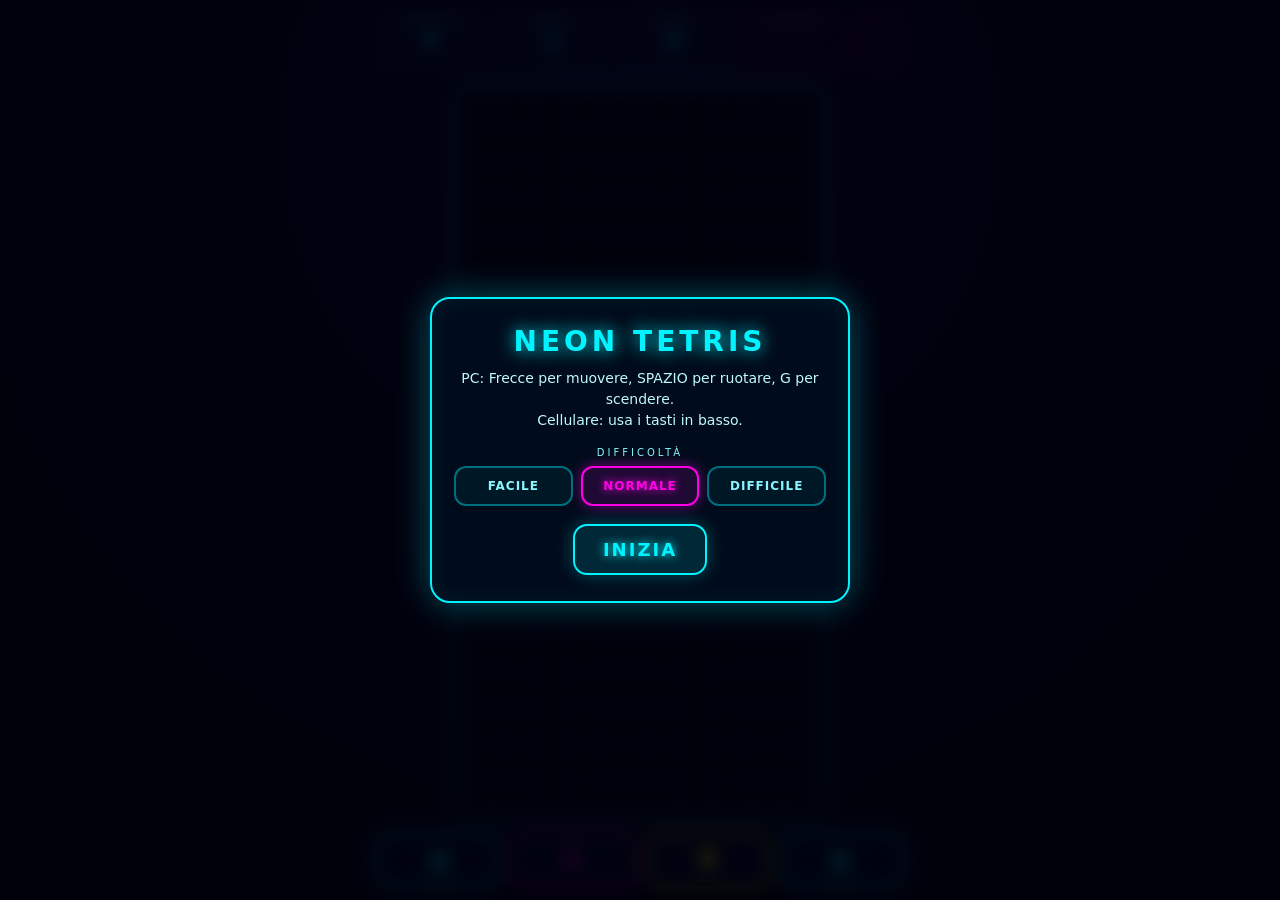
<file: giochi/tetris/tetris.html>
<!DOCTYPE html>
<html lang="it">
<head>
  <meta charset="UTF-8">
  <meta name="viewport" content="width=device-width, initial-scale=1.0, maximum-scale=1.0, user-scalable=no, viewport-fit=cover">
  <title>Neon Tetris</title>

  <style>
    /* ==========================
       CSS
    ========================== */
    * {
      box-sizing: border-box;
      -webkit-tap-highlight-color: transparent;
    }

    html, body {
      height: 100%;
      margin: 0;
    }

    body {
      display: flex;
      flex-direction: column;
      align-items: center;
      height: 100vh;
      height: 100dvh;
      background: radial-gradient(circle at 50% 15%, #10103a 0%, #050513 55%, #000 100%);
      color: #eaffff;
      font-family: system-ui, -apple-system, "Segoe UI", Roboto, sans-serif;
      overflow: hidden;
      touch-action: none;
      user-select: none;
      -webkit-user-select: none;
      overscroll-behavior: none;
    }

    button {
      font-family: inherit;
      cursor: pointer;
      outline: none;
    }

    /* ---------- Barra superiore ---------- */
    #topbar {
      width: 100%;
      max-width: 560px;
      display: flex;
      align-items: stretch;
      gap: 8px;
      padding: 10px 14px;
      flex: 0 0 auto;
    }

    #hud {
      flex: 1 1 auto;
      min-width: 0;
      display: grid;
      grid-template-columns: repeat(4, 1fr);
      gap: 8px;
    }

    .stat {
      min-width: 0;
      text-align: center;
      padding: 6px 4px;
      border: 1px solid rgba(0, 243, 255, 0.25);
      border-radius: 12px;
      background: rgba(0, 243, 255, 0.04);
      box-shadow: inset 0 0 14px rgba(0, 243, 255, 0.06);
    }

    .label {
      font-size: 9px;
      letter-spacing: 1px;
      text-transform: uppercase;
      color: #89f7ff;
      opacity: 0.85;
      white-space: nowrap;
    }

    .value {
      margin-top: 2px;
      font-size: 19px;
      font-weight: 800;
      line-height: 1.2;
      color: #00f3ff;
      text-shadow: 0 0 12px rgba(0, 243, 255, 0.8);
    }

    .stat-next {
      border-color: rgba(255, 0, 230, 0.35);
      background: rgba(255, 0, 230, 0.05);
      box-shadow: inset 0 0 14px rgba(255, 0, 230, 0.08);
    }

    .stat-next .label { color: #ffb3f5; }

    #nextCanvas {
      display: block;
      width: 100%;
      height: 38px;
      margin-top: 1px;
    }

    #muteBtn {
      flex: 0 0 46px;
      border-radius: 12px;
      border: 1px solid rgba(255, 0, 230, 0.45);
      background: rgba(255, 0, 230, 0.07);
      color: #fff;
      font-size: 18px;
      box-shadow: 0 0 12px rgba(255, 0, 230, 0.2), inset 0 0 12px rgba(255, 0, 230, 0.1);
    }

    #muteBtn:active {
      transform: scale(0.94);
      background: rgba(255, 0, 230, 0.2);
    }

    /* ---------- Area di gioco ---------- */
    #stage {
      flex: 1 1 auto;
      width: 100%;
      min-height: 0;
      display: flex;
      align-items: center;
      justify-content: center;
      padding: 6px 10px;
      position: relative;
    }

    /* Logo Overlay */
    #gameLogo {
      position: absolute;
      top: 50%;
      left: 50%;
      transform: translate(-50%, -50%);
      width: 80%;
      max-width: 300px;
      opacity: 0.15;
      pointer-events: none;
      z-index: 0;
      filter: drop-shadow(0 0 20px rgba(0, 243, 255, 0.5));
    }

    #board {
      box-sizing: content-box;
      display: block;
      border-radius: 10px;
      border: 2px solid rgba(0, 243, 255, 0.55);
      background: rgba(4, 4, 12, 0.85);
      box-shadow: 0 0 22px rgba(0, 243, 255, 0.28), inset 0 0 30px rgba(0, 243, 255, 0.06);
      position: relative;
      z-index: 1;
    }

    /* ---------- Controlli (UNICA RIGA) ---------- */
    #controls-wrapper {
      width: 100%;
      max-width: 560px;
      padding: 10px 14px calc(12px + env(safe-area-inset-bottom));
      flex: 0 0 auto;
      display: flex;
      justify-content: center;
    }

    .ctrl-row {
      display: grid;
      grid-template-columns: repeat(4, 1fr); /* 4 colonne uguali */
      gap: 10px;
      width: 100%;
    }

    .ctrl {
      height: 56px; /* Altezza ridotta per stare in riga */
      border-radius: 16px;
      border: 2px solid #00f3ff;
      color: #00f3ff;
      background: rgba(0, 35, 60, 0.55);
      font-size: 24px; /* Font leggermente più piccolo */
      font-weight: 900;
      text-shadow: 0 0 12px #00f3ff;
      box-shadow: 0 0 16px rgba(0, 243, 255, 0.22), inset 0 0 16px rgba(0, 243, 255, 0.12);
      touch-action: none;
      display: flex;
      align-items: center;
      justify-content: center;
      transition: all 0.1s ease;
    }

    .ctrl:active, .ctrl.active {
      transform: scale(0.95);
      background: rgba(0, 243, 255, 0.16);
      box-shadow: 0 0 28px rgba(0, 243, 255, 0.5);
    }

    /* Stile specifico per Ruota (Magenta) */
    #btnRotate {
      border-color: #ff00e6;
      color: #ff00e6;
      text-shadow: 0 0 12px #ff00e6;
      box-shadow: 0 0 16px rgba(255, 0, 230, 0.22), inset 0 0 16px rgba(255, 0, 230, 0.12);
    }
    #btnRotate:active {
      background: rgba(255, 0, 230, 0.16);
      box-shadow: 0 0 28px rgba(255, 0, 230, 0.5);
    }

    /* Stile specifico per Discesa Veloce (Giallo) */
    #btnDrop {
      border-color: #ffe600;
      color: #ffe600;
      text-shadow: 0 0 12px #ffe600;
      box-shadow: 0 0 16px rgba(255, 230, 0, 0.22), inset 0 0 16px rgba(255, 230, 0, 0.12);
    }
    #btnDrop:active {
      background: rgba(255, 230, 0, 0.16);
      box-shadow: 0 0 28px rgba(255, 230, 0, 0.5);
    }

    /* ---------- Overlay ---------- */
    #overlay {
      position: fixed;
      inset: 0;
      display: none;
      align-items: center;
      justify-content: center;
      padding: 20px;
      background: rgba(0, 0, 12, 0.85);
      -webkit-backdrop-filter: blur(8px);
      backdrop-filter: blur(8px);
      z-index: 20;
    }

    #overlay.visible { display: flex; }

    .panel {
      width: min(92vw, 420px);
      text-align: center;
      padding: 26px 22px;
      border-radius: 20px;
      border: 2px solid #00f3ff;
      background: rgba(0, 12, 28, 0.95);
      box-shadow: 0 0 35px rgba(0, 243, 255, 0.35), inset 0 0 24px rgba(0, 243, 255, 0.08);
    }

    .panel h1 {
      margin: 0 0 10px;
      font-size: 28px;
      letter-spacing: 4px;
      color: #00f3ff;
      text-shadow: 0 0 18px #00f3ff;
    }

    .panel p {
      margin: 0 0 16px;
      color: #bff9ff;
      line-height: 1.5;
      font-size: 14px;
      white-space: pre-line;
    }

    .diff-label {
      font-size: 10px;
      letter-spacing: 3px;
      color: #89f7ff;
      margin-bottom: 8px;
    }

    #diffButtons {
      display: flex;
      gap: 8px;
      justify-content: center;
      margin-bottom: 18px;
    }

    .diff {
      flex: 1;
      padding: 11px 4px;
      border-radius: 12px;
      border: 2px solid rgba(0, 243, 255, 0.4);
      background: rgba(0, 243, 255, 0.05);
      color: #89f7ff;
      font-weight: 800;
      font-size: 12px;
      letter-spacing: 1px;
    }

    .diff.selected {
      border-color: #ff00e6;
      color: #ff00e6;
      background: rgba(255, 0, 230, 0.12);
      box-shadow: 0 0 14px rgba(255, 0, 230, 0.45);
      text-shadow: 0 0 8px #ff00e6;
    }

    #overlayBtn {
      padding: 13px 28px;
      border-radius: 14px;
      border: 2px solid #00f3ff;
      background: rgba(0, 243, 255, 0.12);
      color: #00f3ff;
      font-size: 18px;
      font-weight: 800;
      letter-spacing: 2px;
      text-shadow: 0 0 10px #00f3ff;
      box-shadow: 0 0 18px rgba(0, 243, 255, 0.3);
    }

    #overlayBtn:active {
      transform: scale(0.96);
      background: rgba(0, 243, 255, 0.24);
    }

    /* ---------- Schermi piccoli ---------- */
    @media (max-width: 400px) {
      .value { font-size: 16px; }
      .label { font-size: 8px; }
      #nextCanvas { height: 32px; }
      .ctrl { height: 50px; font-size: 20px; }
    }

    @media (max-height: 600px) {
      .ctrl { height: 46px; font-size: 20px; }
      .value { font-size: 16px; }
      #topbar { padding: 6px 10px; }
      #nextCanvas { height: 30px; }
      #controls-wrapper { padding: 6px 14px calc(8px + env(safe-area-inset-bottom)); }
    }
  </style>
</head>

<body>

  <!-- ==========================
       HTML
  ========================== -->
  <header id="topbar">
    <div id="hud">
      <div class="stat">
        <div class="label">Punteggio</div>
        <div class="value" id="score">0</div>
      </div>
      <div class="stat">
        <div class="label">Livello</div>
        <div class="value" id="level">1</div>
      </div>
      <div class="stat">
        <div class="label">Linee</div>
        <div class="value" id="lines">0</div>
      </div>
      <div class="stat stat-next">
        <div class="label">Prossimo</div>
        <canvas id="nextCanvas"></canvas>
      </div>
    </div>
    <button id="muteBtn" type="button" aria-label="Attiva o disattiva audio"></button>
  </header>

  <main id="stage">
    <!-- Logo SVG Inline -->
    <svg id="gameLogo" viewBox="0 0 200 200" xmlns="http://www.w3.org/2000/svg">
      <defs>
        <linearGradient id="grad1" x1="0%" y1="0%" x2="100%" y2="100%">
          <stop offset="0%" style="stop-color:#00f3ff;stop-opacity:1" />
          <stop offset="100%" style="stop-color:#ff00e6;stop-opacity:1" />
        </linearGradient>
        <filter id="glow">
          <feGaussianBlur stdDeviation="2.5" result="coloredBlur"/>
          <feMerge>
            <feMergeNode in="coloredBlur"/>
            <feMergeNode in="SourceGraphic"/>
          </feMerge>
        </filter>
      </defs>
      <g fill="none" stroke="url(#grad1)" stroke-width="8" stroke-linecap="round" stroke-linejoin="round" filter="url(#glow)">
        <path d="M40,40 h120 v40 h-40 v80 h-40 v-80 h-40 z" opacity="0.8"/>
        <path d="M140,140 v-80 h-40 v40 h40" opacity="0.6"/>
        <path d="M20,100 h40 v40 h40 v40 h-40 v-40 h-40 z" opacity="0.6"/>
      </g>
      <text x="100" y="180" font-family="system-ui" font-size="24" font-weight="bold" fill="#fff" text-anchor="middle" letter-spacing="4" filter="url(#glow)">NEON TETRIS</text>
    </svg>

    <canvas id="board"></canvas>
  </main>

  <!-- UNICA RIGA DI CONTROLLI -->
  <nav id="controls-wrapper">
    <div class="ctrl-row">
      <button id="btnLeft" class="ctrl" type="button" aria-label="Muovi a sinistra">◀</button>
      <button id="btnRotate" class="ctrl" type="button" aria-label="Ruota">⟳</button>
      <button id="btnDrop" class="ctrl" type="button" aria-label="Caduta rapida">▼</button>
      <button id="btnRight" class="ctrl" type="button" aria-label="Muovi a destra">▶</button>
    </div>
  </nav>

  <div id="overlay" class="visible" role="dialog" aria-modal="true">
    <div class="panel">
      <h1 id="overlayTitle">NEON TETRIS</h1>
      <p id="overlayText">Caricamento...</p>

      <div class="diff-label">DIFFICOLTÀ</div>
      <div id="diffButtons">
        <button class="diff" type="button" data-diff="easy">FACILE</button>
        <button class="diff selected" type="button" data-diff="normal">NORMALE</button>
        <button class="diff" type="button" data-diff="hard">DIFFICILE</button>
      </div>

      <button id="overlayBtn" type="button">INIZIA</button>
    </div>
  </div>

  <script>
    // ==========================
    // JS
    // ==========================
    (() => {
      const canvas = document.getElementById("board");
      const ctx = canvas.getContext("2d");
      const stage = document.getElementById("stage");

      const nextCanvas = document.getElementById("nextCanvas");
      const nctx = nextCanvas.getContext("2d");

      const scoreEl = document.getElementById("score");
      const levelEl = document.getElementById("level");
      const linesEl = document.getElementById("lines");

      const overlay = document.getElementById("overlay");
      const overlayTitle = document.getElementById("overlayTitle");
      const overlayText = document.getElementById("overlayText");
      const overlayBtn = document.getElementById("overlayBtn");
      const muteBtn = document.getElementById("muteBtn");

      const btnLeft = document.getElementById("btnLeft");
      const btnRight = document.getElementById("btnRight");
      const btnRotate = document.getElementById("btnRotate");
      const btnDrop = document.getElementById("btnDrop");

      const COLS = 10;
      const ROWS = 20;
      const BLOCK = 30;
      const W = COLS * BLOCK;
      const H = ROWS * BLOCK;
      const DPR = Math.min(window.devicePixelRatio || 1, 2);

      canvas.width = W * DPR;
      canvas.height = H * DPR;
      ctx.setTransform(DPR, 0, 0, DPR, 0, 0);

      const COLORS = [
        null,
        "#00f3ff", // I
        "#ffe600", // O
        "#c900ff", // T
        "#00ff6a", // S
        "#ff003c", // Z
        "#2979ff", // J
        "#ff8a00"  // L
      ];

      const PIECES = [
        { type: 1, matrix: [[0,0,0,0],[1,1,1,1],[0,0,0,0],[0,0,0,0]] }, // I
        { type: 2, matrix: [[2,2],[2,2]] },                             // O
        { type: 3, matrix: [[0,3,0],[3,3,3],[0,0,0]] },                 // T
        { type: 4, matrix: [[0,4,4],[4,4,0],[0,0,0]] },                 // S
        { type: 5, matrix: [[5,5,0],[0,5,5],[0,0,0]] },                 // Z
        { type: 6, matrix: [[6,0,0],[6,6,6],[0,0,0]] },                 // J
        { type: 7, matrix: [[0,0,7],[7,7,7],[0,0,0]] }                  // L
      ];

      // ---------- Difficoltà ----------
      const DIFF = {
        easy:   { base: 1000, step: 50, min: 160 },
        normal: { base: 800,  step: 70, min: 90  },
        hard:   { base: 520,  step: 90, min: 55  }
      };

      let difficulty = "normal";

      // ---------- Stato gioco ----------
      let grid;
      let bag;
      let current;
      let next;
      let score;
      let lines;
      let level;
      let dropInterval;
      let dropCounter;
      let lastTime;
      let started;
      let gameOver;
      let particles = [];
      let nextW = 0;
      let nextH = 0;

      function emptyGrid() {
        return Array.from({ length: ROWS }, () => Array(COLS).fill(0));
      }

      function speedForLevel() {
        const cfg = DIFF[difficulty];
        return Math.max(cfg.min, cfg.base - (level - 1) * cfg.step);
      }

      function init() {
        grid = emptyGrid();
        bag = [];
        current = null;
        next = null;
        score = 0;
        lines = 0;
        level = 1;
        dropInterval = speedForLevel();
        dropCounter = 0;
        lastTime = 0;
        started = false;
        gameOver = false;
        particles = [];
        updateHUD();
      }

      function randomPiece() {
        if (!bag.length) {
          bag = PIECES.map((_, i) => i);
          for (let i = bag.length - 1; i > 0; i--) {
            const j = Math.floor(Math.random() * (i + 1));
            [bag[i], bag[j]] = [bag[j], bag[i]];
          }
        }
        const p = PIECES[bag.pop()];
        return {
          type: p.type,
          matrix: p.matrix.map(row => [...row]),
          x: 0,
          y: 0
        };
      }

      function resetGame() {
        init();
        started = true;
        next = randomPiece();
        hideOverlay();
        spawn();
        updateHUD();
        drawNext();
        dropCounter = 0;
        lastTime = performance.now();
        ensureAudio();
        startMusic();
      }

      function spawn() {
        current = next;
        next = randomPiece();
        current.x = Math.floor((COLS - current.matrix[0].length) / 2);
        current.y = 0;
        drawNext();
        if (collide(current, 0, 0, current.matrix)) {
          endGame();
        }
      }

      function endGame() {
        gameOver = true;
        started = false;
        stopMusic();
        sfx.over();
        showOverlay(
          "GAME OVER",
          `Punteggio: ${score}\nLivello: ${level} · Linee: ${lines}`,
          "RIGIOCA"
        );
      }

      function collide(piece, dx = 0, dy = 0, matrix = piece.matrix) {
        for (let y = 0; y < matrix.length; y++) {
          for (let x = 0; x < matrix[y].length; x++) {
            if (!matrix[y][x]) continue;
            const nx = piece.x + x + dx;
            const ny = piece.y + y + dy;
            if (nx < 0 || nx >= COLS || ny >= ROWS) return true;
            if (ny >= 0 && grid[ny][nx]) return true;
          }
        }
        return false;
      }

      function rotatePiece() {
        if (!current || !started || gameOver || current.type === 2) return;
        const m = current.matrix;
        const rotated = m[0].map((_, i) => m.map(row => row[i]).reverse());
        const kicks = [0, -1, 1, -2, 2];
        for (const dx of kicks) {
          if (!collide(current, dx, 0, rotated)) {
            current.matrix = rotated;
            current.x += dx;
            sfx.rotate();
            return;
          }
        }
      }

      function move(dir) {
        if (!current || !started || gameOver) return;
        if (!collide(current, dir, 0)) {
          current.x += dir;
          sfx.move();
        }
      }

      function softDrop() {
        if (!current || !started || gameOver) return;
        if (!collide(current, 0, 1)) {
          current.y++;
          dropCounter = 0;
          score += 1; // Piccolo bonus per soft drop
          updateHUD();
        } else {
          lockPiece();
        }
      }

      function gravityDrop() {
        if (!current || !started || gameOver) return;
        if (!collide(current, 0, 1)) {
          current.y++;
        } else {
          lockPiece();
        }
      }

      function lockPiece() {
        current.matrix.forEach((row, y) => {
          row.forEach((v, x) => {
            if (!v) return;
            const ny = current.y + y;
            const nx = current.x + x;
            if (ny < 0 || nx < 0 || nx >= COLS) {
              gameOver = true;
            } else {
              grid[ny][nx] = v;
            }
          });
        });

        if (gameOver) {
          endGame();
          return;
        }

        sfx.lock();
        clearLines();

        if (!gameOver) {
          spawn();
          dropCounter = 0;
        }
      }

      function clearLines() {
        let cleared = 0;
        for (let y = ROWS - 1; y >= 0; y--) {
          if (grid[y].every(v => v)) {
            spawnParticlesFor(y);
            grid.splice(y, 1);
            grid.unshift(Array(COLS).fill(0));
            cleared++;
            y++;
          }
        }

        if (cleared) {
          lines += cleared;
          const points = [0, 100, 300, 500, 800][cleared] || 0;
          score += points * level;
          const newLevel = Math.floor(lines / 10) + 1;

          if (newLevel > level) {
            level = newLevel;
            dropInterval = speedForLevel();
            sfx.levelUp();
          } else {
            sfx.clear();
          }
          updateHUD();
        }
      }

      function updateHUD() {
        scoreEl.textContent = score;
        levelEl.textContent = level;
        linesEl.textContent = lines;
      }

      // ---------- Particelle ----------
      function spawnParticlesFor(rowY) {
        for (let x = 0; x < COLS; x++) {
          const type = grid[rowY][x];
          const color = COLORS[type] || "#00f3ff";
          const cx = x * BLOCK + BLOCK / 2;
          const cy = rowY * BLOCK + BLOCK / 2;
          for (let i = 0; i < 5; i++) {
            particles.push({
              x: cx, y: cy,
              vx: (Math.random() - 0.5) * 7,
              vy: (Math.random() - 0.8) * 6,
              size: 2 + Math.random() * 4,
              life: 1,
              decay: 0.015 + Math.random() * 0.02,
              color
            });
          }
        }
      }

      function updateParticles(delta) {
        if (!particles.length) return;
        const f = delta / 16.7;
        particles = particles.filter(p => {
          p.x += p.vx * f;
          p.y += p.vy * f;
          p.vy += 0.18 * f;
          p.life -= p.decay * f;
          return p.life > 0;
        });
      }

      function drawParticles() {
        particles.forEach(p => {
          ctx.save();
          ctx.globalAlpha = Math.max(p.life, 0);
          ctx.shadowColor = p.color;
          ctx.shadowBlur = 10;
          ctx.fillStyle = p.color;
          ctx.fillRect(p.x - p.size / 2, p.y - p.size / 2, p.size, p.size);
          ctx.restore();
        });
      }

      // ---------- Audio ----------
      let audioCtx = null;
      let muted = false;
      let musicTimer = null;
      let musicStep = 0;
      let musicNextTime = 0;

      const BASS = [
        55, 0, 55, 0, 55, 0, 110, 0,
        41.2, 0, 41.2, 0, 41.2, 0, 82.4, 0,
        65.4, 0, 65.4, 0, 65.4, 0, 130.8, 0,
        49, 0, 49, 0, 55, 0, 55, 0
      ];

      function ensureAudio() {
        if (!audioCtx) {
          const AC = window.AudioContext || window.webkitAudioContext;
          if (!AC) return;
          audioCtx = new AC();
        }
        if (audioCtx.state === "suspended") audioCtx.resume();
      }

      function tone(freq, dur, type, vol, when = 0, slideTo = null) {
        if (!audioCtx || muted) return;
        const t0 = audioCtx.currentTime + when;
        const osc = audioCtx.createOscillator();
        const g = audioCtx.createGain();
        osc.type = type;
        osc.frequency.setValueAtTime(freq, t0);
        if (slideTo) osc.frequency.exponentialRampToValueAtTime(slideTo, t0 + dur);
        g.gain.setValueAtTime(vol, t0);
        g.gain.exponentialRampToValueAtTime(0.0001, t0 + dur);
        osc.connect(g);
        g.connect(audioCtx.destination);
        osc.start(t0);
        osc.stop(t0 + dur + 0.03);
      }

      const sfx = {
        move()    { tone(200, 0.05, "square", 0.03); },
        rotate()  { tone(320, 0.09, "sawtooth", 0.05, 0, 640); },
        lock()    { tone(110, 0.12, "triangle", 0.08, 0, 55); },
        clear()   { [523, 659, 784, 1047].forEach((f, i) => tone(f, 0.12, "square", 0.055, i * 0.06)); },
        levelUp() { [392, 523, 659, 784, 1047, 1319].forEach((f, i) => tone(f, 0.14, "sawtooth", 0.05, i * 0.07)); },
        over()    { [440, 330, 220, 110].forEach((f, i) => tone(f, 0.28, "sawtooth", 0.06, i * 0.18)); },
        select()  { tone(660, 0.06, "square", 0.04); }
      };

      function playBassNote(f, t0, dur) {
        if (!audioCtx) return;
        const osc = audioCtx.createOscillator();
        const flt = audioCtx.createBiquadFilter();
        const g = audioCtx.createGain();
        osc.type = "sawtooth";
        osc.frequency.value = f;
        flt.type = "lowpass";
        flt.frequency.value = 320;
        g.gain.setValueAtTime(0.06, t0);
        g.gain.exponentialRampToValueAtTime(0.0001, t0 + dur);
        osc.connect(flt);
        flt.connect(g);
        g.connect(audioCtx.destination);
        osc.start(t0);
        osc.stop(t0 + dur + 0.02);
      }

      function playPad(freqs, t0, dur) {
        if (!audioCtx) return;
        freqs.forEach(f => {
          const osc = audioCtx.createOscillator();
          const g = audioCtx.createGain();
          osc.type = "triangle";
          osc.frequency.value = f;
          g.gain.setValueAtTime(0.0001, t0);
          g.gain.exponentialRampToValueAtTime(0.022, t0 + 0.4);
          g.gain.exponentialRampToValueAtTime(0.0001, t0 + dur);
          osc.connect(g);
          g.connect(audioCtx.destination);
          osc.start(t0);
          osc.stop(t0 + dur + 0.05);
        });
      }

      function playHat(t0) {
        if (!audioCtx) return;
        const dur = 0.04;
        const len = Math.max(1, Math.floor(audioCtx.sampleRate * dur));
        const buf = audioCtx.createBuffer(1, len, audioCtx.sampleRate);
        const data = buf.getChannelData(0);
        for (let i = 0; i < len; i++) data[i] = Math.random() * 2 - 1;
        const src = audioCtx.createBufferSource();
        src.buffer = buf;
        const hp = audioCtx.createBiquadFilter();
        hp.type = "highpass";
        hp.frequency.value = 6000;
        const g = audioCtx.createGain();
        g.gain.setValueAtTime(0.016, t0);
        g.gain.exponentialRampToValueAtTime(0.0001, t0 + dur);
        src.connect(hp);
        hp.connect(g);
        g.connect(audioCtx.destination);
        src.start(t0);
      }

      function scheduleMusic() {
        if (!audioCtx) return;
        const stepDur = 60 / 128 / 2;
        while (musicNextTime < audioCtx.currentTime + 0.3) {
          if (!muted) {
            const s = musicStep % 32;
            const t0 = musicNextTime;
            const f = BASS[s];
            if (f) playBassNote(f, t0, stepDur * 0.95);
            if (s % 4 === 2) playHat(t0);
            if (s === 0) playPad([220, 261.63, 329.63], t0, stepDur * 14);
            if (s === 16) playPad([174.61, 220, 261.63], t0, stepDur * 14);
          }
          musicNextTime += stepDur;
          musicStep++;
        }
      }

      function startMusic() {
        if (!audioCtx || musicTimer) return;
        musicStep = 0;
        musicNextTime = audioCtx.currentTime + 0.05;
        musicTimer = setInterval(scheduleMusic, 90);
        scheduleMusic();
      }

      function stopMusic() {
        if (musicTimer) clearInterval(musicTimer);
        musicTimer = null;
      }

      muteBtn.addEventListener("click", () => {
        muted = !muted;
        muteBtn.textContent = muted ? "🔇" : "🔊";
        if (!muted) {
          ensureAudio();
          if (started && !gameOver) startMusic();
        }
        muteBtn.blur();
      });

      document.addEventListener("visibilitychange", () => {
        if (document.hidden) {
          stopMusic();
        } else if (started && !gameOver && audioCtx && !muted) {
          startMusic();
        }
      });

      // ---------- Anteprima prossimo pezzo ----------
      function sizeNextCanvas() {
        nextW = nextCanvas.clientWidth;
        nextH = nextCanvas.clientHeight;
        if (nextW <= 0 || nextH <= 0) return;
        nextCanvas.width = Math.floor(nextW * DPR);
        nextCanvas.height = Math.floor(nextH * DPR);
        nctx.setTransform(DPR, 0, 0, DPR, 0, 0);
      }

      function drawNext() {
        if (!nextW || !nextH) return;
        nctx.clearRect(0, 0, nextW, nextH);
        if (!next) return;
        const m = next.matrix;
        let minX = 9, maxX = -1, minY = 9, maxY = -1;
        m.forEach((row, y) => row.forEach((v, x) => {
          if (!v) return;
          if (x < minX) minX = x;
          if (x > maxX) maxX = x;
          if (y < minY) minY = y;
          if (y > maxY) maxY = y;
        }));
        if (maxX < 0) return;
        const w = maxX - minX + 1;
        const h = maxY - minY + 1;
        const cell = Math.min(nextW / 4.4, nextH / 2.6);
        const ox = (nextW - w * cell) / 2 - minX * cell;
        const oy = (nextH - h * cell) / 2 - minY * cell;
        const color = COLORS[next.type];
        m.forEach((row, y) => row.forEach((v, x) => {
          if (!v) return;
          const px = ox + x * cell;
          const py = oy + y * cell;
          nctx.save();
          nctx.shadowColor = color;
          nctx.shadowBlur = 8;
          nctx.fillStyle = color;
          nctx.fillRect(px + 1, py + 1, cell - 2, cell - 2);
          nctx.shadowBlur = 0;
          nctx.fillStyle = "rgba(255,255,255,0.25)";
          nctx.fillRect(px + 3, py + 3, Math.max(cell - 8, 2), Math.max(cell - 8, 2));
          nctx.restore();
        }));
      }

      // ---------- Rendering ----------
      function drawBlock(x, y, type) {
        const px = x * BLOCK;
        const py = y * BLOCK;
        const color = COLORS[type];
        ctx.save();
        ctx.shadowColor = color;
        ctx.shadowBlur = 14;
        ctx.fillStyle = color;
        ctx.fillRect(px + 1, py + 1, BLOCK - 2, BLOCK - 2);
        ctx.shadowBlur = 0;
        ctx.fillStyle = "rgba(255,255,255,0.22)";
        ctx.fillRect(px + 4, py + 4, BLOCK - 10, BLOCK - 10);
        ctx.strokeStyle = "rgba(255,255,255,0.45)";
        ctx.lineWidth = 1;
        ctx.strokeRect(px + 1.5, py + 1.5, BLOCK - 3, BLOCK - 3);
        ctx.restore();
      }

      function draw() {
        ctx.clearRect(0, 0, W, H);
        ctx.fillStyle = "#04040c";
        ctx.fillRect(0, 0, W, H);

        // Griglia
        ctx.save();
        ctx.strokeStyle = "rgba(0,243,255,0.09)";
        ctx.lineWidth = 1;
        for (let x = 1; x < COLS; x++) {
          ctx.beginPath();
          ctx.moveTo(x * BLOCK + 0.5, 0);
          ctx.lineTo(x * BLOCK + 0.5, H);
          ctx.stroke();
        }
        for (let y = 1; y < ROWS; y++) {
          ctx.beginPath();
          ctx.moveTo(0, y * BLOCK + 0.5);
          ctx.lineTo(W, y * BLOCK + 0.5);
          ctx.stroke();
        }
        ctx.restore();

        // Blocchi fissi
        for (let y = 0; y < ROWS; y++) {
          for (let x = 0; x < COLS; x++) {
            if (grid[y][x]) drawBlock(x, y, grid[y][x]);
          }
        }

        // Pezzo corrente
        if (current && started && !gameOver) {
          current.matrix.forEach((row, y) => {
            row.forEach((v, x) => {
              if (v) drawBlock(current.x + x, current.y + y, v);
            });
          });
        }
        drawParticles();
      }

      function update(time) {
        requestAnimationFrame(update);
        const delta = Math.min(time - lastTime, 100);
        lastTime = time;
        updateParticles(delta);
        if (started && !gameOver) {
          dropCounter += delta;
          if (dropCounter > dropInterval) {
            gravityDrop();
            dropCounter = 0;
          }
        }
        draw();
      }

      // ---------- Overlay ----------
      function showOverlay(title, text, btnLabel) {
        overlayTitle.textContent = title;
        overlayText.textContent = text;
        overlayBtn.textContent = btnLabel;
        overlay.classList.add("visible");
      }

      function hideOverlay() {
        overlay.classList.remove("visible");
      }

      // ---------- Difficoltà ----------
      document.querySelectorAll(".diff").forEach(btn => {
        btn.addEventListener("click", () => {
          difficulty = btn.dataset.diff;
          document.querySelectorAll(".diff").forEach(b => b.classList.toggle("selected", b === btn));
          ensureAudio();
          sfx.select();
          btn.blur();
        });
      });

      // ---------- Resize ----------
      function resize() {
        const style = getComputedStyle(stage);
        const availW = stage.clientWidth - parseFloat(style.paddingLeft) - parseFloat(style.paddingRight);
        const availH = stage.clientHeight - parseFloat(style.paddingTop) - parseFloat(style.paddingBottom);
        if (availW <= 0 || availH <= 0) return;
        let cssW = Math.min(availW, availH / 2);
        let cssH = cssW * 2;
        if (cssH > availH) {
          cssH = availH;
          cssW = cssH / 2;
        }
        canvas.style.width = `${Math.floor(cssW)}px`;
        canvas.style.height = `${Math.floor(cssH)}px`;
        sizeNextCanvas();
        drawNext();
      }

      // ---------- Controlli touch ----------
      function bindHold(el, action) {
        let timeout = null;
        let interval = null;
        let activePointer = null;
        const clear = (e) => {
          if (activePointer !== null && e && e.pointerId !== undefined && e.pointerId !== activePointer) return;
          if (timeout) clearTimeout(timeout);
          if (interval) clearInterval(interval);
          timeout = null;
          interval = null;
          activePointer = null;
          el.classList.remove("active");
        };
        el.addEventListener("pointerdown", (e) => {
          e.preventDefault();
          if (activePointer !== null) return;
          if (!started || gameOver) return;
          activePointer = e.pointerId;
          if (el.setPointerCapture) { try { el.setPointerCapture(e.pointerId); } catch (_) {} }
          el.classList.add("active");
          action();
          timeout = setTimeout(() => { interval = setInterval(action, 85); }, 240);
        }, { passive: false });
        el.addEventListener("pointerup", clear, { passive: false });
        el.addEventListener("pointercancel", clear, { passive: false });
        el.addEventListener("lostpointercapture", clear, { passive: false });
      }

      bindHold(btnLeft, () => move(-1));
      bindHold(btnRight, () => move(1));
      
      // Pulsante Discesa Veloce (Soft Drop)
      bindHold(btnDrop, () => softDrop());

      btnRotate.addEventListener("pointerdown", (e) => {
        e.preventDefault();
        if (started && !gameOver) rotatePiece();
      }, { passive: false });

      document.addEventListener("contextmenu", (e) => {
        if (e.target.closest("#controls-wrapper")) e.preventDefault();
      });

      // ---------- Tastiera (PC) ----------
      document.addEventListener("keydown", (e) => {
        if (["ArrowLeft","ArrowRight","ArrowDown","ArrowUp","Space","KeyG"].includes(e.code)) {
          e.preventDefault();
        }

        if (overlay.classList.contains("visible") && (e.code === "Space" || e.code === "Enter") && !e.repeat) {
          resetGame();
          return;
        }

        if (!started || gameOver) return;

        if (e.code === "ArrowLeft") move(-1);
        else if (e.code === "ArrowRight") move(1);
        else if (e.code === "ArrowDown" || e.code === "KeyG") softDrop(); // G added for fast drop
        else if (e.code === "Space" || e.code === "ArrowUp") {
          if (!e.repeat) rotatePiece();
        }
      });

      overlayBtn.addEventListener("click", () => {
        resetGame();
        overlayBtn.blur();
      });

      window.addEventListener("resize", resize);
      window.addEventListener("orientationchange", resize);
      if (window.visualViewport) window.visualViewport.addEventListener("resize", resize);

      // ---------- Avvio ----------
      init();
      resize();
      requestAnimationFrame(update);

      showOverlay(
        "NEON TETRIS",
        "PC: Frecce per muovere, SPAZIO per ruotare, G per scendere.\nCellulare: usa i tasti in basso.",
        "INIZIA"
      );
    })();
  </script>
</body>
</html>
</file>
<file: giochi/neonstorm/style.css>
/* ══════════════════════════════════════════════════════════════
   NEONSTORM // Protocollo Zero — FOGLIO DI STILE (v1.5)
   ══════════════════════════════════════════════════════════════ */
:root{
  --cyan:#00f0ff; --mag:#ff2bd6; --lime:#a6ff00; --amber:#ffb300;
  --red:#ff3355; --orange:#ff7a1a; --violet:#8b5cff; --yellow:#ffe14d;
  --ink:#dff6ff; --fd:'Orbitron',sans-serif; --fb:'Rajdhani',sans-serif;
}
*{margin:0;padding:0;box-sizing:border-box;-webkit-tap-highlight-color:transparent}
html,body{height:100%;overflow:hidden;background:#04010c}
body{font-family:var(--fb);color:var(--ink);user-select:none;-webkit-user-select:none;
  -webkit-touch-callout:none;touch-action:none;overscroll-behavior:none}
#stage{position:fixed;inset:0}
#cv{position:absolute;inset:0;display:block;z-index:0}

/* ── Effetti CRT ── */
.fx{position:absolute;inset:0;pointer-events:none}
#fx-scan{z-index:60;background:repeating-linear-gradient(0deg,rgba(0,0,0,.26) 0 1px,transparent 1px 3px);opacity:.5;overflow:hidden}
#fx-scan::after{content:'';position:absolute;left:0;right:0;height:30%;
  background:linear-gradient(transparent,rgba(0,240,255,.035),transparent);animation:crt 7s linear infinite}
@keyframes crt{0%{transform:translateY(-120%)}100%{transform:translateY(420%)}}
#fx-vig{z-index:61;background:radial-gradient(130% 100% at 50% 42%,transparent 55%,rgba(2,0,12,.62) 100%)}

/* ── HUD ── */
#hud{position:absolute;inset:0;z-index:30;pointer-events:none;transition:opacity .3s}
body[data-state="title"] #hud,body[data-state="title"] #touchui{opacity:0;pointer-events:none}
.hud-top{position:absolute;top:0;left:0;right:0;display:flex;justify-content:space-between;align-items:flex-start;
  padding:calc(8px + env(safe-area-inset-top)) calc(12px + env(safe-area-inset-right)) 0 calc(12px + env(safe-area-inset-left))}
.lbl{font-size:10px;letter-spacing:.28em;color:#7fd9e8;opacity:.9}
#score{font-family:var(--fd);font-weight:900;font-size:clamp(20px,3.4vw,30px);color:#fff;line-height:1.05;
  text-shadow:0 0 12px var(--cyan),0 0 30px rgba(0,240,255,.4)}
.hud-mid{text-align:center;flex:1;padding-top:2px}
#level-name{font-family:var(--fd);font-size:clamp(10px,1.6vw,13px);letter-spacing:.3em;color:var(--mag);
  text-shadow:0 0 10px rgba(255,43,214,.6)}
#wave-ind{font-size:11px;letter-spacing:.34em;color:#9fb8ff;margin-top:2px}
.hud-right{text-align:right}
#fps{font-size:9px;letter-spacing:.24em;color:#5f8fa8;margin-top:3px}
.hbtns{display:flex;gap:8px;justify-content:flex-end;margin-top:6px;pointer-events:auto}
.hbtn{width:38px;height:32px;background:rgba(6,10,30,.75);border:1px solid rgba(0,240,255,.5);color:var(--cyan);
  font-family:var(--fd);font-size:13px;cursor:pointer;transition:.15s;
  clip-path:polygon(6px 0,100% 0,100% calc(100% - 6px),calc(100% - 6px) 100%,0 100%,0 6px)}
.hbtn:hover{background:rgba(0,240,255,.16);box-shadow:0 0 14px rgba(0,240,255,.5)}
.hbtn:active{transform:scale(.9)}
.hbtn.off{color:#54637a;border-color:#3a4a60}

#bossbar{position:absolute;top:calc(56px + env(safe-area-inset-top));left:50%;width:min(620px,74%);z-index:31;
  transform:translateX(-50%) scaleX(0);transition:transform .35s cubic-bezier(.2,1.4,.4,1)}
#bossbar.show{transform:translateX(-50%) scaleX(1)}
#boss-name{font-family:var(--fd);font-size:clamp(11px,1.8vw,15px);letter-spacing:.34em;color:#ffd7e6;text-align:center;
  text-shadow:0 0 12px var(--red);margin-bottom:4px}
#bphase{display:inline-flex;gap:5px;margin-left:10px;vertical-align:middle}
#bphase i{width:7px;height:7px;transform:rotate(45deg);background:rgba(255,51,85,.15);border:1px solid rgba(255,51,85,.5)}
#bphase i.lit{background:var(--red);box-shadow:0 0 8px var(--red)}
.bb-track{height:10px;background:rgba(255,51,85,.12);border:1px solid rgba(255,51,85,.55);position:relative;overflow:hidden;
  clip-path:polygon(8px 0,100% 0,calc(100% - 8px) 100%,0 100%)}
#boss-fill{position:absolute;inset:1px;transform-origin:left;background:linear-gradient(90deg,var(--red),var(--mag))}
#boss-fill::after{content:'';position:absolute;inset:0;
  background:repeating-linear-gradient(115deg,rgba(255,255,255,.22) 0 6px,transparent 6px 14px);
  background-size:28px 100%;animation:stripes .5s linear infinite}
@keyframes stripes{to{background-position:28px 0}}

.hud-bottom{position:absolute;left:50%;bottom:calc(10px + env(safe-area-inset-bottom));transform:translateX(-50%);
  display:flex;gap:clamp(12px,3vw,28px);align-items:center;background:rgba(5,8,24,.6);
  border:1px solid rgba(0,240,255,.25);padding:8px clamp(10px,2.5vw,20px);
  clip-path:polygon(12px 0,100% 0,100% calc(100% - 12px),calc(100% - 12px) 100%,0 100%,0 12px)}
.stat{display:flex;align-items:center;gap:8px}
.pips{display:flex;gap:6px}
.pip{width:10px;height:10px;transform:rotate(45deg);background:var(--cyan);box-shadow:0 0 8px var(--cyan);transition:.2s}
.pip.off{background:rgba(0,240,255,.12);box-shadow:none}
.pip.bp{background:var(--amber);box-shadow:0 0 8px var(--amber)}
.pip.bp.off{background:rgba(255,179,0,.12);box-shadow:none}
.pip.pp{width:15px;height:6px;transform:none;background:var(--mag);box-shadow:0 0 8px var(--mag)}
.pip.pp.off{background:rgba(255,43,214,.12);box-shadow:none}
#weapon-name{font-family:var(--fd);font-size:13px;letter-spacing:.14em}
#shield-ind{width:10px;height:10px;border:2px solid var(--cyan);border-radius:50%;box-shadow:0 0 8px var(--cyan);display:none}
#shield-ind.on{display:block}

/* ── Banner / Warning / Mini ── */
#banner{position:absolute;inset:0;display:flex;flex-direction:column;align-items:center;justify-content:center;
  z-index:45;pointer-events:none;opacity:0;transition:opacity .25s}
#banner.show{opacity:1}
#banner-big{font-family:var(--fd);font-weight:900;font-size:clamp(34px,7vw,72px);letter-spacing:.18em;color:#fff;
  text-shadow:0 0 18px var(--cyan),0 0 60px rgba(0,240,255,.5);animation:trackin .5s cubic-bezier(.2,1,.3,1)}
#banner-sub{font-size:clamp(13px,2.4vw,20px);letter-spacing:.6em;color:var(--mag);margin-top:8px;
  text-shadow:0 0 12px rgba(255,43,214,.7)}
#banner-line{width:min(420px,60%);height:2px;background:linear-gradient(90deg,transparent,var(--cyan),transparent);
  margin-top:14px;animation:sweep 1.2s ease-in-out infinite}
@keyframes trackin{from{letter-spacing:.6em;opacity:0;filter:blur(6px)}to{letter-spacing:.18em;opacity:1;filter:blur(0)}}
@keyframes sweep{0%,100%{transform:scaleX(.4);opacity:.4}50%{transform:scaleX(1);opacity:1}}

#warning{position:absolute;inset:0;display:none;align-items:center;justify-content:center;flex-direction:column;
  z-index:46;pointer-events:none}
#warning.show{display:flex}
.wz{position:absolute;left:0;right:0;height:24px;opacity:.55;animation:blink .5s steps(2) infinite;
  background:repeating-linear-gradient(45deg,var(--red) 0 18px,#12020a 18px 36px)}
.wz.top{top:18%}.wz.bot{bottom:18%}
#warn-txt{font-family:var(--fd);font-weight:900;font-size:clamp(26px,6vw,58px);letter-spacing:.3em;color:var(--red);
  text-shadow:0 0 22px rgba(255,51,85,.8);animation:blink .4s steps(2) infinite}
#warn-name{font-family:var(--fd);font-size:clamp(14px,2.6vw,24px);letter-spacing:.5em;color:#fff;margin-top:10px;
  text-shadow:0 0 14px var(--red)}
@keyframes blink{50%{opacity:.25}}

#mini{position:absolute;top:24%;left:50%;transform:translate(-50%,-50%);font-family:var(--fd);
  font-size:clamp(13px,2.2vw,19px);letter-spacing:.4em;color:var(--yellow);
  text-shadow:0 0 12px rgba(255,225,77,.7);opacity:0;z-index:44;pointer-events:none}
#mini.show{animation:mini 1.4s ease forwards}
@keyframes mini{0%{opacity:0;transform:translate(-50%,-110%)}15%{opacity:1;transform:translate(-50%,-50%)}
  80%{opacity:1;transform:translate(-50%,-50%)}100%{opacity:0;transform:translate(-50%,-20%)}}

/* ── Schermate ── */
.screen{position:absolute;inset:0;z-index:50;display:flex;align-items:center;justify-content:center;
  background:radial-gradient(100% 100% at 50% 30%,rgba(10,2,32,.86),rgba(3,0,10,.94))}
.screen.hidden{display:none}
.panel{position:relative;text-align:center;padding:clamp(20px,4vh,44px) clamp(18px,4vw,60px);max-width:min(780px,94vw);
  border:1px solid rgba(0,240,255,.35);background:linear-gradient(180deg,rgba(8,4,26,.92),rgba(5,2,16,.92));
  clip-path:polygon(22px 0,100% 0,100% calc(100% - 22px),calc(100% - 22px) 100%,0 100%,0 22px)}
.panel::before,.panel::after{content:'';position:absolute;width:26px;height:26px;pointer-events:none}
.panel::before{top:6px;left:6px;border-top:2px solid var(--mag);border-left:2px solid var(--mag)}
.panel::after{bottom:6px;right:6px;border-bottom:2px solid var(--mag);border-right:2px solid var(--mag)}
.sys-line{font-size:9px;letter-spacing:.34em;color:#4f7d96;margin-bottom:14px}
.logo{font-family:var(--fd);font-weight:900;font-size:clamp(40px,9vw,86px);line-height:1;color:#fff;position:relative;
  letter-spacing:.04em;text-shadow:0 0 16px var(--cyan),0 0 70px rgba(0,240,255,.45)}
.logo b{color:var(--mag);text-shadow:0 0 16px var(--mag),0 0 70px rgba(255,43,214,.5)}
.logo::before,.logo::after{content:attr(data-t);position:absolute;left:0;top:0;width:100%;pointer-events:none}
.logo::before{color:var(--cyan);transform:translate(-3px,-2px);opacity:.6;animation:gl1 2.7s infinite steps(1)}
.logo::after{color:var(--mag);transform:translate(3px,2px);opacity:.6;animation:gl2 3.3s infinite steps(1)}
@keyframes gl1{0%,90%,100%{clip-path:inset(0 0 84% 0)}92%{clip-path:inset(28% 0 42% 0)}96%{clip-path:inset(66% 0 6% 0)}}
@keyframes gl2{0%,88%,100%{clip-path:inset(78% 0 0 0)}91%{clip-path:inset(10% 0 62% 0)}95%{clip-path:inset(44% 0 30% 0)}}
.tagline{margin-top:10px;letter-spacing:.5em;font-size:clamp(10px,1.8vw,14px);color:#8fd8ff}
.chips{display:flex;gap:10px;justify-content:center;margin:20px 0 4px;flex-wrap:wrap}
.chip{font-family:var(--fd);font-size:10px;letter-spacing:.18em;padding:6px 12px;border:1px solid currentColor;
  display:flex;align-items:center;gap:7px;background:rgba(255,255,255,.03);
  clip-path:polygon(8px 0,100% 0,100% calc(100% - 8px),calc(100% - 8px) 100%,0 100%,0 8px)}
.chip i{width:7px;height:7px;background:currentColor;box-shadow:0 0 8px currentColor}
.ctrls{display:flex;gap:clamp(14px,4vw,40px);justify-content:center;margin:18px 0 24px;flex-wrap:wrap;
  font-size:13px;letter-spacing:.06em;color:#a8c8e8;line-height:2}
.ctrls h4{font-family:var(--fd);font-size:10px;letter-spacing:.3em;color:var(--yellow);margin-bottom:6px;font-weight:700}
kbd{font-family:var(--fd);font-size:10px;background:#0c1230;border:1px solid rgba(0,240,255,.4);
  border-bottom-width:2px;padding:2px 7px;color:var(--ink);margin:0 2px}
.btn{pointer-events:auto;font-family:var(--fd);font-weight:700;letter-spacing:.22em;font-size:clamp(12px,2vw,15px);
  color:#021018;background:linear-gradient(180deg,var(--cyan),#00b7cc);border:none;padding:14px 32px;cursor:pointer;
  clip-path:polygon(14px 0,100% 0,100% calc(100% - 14px),calc(100% - 14px) 100%,0 100%,0 14px);
  box-shadow:0 0 24px rgba(0,240,255,.45);transition:.15s;margin:4px}
.btn:hover{transform:translateY(-2px);box-shadow:0 0 42px rgba(0,240,255,.8)}
.btn:active{transform:translateY(1px) scale(.97)}
.btn.ghost{background:transparent;color:var(--cyan);border:1px solid var(--cyan);box-shadow:none}
.btn.ghost:hover{background:rgba(0,240,255,.12)}
.btn.danger{background:linear-gradient(180deg,var(--mag),#c1159f);box-shadow:0 0 24px rgba(255,43,214,.4)}
.pulse{animation:pulse 1.6s ease-in-out infinite}
@keyframes pulse{50%{box-shadow:0 0 48px rgba(0,240,255,.9)}}
.blink{animation:blink 1.1s steps(2) infinite}
.hint{margin-top:12px;font-size:11px;letter-spacing:.3em;color:#6fa8c8}
.hiline{margin-top:14px;font-size:12px;letter-spacing:.24em;color:var(--yellow)}
h2.big2{font-family:var(--fd);font-weight:900;font-size:clamp(26px,6vw,52px);letter-spacing:.1em}
.over-h{color:var(--red);text-shadow:0 0 20px rgba(255,51,85,.7)}
.win-h{color:var(--lime);text-shadow:0 0 20px rgba(166,255,0,.7)}
#newrec,#newrec2{display:none;font-family:var(--fd);color:var(--yellow);letter-spacing:.3em;font-size:13px;
  margin-top:8px;animation:blink .8s steps(2) infinite}
.stats{display:flex;gap:clamp(12px,3.5vw,38px);justify-content:center;margin:20px 0 24px;flex-wrap:wrap}
.stats div b{display:block;font-family:var(--fd);font-size:clamp(17px,3.4vw,29px);color:#fff;text-shadow:0 0 12px var(--cyan)}
.stats div span{font-size:9px;letter-spacing:.3em;color:#7fd9e8}
.row{display:flex;justify-content:center;flex-wrap:wrap}

/* ── Controlli touch ── */
#touchui{display:none;position:absolute;inset:0;z-index:35;pointer-events:none;transition:opacity .3s}
@media (pointer:coarse){#touchui{display:block}}
#stick{position:absolute;left:0;bottom:0;width:48%;height:58%;pointer-events:auto;touch-action:none}
#stick-base{position:absolute;width:112px;height:112px;border:2px solid rgba(0,240,255,.4);border-radius:50%;
  display:none;box-shadow:inset 0 0 24px rgba(0,240,255,.15)}
#stick-knob{position:absolute;width:52px;height:52px;border-radius:50%;display:none;
  background:radial-gradient(circle at 35% 30%,rgba(0,240,255,.85),rgba(0,240,255,.15));
  border:2px solid var(--cyan);box-shadow:0 0 18px rgba(0,240,255,.6)}
#btn-bomb{position:absolute;right:calc(20px + env(safe-area-inset-right));
  bottom:calc(28px + env(safe-area-inset-bottom));width:88px;height:88px;border-radius:50%;
  border:2px solid var(--red);color:#ffd7de;font-family:var(--fd);font-size:11px;letter-spacing:.14em;
  background:radial-gradient(circle at 35% 30%,rgba(255,51,85,.4),rgba(255,51,85,.06));
  pointer-events:auto;box-shadow:0 0 22px rgba(255,51,85,.35);touch-action:none}
#btn-bomb:active{transform:scale(.88);background:rgba(255,51,85,.55)}
#btn-bomb small{display:block;font-size:8px;opacity:.7;letter-spacing:.2em;margin-top:3px}
#btn-focus{position:absolute;right:calc(34px + env(safe-area-inset-right));
  bottom:calc(134px + env(safe-area-inset-bottom));width:62px;height:62px;border-radius:50%;
  border:1px solid var(--cyan);background:rgba(0,240,255,.08);color:var(--cyan);
  font-family:var(--fd);font-size:9px;letter-spacing:.1em;pointer-events:auto;touch-action:none}
#btn-focus.on{background:rgba(0,240,255,.35);box-shadow:0 0 18px rgba(0,240,255,.7)}

/* ── ★ v1.5 · Mobile: layout verticale, grafica compatta ── */
@media (pointer:coarse){
  .hud-top{padding-top:calc(6px + env(safe-area-inset-top))}
  .lbl{font-size:8px;letter-spacing:.2em}
  #score{font-size:19px}
  #level-name{font-size:9px;letter-spacing:.16em}
  #wave-ind{font-size:9px;letter-spacing:.24em}
  .hbtn{width:34px;height:28px;font-size:11px}
  /* statistiche spostate in alto: in verticale il fondo serve ai controlli */
  .hud-bottom{top:calc(54px + env(safe-area-inset-top));bottom:auto;gap:10px;padding:5px 12px}
  .stat{gap:5px}
  .stat .lbl{font-size:7px}
  .pips{gap:4px}
  .pip{width:8px;height:8px}
  .pip.pp{width:12px;height:5px}
  #weapon-name{font-size:11px}
  #bossbar{top:calc(90px + env(safe-area-inset-top));width:88%}
  #boss-name{font-size:10px;letter-spacing:.24em}
  /* controlli touch ridimensionati */
  #stick{width:52%;height:46%}
  #stick-base{width:100px;height:100px}
  #stick-knob{width:48px;height:48px}
  #btn-bomb{width:82px;height:82px;right:calc(14px + env(safe-area-inset-right));
    bottom:calc(18px + env(safe-area-inset-bottom))}
  #btn-focus{width:56px;height:56px;right:calc(27px + env(safe-area-inset-right));
    bottom:calc(116px + env(safe-area-inset-bottom))}
  #banner-big{font-size:clamp(30px,11vw,56px)}
  #warn-txt{font-size:clamp(24px,8vw,44px)}
  .panel{max-width:92vw}
}
/* in orizzontale su mobile torna il layout "desktop" */
@media (pointer:coarse) and (orientation:landscape){
  .hud-bottom{top:auto;bottom:calc(8px + env(safe-area-inset-bottom))}
  #bossbar{top:calc(52px + env(safe-area-inset-top));width:70%}
}
@media (max-height:420px){.hud-bottom{padding:5px 12px}.tagline{display:none}}
</file>
